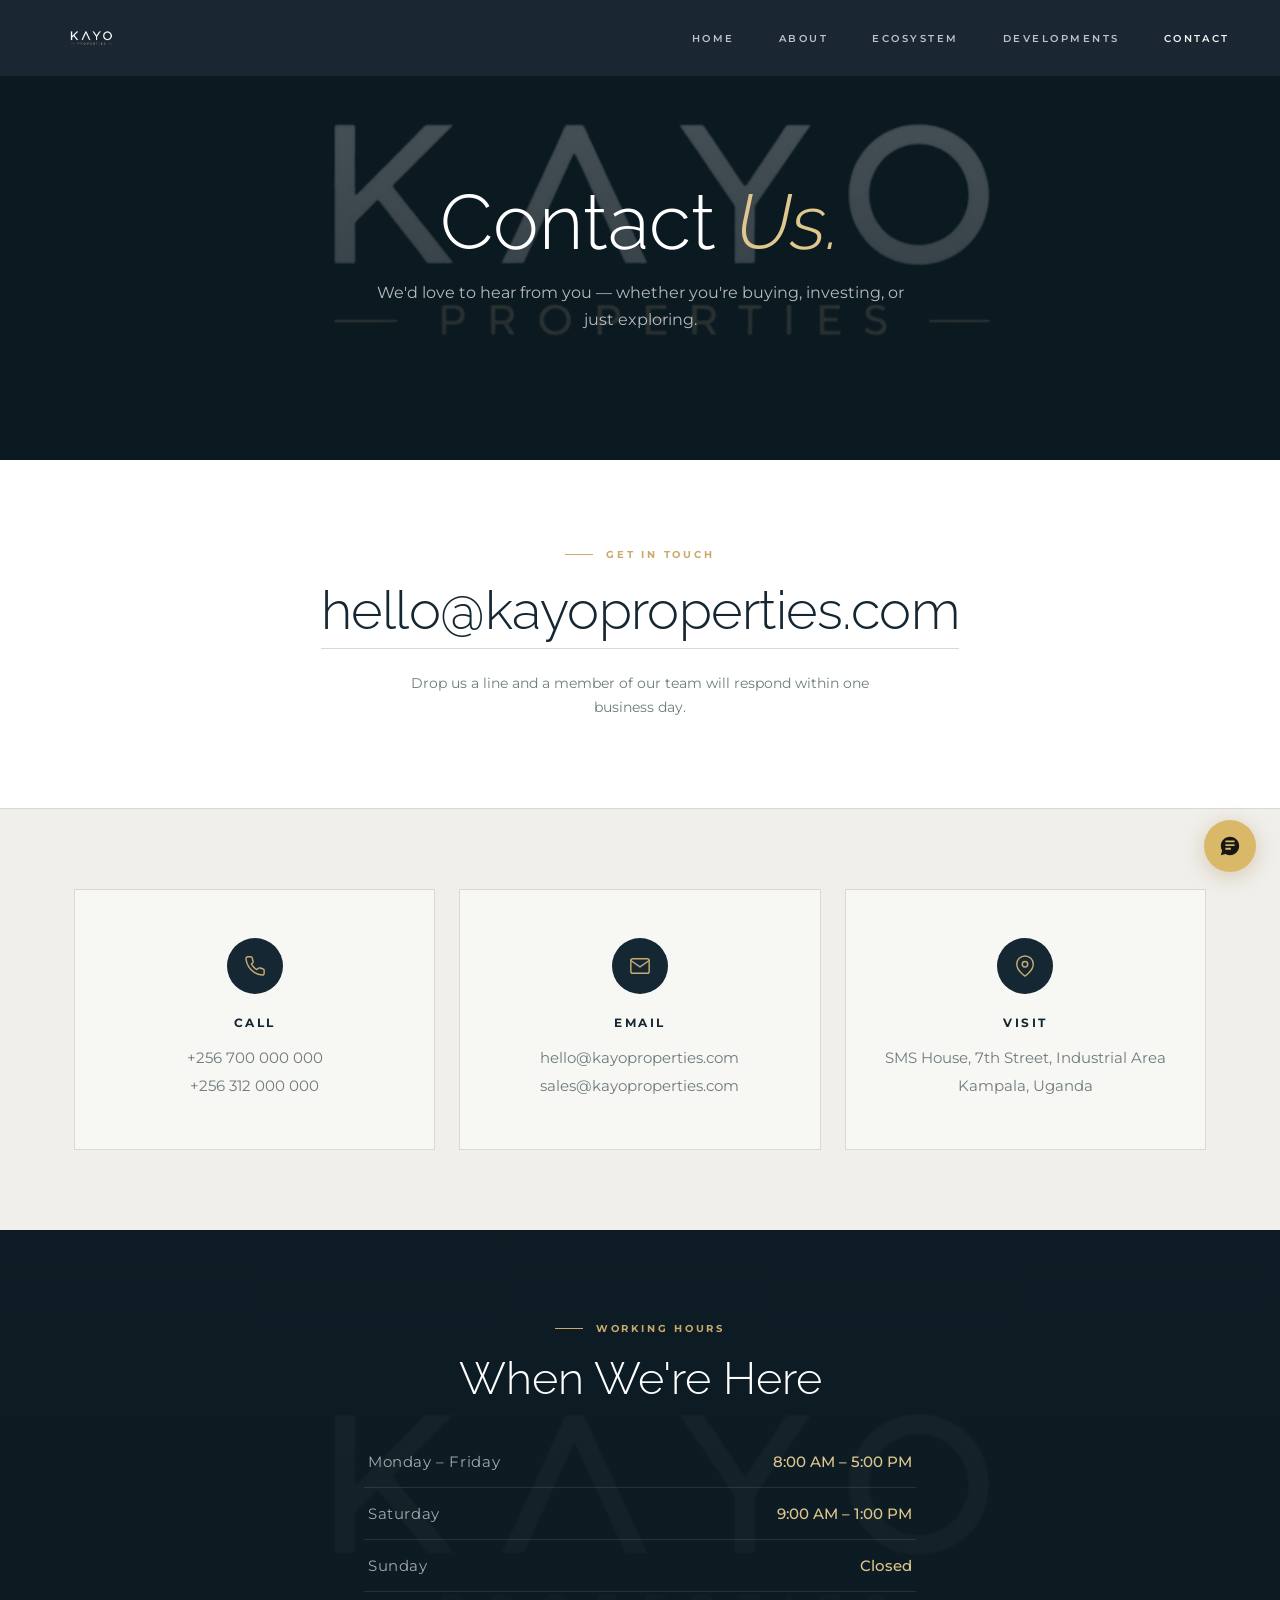
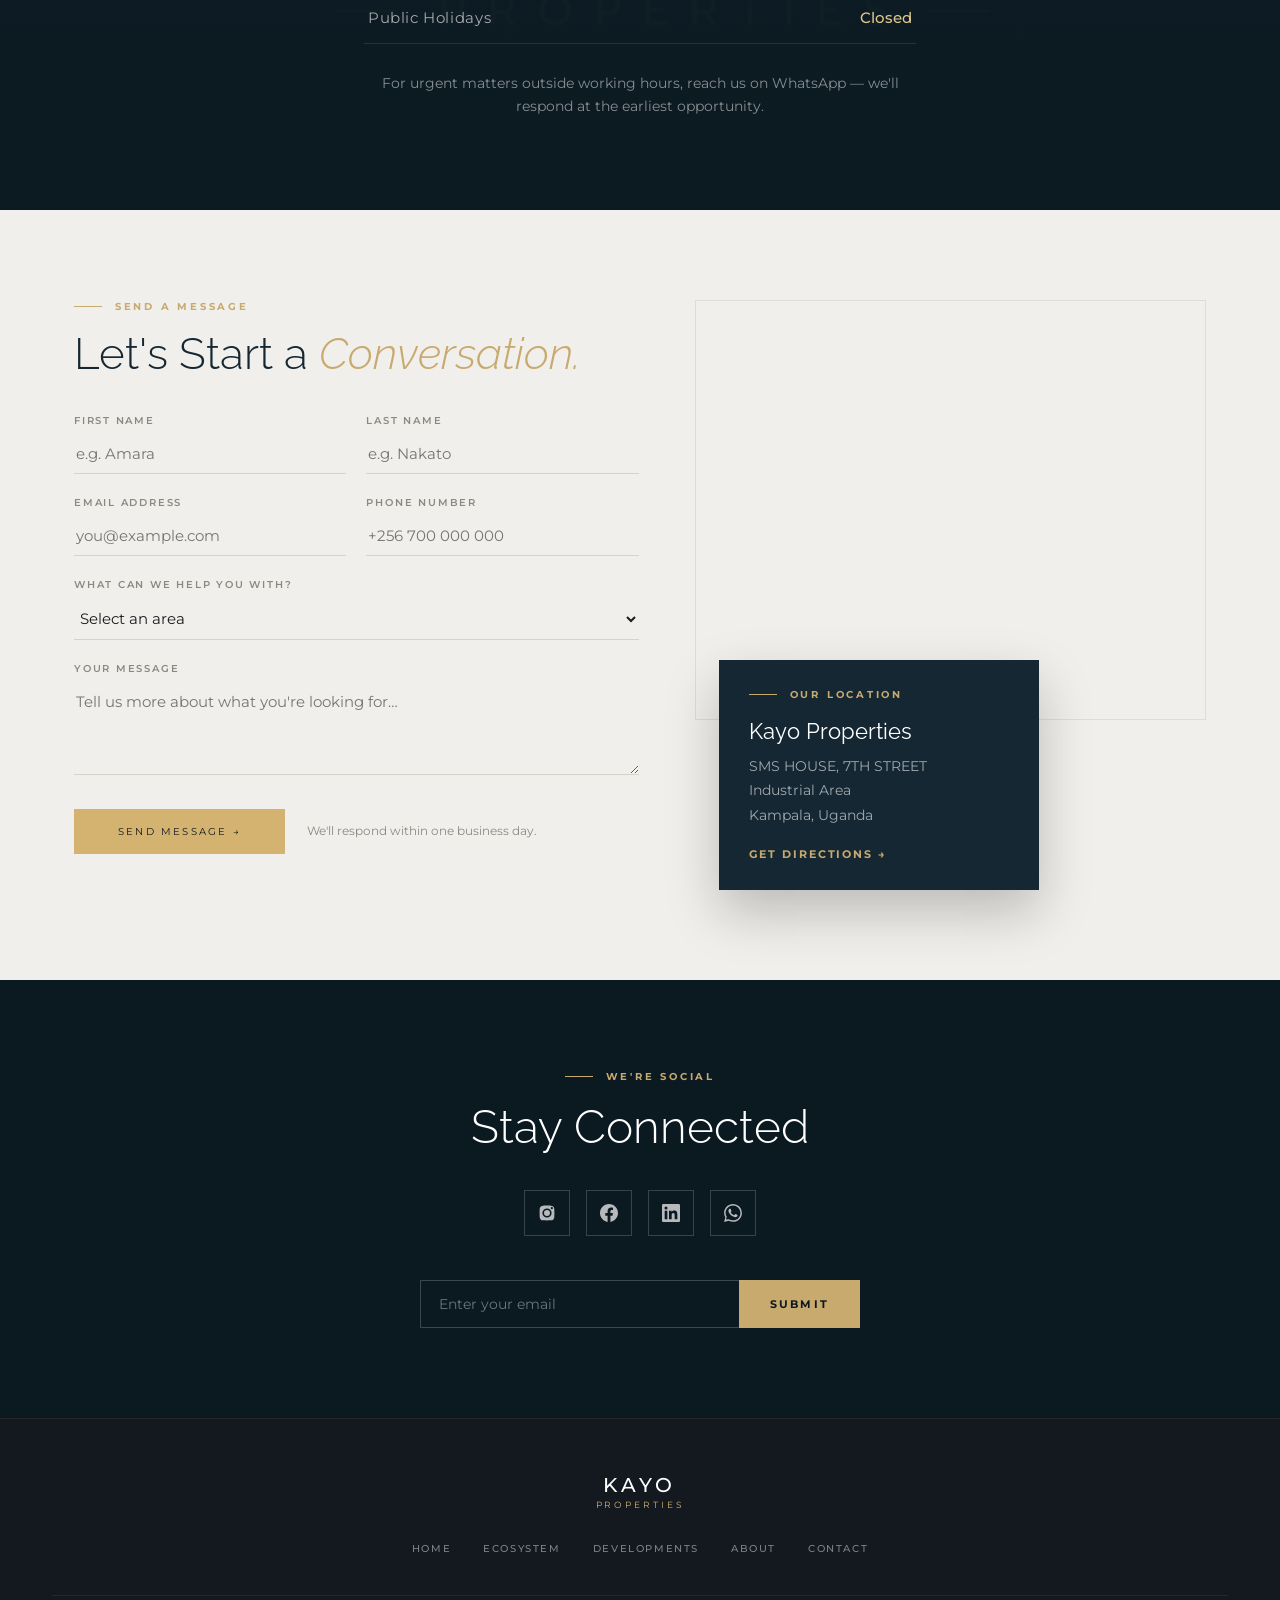
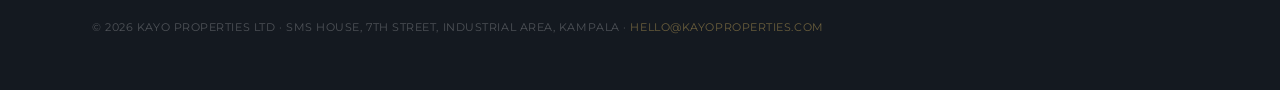
<file: hass-inspired/contacts.html>
<!DOCTYPE html>
<html lang="en">
<head>
  <meta charset="UTF-8" />
  <meta name="viewport" content="width=device-width, initial-scale=1.0" />
  <title>Contact — Kayo Properties</title>

  <link rel="preconnect" href="https://fonts.googleapis.com">
  <link rel="preconnect" href="https://fonts.gstatic.com" crossorigin>
  <link href="https://fonts.googleapis.com/css2?family=Quicksand:wght@300..700&display=swap" rel="stylesheet">
  <link rel="stylesheet" href="styles.css" />
</head>
<body>

  <!-- ── HEADER ── -->
  <header class="site-header">
    <div class="container nav">
      <a class="brand" href="index.html" aria-label="Kayo Properties home">
        <img class="brand-logo" src="assets/logo.png" alt="Kayo Properties logo"
             onerror="this.onerror=null;this.src='https://placehold.co/150x40?text=Kayo+Logo';">
      </a>

      <nav class="nav-links">
        <a href="index.html">Home</a>
        <a href="index.html#about">About</a>
        <a href="ecosystem.html">Ecosystem</a>
        <a href="developments.html">Developments</a>
        <a href="contacts.html" class="active">Contact</a>
      </nav>

      <button class="hamb" id="hambBtn" type="button" aria-label="Open menu" aria-expanded="false">☰</button>
    </div>

    <div class="mobile-menu" id="mobileMenu">
      <a href="index.html">Home</a>
      <a href="index.html#about">About</a>
      <a href="ecosystem.html">Ecosystem</a>
      <a href="developments.html">Developments</a>
      <a href="contacts.html">Contact</a>
    </div>
  </header>


  <!-- ── HERO ── -->
  <section class="cc-hero">
    <img class="cc-hero-img" src="assets/logo.png" alt="Kayo Properties"
         onerror="this.onerror=null;this.src='https://placehold.co/1600x700/0b1921/c8a96e?text=Contact';">
    <div class="cc-hero-scrim"></div>
    <div class="cc-hero-inner reveal">
     
      <h1 class="cc-hero-title">Contact <em>Us.</em></h1>
      <p class="cc-hero-sub">We'd love to hear from you — whether you're buying, investing, or just exploring.</p>
    </div>
  </section>


  <!-- ── GET IN TOUCH CTA ── -->
  <section class="cc-getintouch reveal">
    <p class="cc-eyebrow cc-eyebrow--center">Get in Touch</p>
    <a class="cc-bigmail" href="mailto:hello@kayoproperties.com">hello@kayoproperties.com</a>
    <p class="cc-getintouch-note">Drop us a line and a member of our team will respond within one business day.</p>
  </section>


  <!-- ── INFO CARDS ── -->
  <section class="cc-info">
    <article class="cc-card reveal">
      <div class="cc-card-icon">
        <svg viewBox="0 0 24 24" fill="none" stroke="currentColor" stroke-width="1.6" stroke-linecap="round" stroke-linejoin="round">
          <path d="M22 16.92v3a2 2 0 0 1-2.18 2 19.79 19.79 0 0 1-8.63-3.07 19.5 19.5 0 0 1-6-6 19.79 19.79 0 0 1-3.07-8.67A2 2 0 0 1 4.11 2h3a2 2 0 0 1 2 1.72c.13.96.36 1.9.7 2.81a2 2 0 0 1-.45 2.11L8.09 9.91a16 16 0 0 0 6 6l1.27-1.27a2 2 0 0 1 2.11-.45c.91.34 1.85.57 2.81.7A2 2 0 0 1 22 16.92z"/>
        </svg>
      </div>
      <h3 class="cc-card-title">Call</h3>
      <a class="cc-card-line" href="tel:+256700000000">+256 700 000 000</a>
      <a class="cc-card-line" href="tel:+256312000000">+256 312 000 000</a>
    </article>

    <article class="cc-card reveal">
      <div class="cc-card-icon">
        <svg viewBox="0 0 24 24" fill="none" stroke="currentColor" stroke-width="1.6" stroke-linecap="round" stroke-linejoin="round">
          <rect x="2" y="4" width="20" height="16" rx="2"/>
          <polyline points="22,6 12,13 2,6"/>
        </svg>
      </div>
      <h3 class="cc-card-title">Email</h3>
      <a class="cc-card-line" href="mailto:hello@kayoproperties.com">hello@kayoproperties.com</a>
      <a class="cc-card-line" href="mailto:sales@kayoproperties.com">sales@kayoproperties.com</a>
    </article>

    <article class="cc-card reveal">
      <div class="cc-card-icon">
        <svg viewBox="0 0 24 24" fill="none" stroke="currentColor" stroke-width="1.6" stroke-linecap="round" stroke-linejoin="round">
          <path d="M21 10c0 7-9 13-9 13s-9-6-9-13a9 9 0 0 1 18 0z"/>
          <circle cx="12" cy="10" r="3"/>
        </svg>
      </div>
      <h3 class="cc-card-title">Visit</h3>
      <span class="cc-card-line">SMS House, 7th Street, Industrial Area</span>
      <span class="cc-card-line">Kampala, Uganda</span>
    </article>
  </section>


  <!-- ── WORKING HOURS (over image) ── -->
  <section class="cc-hours">
    <img class="cc-hours-img" src="assets/logo5 (1).png" alt=""
         onerror="this.onerror=null;this.src='https://placehold.co/1600x600/142733/142733?text=+';">
    <div class="cc-hours-scrim"></div>
    <div class="cc-hours-inner reveal">
      <p class="cc-eyebrow cc-eyebrow--center cc-eyebrow--gold">Working Hours</p>
      <h2 class="cc-hours-title">When We're Here</h2>
      <ul class="cc-hours-list">
        <li><span>Monday – Friday</span><span>8:00 AM – 5:00 PM</span></li>
        <li><span>Saturday</span><span>9:00 AM – 1:00 PM</span></li>
        <li><span>Sunday</span><span>Closed</span></li>
        <li><span>Public Holidays</span><span>Closed</span></li>
      </ul>
      <p class="cc-hours-note">For urgent matters outside working hours, reach us on WhatsApp — we'll respond at the earliest opportunity.</p>
    </div>
  </section>


  <!-- ── FORM + MAP ── -->
  <section class="cc-main">
    <div class="cc-form-side reveal-left">
      <p class="cc-eyebrow">Send a Message</p>
      <h2 class="cc-form-title">Let's Start a <em>Conversation.</em></h2>

      <form id="contactForm" novalidate>
        <div class="cc-form-grid">
          <div class="cc-field">
            <label for="cf-fname">First Name</label>
            <input id="cf-fname" type="text" placeholder="e.g. Amara" required />
          </div>
          <div class="cc-field">
            <label for="cf-lname">Last Name</label>
            <input id="cf-lname" type="text" placeholder="e.g. Nakato" required />
          </div>
          <div class="cc-field">
            <label for="cf-email">Email Address</label>
            <input id="cf-email" type="email" placeholder="you@example.com" required />
          </div>
          <div class="cc-field">
            <label for="cf-phone">Phone Number</label>
            <input id="cf-phone" type="tel" placeholder="+256 700 000 000" />
          </div>
          <div class="cc-field cc-field--full">
            <label for="cf-interest">What can we help you with?</label>
            <select id="cf-interest">
              <option value="" disabled selected>Select an area</option>
              <option>Development &amp; Investment</option>
              <option>Property Purchase</option>
              <option>Property Management</option>
              <option>Hospitality &amp; Living</option>
              <option>Land Acquisition</option>
              <option>Schedule a Viewing</option>
              <option>General Enquiry</option>
            </select>
          </div>
          <div class="cc-field cc-field--full">
            <label for="cf-message">Your Message</label>
            <textarea id="cf-message" placeholder="Tell us more about what you're looking for…"></textarea>
          </div>
        </div>

        <div class="cc-form-submit">
          <button type="submit" class="btn-primary">Send Message →</button>
          <p class="cc-form-note">We'll respond within one business day.</p>
        </div>
      </form>

      <div class="cc-form-success" id="formSuccess">
        <div class="cc-tick">
          <svg width="22" height="22" viewBox="0 0 20 20" fill="none" stroke="currentColor" stroke-width="1.6" stroke-linecap="round" stroke-linejoin="round">
            <polyline points="4 10 8 14 16 6"/>
          </svg>
        </div>
        <h4>Message Received</h4>
        <p>Thank you for reaching out. A member of the Kayo Properties team will be in contact with you within one business day.</p>
      </div>
    </div>

    <div class="cc-map-side reveal-right">
      <iframe
        title="Kayo Properties — SMS House, 7th Street, Industrial Area, Kampala"
        src="https://www.google.com/maps?q=SMS%20House%2C%207th%20Street%2C%20Industrial%20Area%2C%20Kampala%2C%20Uganda&output=embed"
        allowfullscreen loading="lazy" referrerpolicy="no-referrer-when-downgrade"></iframe>
      <div class="cc-map-card reveal">
        <p class="cc-eyebrow cc-eyebrow--gold">Our Location</p>
        <p class="cc-map-name">Kayo Properties</p>
        <p class="cc-map-addr">SMS HOUSE, 7TH STREET<br>Industrial Area<br>Kampala, Uganda</p>
        <a class="cc-map-dir" href="https://www.google.com/maps/search/?api=1&query=SMS%20House%2C%207th%20Street%2C%20Industrial%20Area%2C%20Kampala%2C%20Uganda" target="_blank" rel="noopener noreferrer">Get Directions →</a>
      </div>
    </div>
  </section>


  <!-- ── SOCIAL + SUBSCRIBE ── -->
  <section class="cc-connect">
    <div class="cc-connect-inner reveal">
      <p class="cc-eyebrow cc-eyebrow--center cc-eyebrow--gold">We're Social</p>
      <h2 class="cc-connect-title">Stay Connected</h2>

      <div class="cc-social">
        <a href="#" class="cc-social-link" aria-label="Instagram">
          <svg viewBox="0 0 24 24" fill="currentColor"><path d="M12 2.16c3.2 0 3.58.01 4.85.07 3.25.15 4.77 1.69 4.92 4.92.06 1.27.07 1.65.07 4.85s-.01 3.58-.07 4.85c-.15 3.23-1.66 4.77-4.92 4.92-1.27.06-1.65.07-4.85.07s-3.58-.01-4.85-.07c-3.26-.15-4.77-1.7-4.92-4.92-.06-1.27-.07-1.65-.07-4.85s.01-3.58.07-4.85c.15-3.23 1.66-4.77 4.92-4.92C8.42 2.17 8.8 2.16 12 2.16zm0 3.68A6.16 6.16 0 1 0 18.16 12 6.16 6.16 0 0 0 12 5.84zm0 10.16A4 4 0 1 1 16 12a4 4 0 0 1-4 4zm6.41-11.85a1.44 1.44 0 1 0 1.44 1.44 1.44 1.44 0 0 0-1.44-1.44z"/></svg>
        </a>
        <a href="#" class="cc-social-link" aria-label="Facebook">
          <svg viewBox="0 0 24 24" fill="currentColor"><path d="M24 12.07C24 5.44 18.63.07 12 .07S0 5.44 0 12.07c0 5.99 4.39 10.95 10.13 11.85v-8.38H7.08v-3.47h3.05V9.43c0-3.01 1.79-4.67 4.53-4.67 1.31 0 2.69.24 2.69.24v2.95h-1.51c-1.49 0-1.96.93-1.96 1.87v2.25h3.33l-.53 3.47h-2.8v8.38C19.61 23.02 24 18.06 24 12.07z"/></svg>
        </a>
        <a href="#" class="cc-social-link" aria-label="LinkedIn">
          <svg viewBox="0 0 24 24" fill="currentColor"><path d="M20.45 20.45h-3.56v-5.57c0-1.33-.02-3.04-1.85-3.04-1.85 0-2.14 1.45-2.14 2.94v5.67H9.35V9h3.41v1.56h.05c.48-.9 1.64-1.85 3.37-1.85 3.6 0 4.27 2.37 4.27 5.46v6.28zM5.34 7.43a2.06 2.06 0 1 1 0-4.13 2.06 2.06 0 0 1 0 4.13zm1.78 13.02H3.56V9h3.56v11.45zM22.22 0H1.77C.79 0 0 .77 0 1.73v20.54C0 23.23.79 24 1.77 24h20.45c.98 0 1.78-.77 1.78-1.73V1.73C24 .77 23.2 0 22.22 0z"/></svg>
        </a>
        <a href="#" class="cc-social-link" aria-label="WhatsApp">
          <svg viewBox="0 0 24 24" fill="currentColor"><path d="M.06 24l1.68-6.13A11.82 11.82 0 0 1 .16 11.9C.16 5.33 5.5 0 12.06 0a11.82 11.82 0 0 1 8.41 3.49 11.82 11.82 0 0 1 3.48 8.41c0 6.56-5.34 11.9-11.89 11.9a11.9 11.9 0 0 1-5.69-1.45L.06 24zm6.6-3.8c1.68.99 3.28 1.58 5.4 1.58 5.44 0 9.87-4.43 9.88-9.88a9.8 9.8 0 0 0-2.89-6.99 9.8 9.8 0 0 0-6.98-2.9c-5.45 0-9.89 4.43-9.89 9.88 0 2.09.55 3.66 1.51 5.26l-.99 3.65 3.95-.6zm11.32-5.46c-.07-.12-.27-.2-.57-.35-.3-.15-1.76-.86-2.03-.96-.27-.1-.47-.15-.67.15-.2.3-.77.96-.94 1.16-.17.2-.35.22-.64.07-.3-.15-1.25-.46-2.39-1.47-.88-.79-1.48-1.76-1.65-2.06-.17-.3-.02-.46.13-.61.13-.13.3-.35.45-.52.15-.17.2-.3.3-.5.1-.2.05-.37-.03-.52-.07-.15-.67-1.61-.91-2.21-.24-.58-.49-.5-.67-.51l-.57-.01c-.2 0-.52.07-.79.37-.27.3-1.04 1.02-1.04 2.48 0 1.46 1.06 2.88 1.21 3.08.15.2 2.1 3.2 5.08 4.49.71.3 1.26.49 1.69.62.71.23 1.36.2 1.87.12.57-.08 1.76-.72 2-1.41.25-.69.25-1.28.17-1.41z"/></svg>
        </a>
      </div>

      <form class="cc-subscribe" id="subscribeForm" novalidate>
        <input type="email" id="subEmail" placeholder="Enter your email" aria-label="Email address" required />
        <button type="submit">Submit</button>
        <span class="cc-subscribe-confirm" id="subscribeConfirm">We'll be in touch ✓</span>
      </form>
    </div>
  </section>

  <button id="kayo-fab" onclick="toggleChat()" aria-label="Open chat">
  <svg viewBox="0 0 24 24"><path d="M12 2C6.48 2 2 6.48 2 12c0 1.85.5 3.58 1.37 5.07L2 22l5.09-1.35A9.96 9.96 0 0 0 12 22c5.52 0 10-4.48 10-10S17.52 2 12 2zm1 14H7v-2h6v2zm4-4H7v-2h10v2zm0-4H7V6h10v2z"/></svg>
</button>
 
<!-- ── Chat window ── -->
<div id="kayo-chat" role="dialog" aria-label="Kayo Properties AI Advisor">
  <div class="chat-header">
    <div class="chat-avatar">
      <svg viewBox="0 0 24 24"><path d="M10 20v-6h4v6h5v-8h3L12 3 2 12h3v8z"/></svg>
    </div>
    <div class="chat-header-info">
      <strong>Kayo Property Advisor</strong>
      <span>AI · Kampala, Uganda</span>
    </div>
    <button class="chat-close" onclick="toggleChat()" aria-label="Close">✕</button>
  </div>
 
  <div class="chat-messages" id="chat-messages"></div>
 
  <div class="quick-replies" id="quick-replies">
    <button class="quick-reply" onclick="sendQuick('Available listings')">Available listings</button>
    <button class="quick-reply" onclick="sendQuick('Buying vs renting')">Buy or rent?</button>
    <button class="quick-reply" onclick="sendQuick('Schedule a viewing')">Schedule a viewing</button>
    <button class="quick-reply" onclick="sendQuick('Investment advice')">Investment advice</button>
  </div>
 
  <div class="chat-input-row">
    <input id="chat-input" type="text" placeholder="Ask about properties…"
      onkeydown="if(event.key==='Enter') sendMessage()" />
    <button class="chat-send" onclick="sendMessage()" aria-label="Send">
      <svg viewBox="0 0 24 24"><path d="M2.01 21L23 12 2.01 3 2 10l15 2-15 2z"/></svg>
    </button>
  </div>
  <div class="chat-footer">Powered by Kayo Properties AI</div>
</div>


  <!-- ── FOOTER ── -->
  <footer class="footer">
    <div class="footer-logo-wrap">
      <div class="footer-logo">KAYO</div>
      <div class="footer-logo-sub">PROPERTIES</div>
    </div>
    <nav class="footer-nav">
      <a href="index.html">Home</a>
      <a href="ecosystem.html">Ecosystem</a>
      <a href="developments.html">Developments</a>
      <a href="index.html#about">About</a>
      <a href="contacts.html">Contact</a>
    </nav>
    <div class="footer-bottom">
      <p>© 2026 Kayo Properties Ltd · SMS House, 7th Street, Industrial Area, Kampala ·
        <a href="mailto:hello@kayoproperties.com">hello@kayoproperties.com</a></p>
    </div>
  </footer>


  <script src="app.js"></script>
  <!-- Subscribe confirmation -->
  <script>
    (function () {
      const f = document.getElementById('subscribeForm');
      if (!f) return;
      f.addEventListener('submit', function (e) {
        e.preventDefault();
        const email = document.getElementById('subEmail');
        if (!email.value.trim()) { email.style.borderColor = 'rgba(220,80,80,0.7)'; return; }
        email.style.borderColor = '';
        f.classList.add('is-sent');
        document.getElementById('subscribeConfirm').classList.add('show');
        email.value = '';
      });
    })();
  </script>

</body>
</html>
</file>
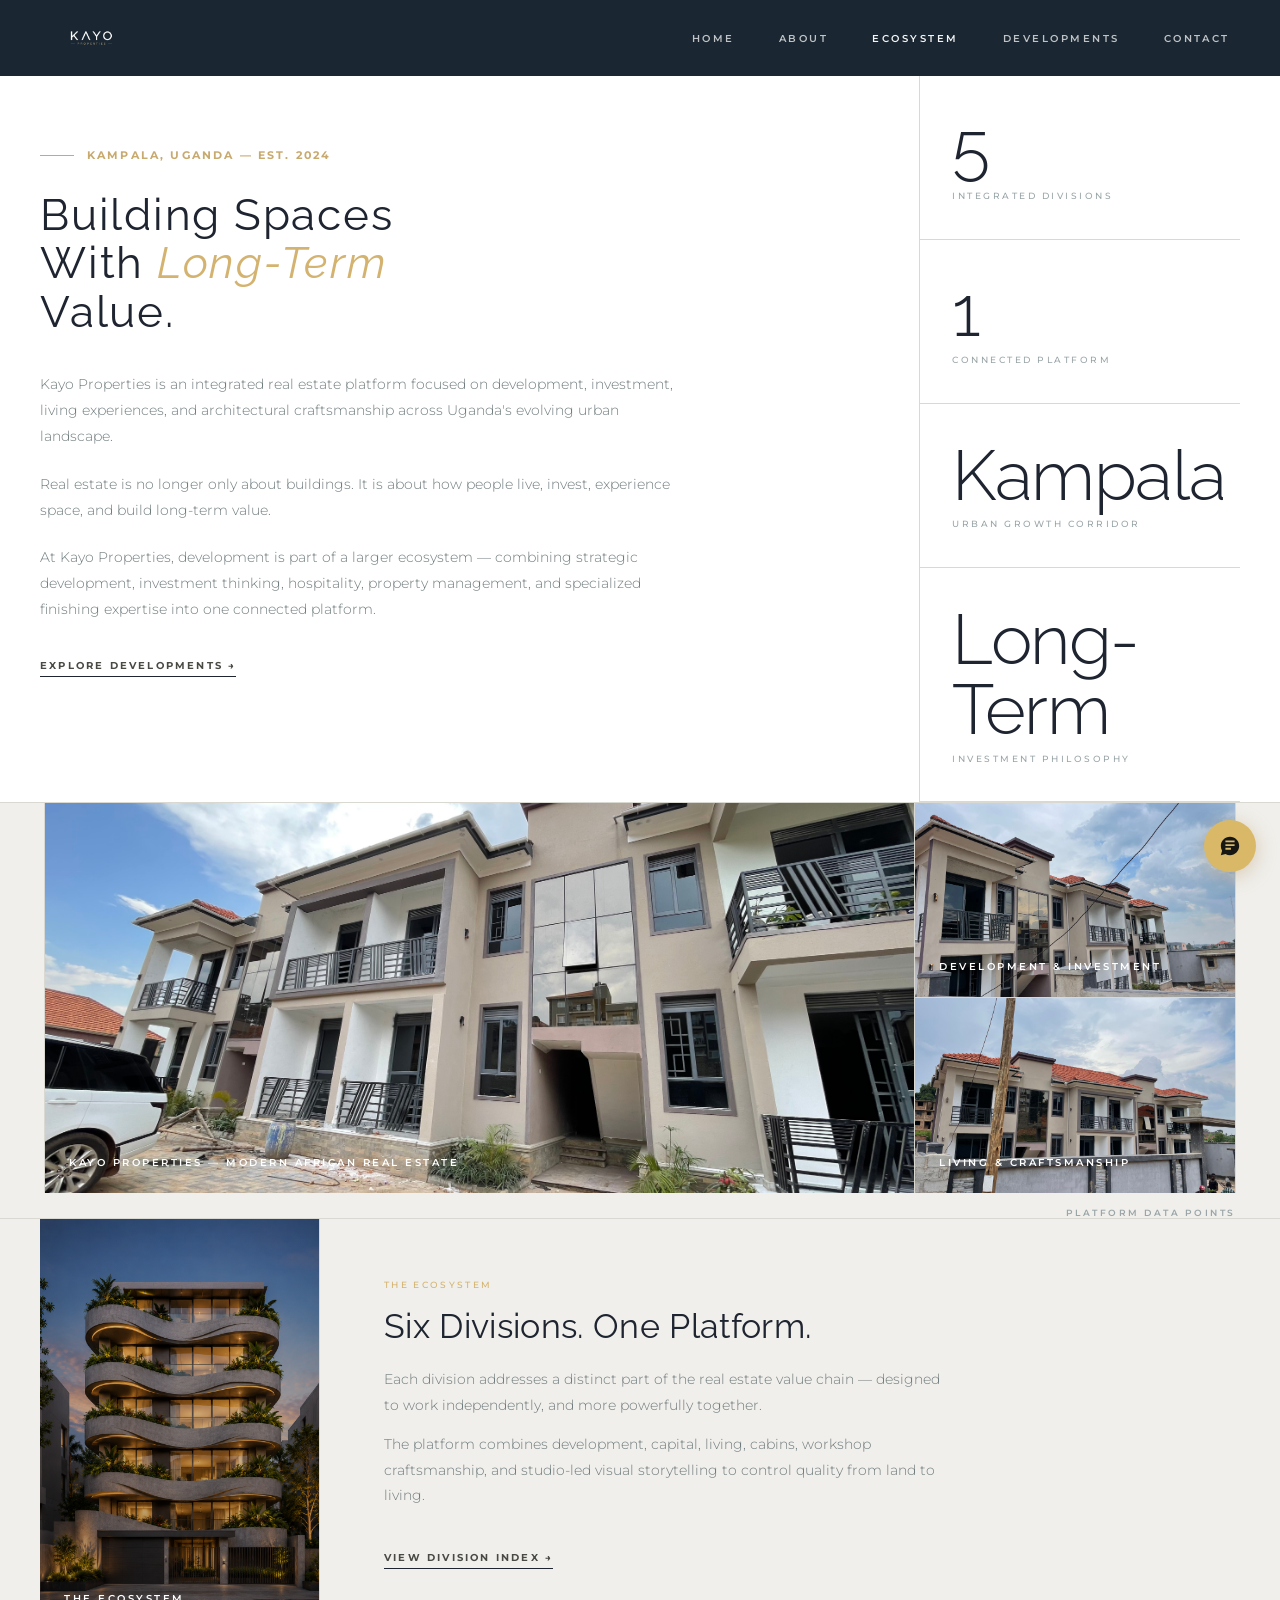
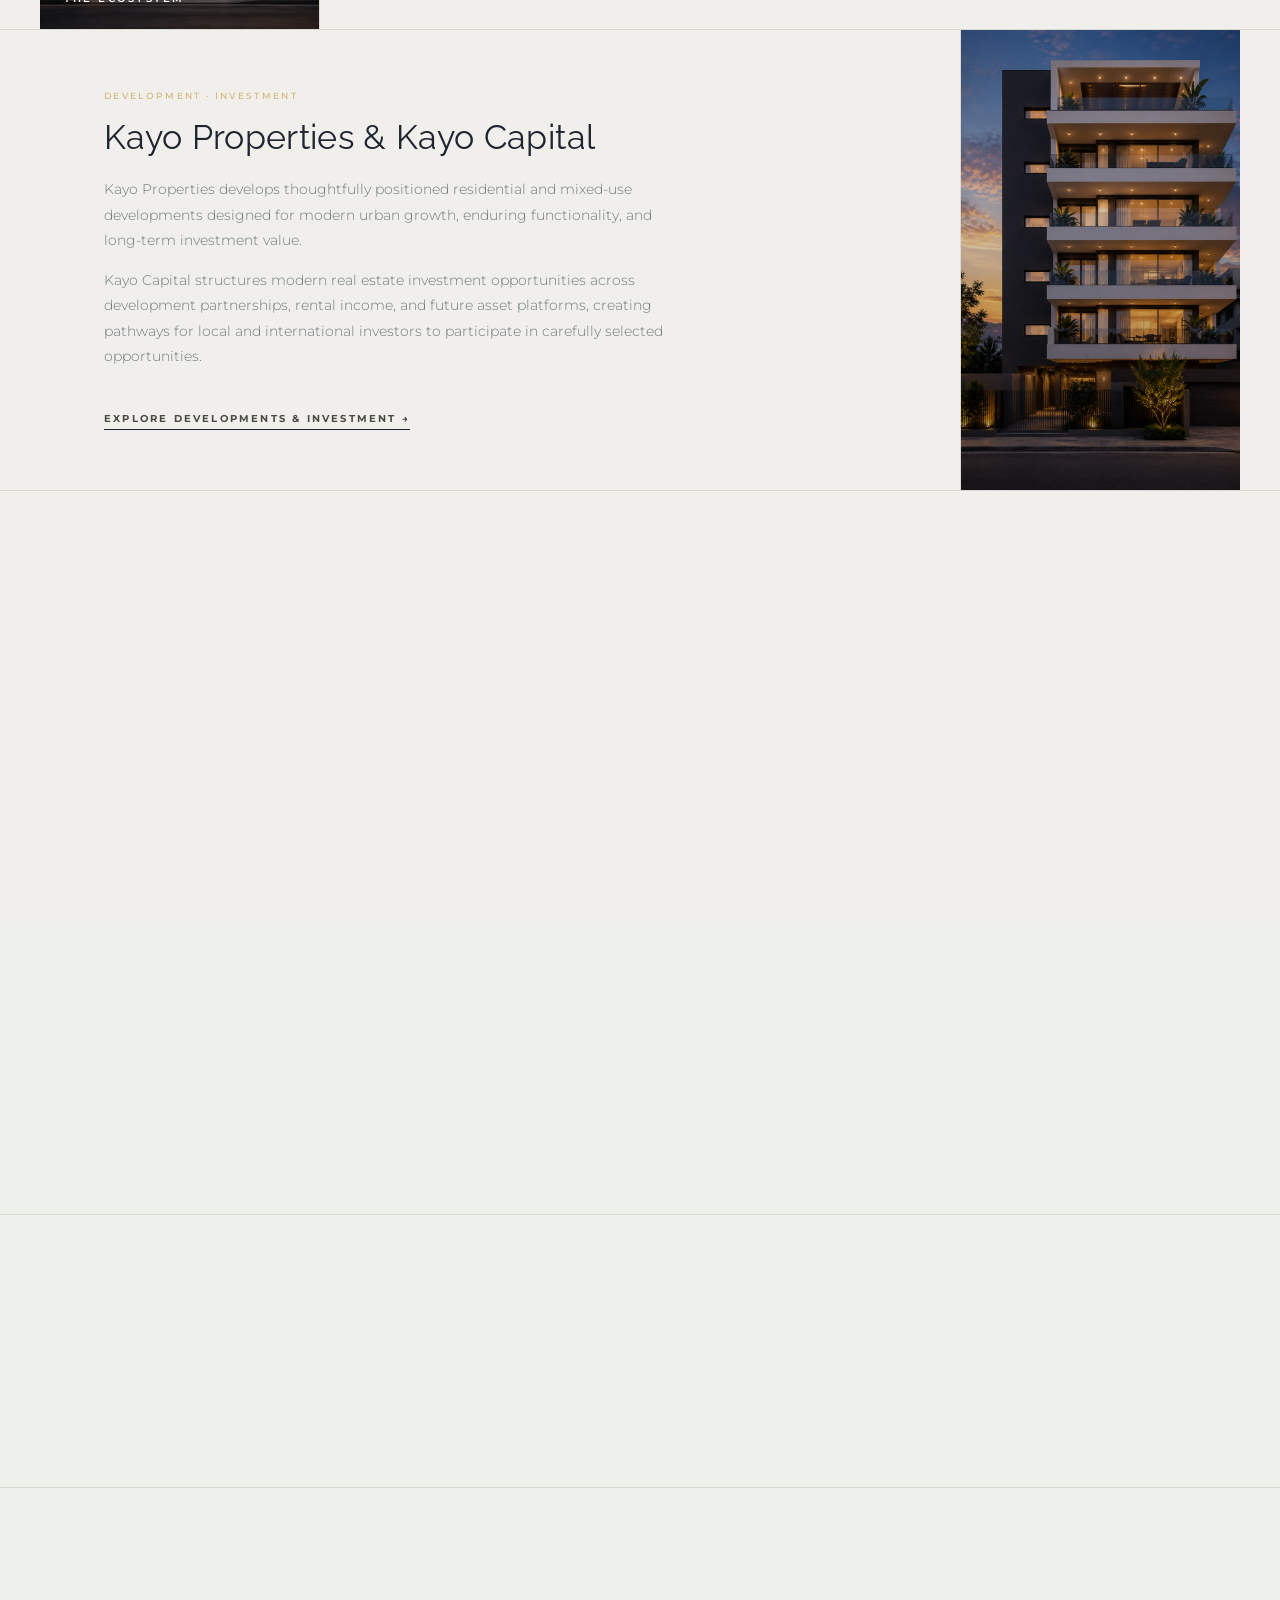
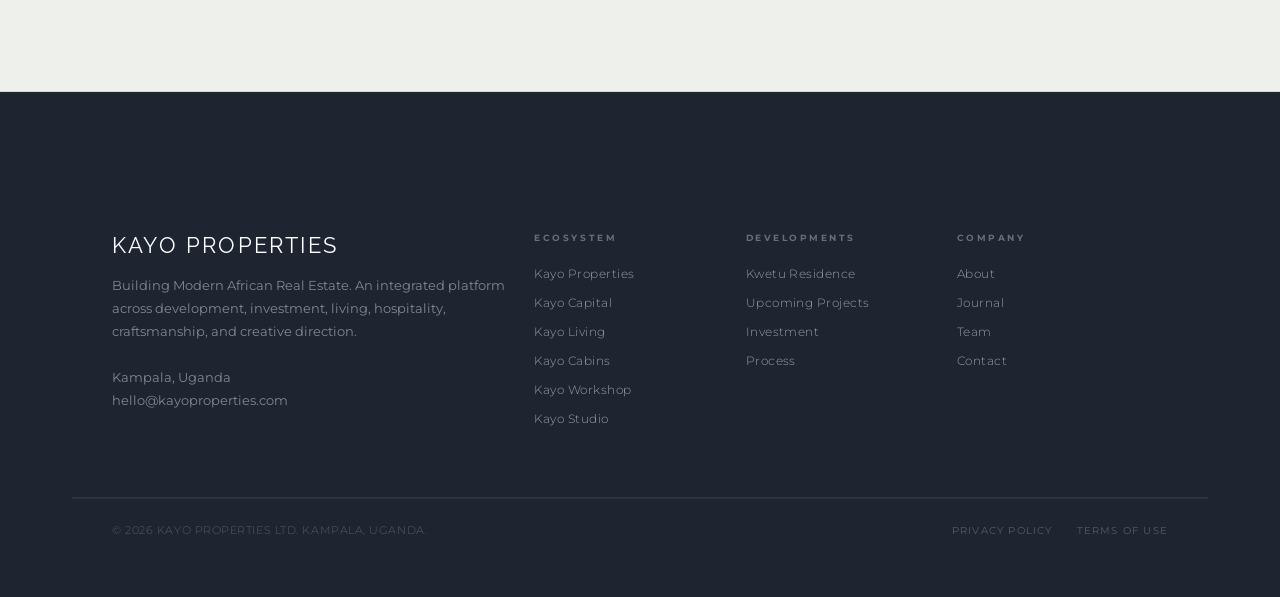
<file: hass-inspired/ecosystem.html>
<!DOCTYPE html>
<html lang="en">
<head>
<meta charset="UTF-8" />
<meta name="viewport" content="width=device-width, initial-scale=1.0" />
<title>Kayo Properties</title>
<link rel="preconnect" href="https://fonts.googleapis.com">
<link rel="preconnect" href="https://fonts.gstatic.com" crossorigin>
<link href="https://fonts.googleapis.com/css2?family=Quicksand:wght@300..700&display=swap" rel="stylesheet">
<link rel="stylesheet" href="styles.css">
</head>
<body>

<header class="site-header">
  <div class="container nav">
    <a class="brand" href="index.html" aria-label="Kayo Properties home">
      <img class="brand-logo" src="assets/logo.png" alt="Kayo Properties logo"
           onerror="this.onerror=null;this.src='https://placehold.co/150x40?text=Kayo+Logo';">
    </a>

    <nav class="nav-links">
      <a href="index.html">Home</a>
    <a href="#about">About</a>
    <a href="ecosystem.html">Ecosystem</a>
    <a href="developments.html">Developments</a>
    <a href="contacts.html">Contact</a>
    </nav>

    <button class="hamb" id="hambBtn" type="button" aria-label="Open menu" aria-expanded="false">
      ☰
    </button>
  </div>

  <div class="mobile-menu" id="mobileMenu">
    <a href="index.html">Home</a>
    <a href="#about">About</a>
    <a href="ecosystem.html">Ecosystem</a>
    <a href="developments.html">Developments</a>
    <a href="contacts.html">Contact</a>
  </div>
</header>
<main>
  <section class="intro-section" id="home">
    <div class="intro-inner">
      <div class="intro-left reveal">
        <p class="kicker">Kampala, Uganda — Est. 2024</p>
        <h1 class="intro-heading">Building Spaces<br>With <em>Long-Term</em><br>Value.</h1>
        <p class="intro-body">Kayo Properties is an integrated real estate platform focused on development, investment, living experiences, and architectural craftsmanship across Uganda's evolving urban landscape.</p>
        <p class="intro-body">Real estate is no longer only about buildings. It is about how people live, invest, experience space, and build long-term value.</p>
        <p class="intro-body">At Kayo Properties, development is part of a larger ecosystem — combining strategic development, investment thinking, hospitality, property management, and specialized finishing expertise into one connected platform.</p>
        <a href="#developments" class="report-link">Explore Developments →</a>
      </div>
      <div class="intro-right">
        <div class="stat-block reveal"><div class="stat-num" data-count="5">5</div>
        <p class="stat-label">Integrated Divisions</p></div>
        <div class="stat-block reveal"><div class="stat-num" data-count="1">1</div>
        <p class="stat-label">Connected Platform</p></div>
        <div class="stat-block reveal"><div class="stat-num text">Kampala</div>
        <p class="stat-label">Urban Growth Corridor</p></div>
        <div class="stat-block reveal"><div class="stat-num text">Long-Term</div>
        <p class="stat-label">Investment Philosophy</p></div>
      </div>
    </div>
  </section>

  <section class="image-grid-section reveal">
    <div class="image-grid">
      <div class="image-main">
        <div class="visual v1">
          <img src="assets/kyanja4.jpeg" alt="Kayo Properties modern real estate" class="visual-img">
          <span class="visual-label">Kayo Properties — Modern African Real Estate</span>
      
        </div>
      </div>
       <div class="image-stack">

      <div class="image-small">
        <div class="visual v2">
          <img src="assets/kyanja2.jpeg" alt="Development and investment" class="visual-img">

          <span class="visual-label">Development & Investment</span>
        </div>
      </div>

      <div class="image-small">
        <div class="visual v3">
          <img src="assets/kyanja3.jpeg" alt="Living and craftsmanship" class="visual-img">

          <span class="visual-label">Living & Craftsmanship</span>
        </div>
      </div>

    </div>
  </div>

  <p class="caption">Platform Data Points</p>
  </section>
  
  
  <section class="report-block reveal" id="ecosystem">
    <div class="report-img">
      <div class="report-visual">
        <img src="assets/kayo5.png" alt="Luxury apartment ecosystem" class="report-photo">
        <span class="visual-label">The Ecosystem</span>
      </div>
    </div>
    
    <div class="report-text">
      <span class="report-tag">The Ecosystem</span>
      <h2 class="report-title">Six Divisions. One Platform.</h2>
      <p class="report-body">
        Each division addresses a distinct part of the real estate value chain — designed to work independently, and more powerfully together.
      </p>
      
      <p class="report-body">
        The platform combines development, capital, living, cabins, workshop craftsmanship, and studio-led visual storytelling to control quality from land to living.
      </p>

    <a href="#division-index" class="report-link">View Division Index →</a>
  </div>
</section>

  <section class="report-block reverse reveal" id ="ecosystem">
    <div class="report-img">
      <div class="report-visual">
         <img src="assets/kayo6.png" alt="Luxury apartment ecosystem" class="report-photo">
      </div>
    </div>
    <div class="report-text">
      <span class="report-tag">Development · Investment</span>
      <h2 class="report-title">Kayo Properties & Kayo Capital</h2>
      <p class="report-body">Kayo Properties develops thoughtfully positioned residential and mixed-use developments designed for modern urban growth, enduring functionality, and long-term investment value.</p>
      <p class="report-body">Kayo Capital structures modern real estate investment opportunities across development partnerships, rental income, and future asset platforms, creating pathways for local and international investors to participate in carefully selected opportunities.</p>
      <a href="muyenga-details.html" class="report-link">Explore Developments & Investment →</a>
    </div>
  </section>


  <section class="report-block reveal" id = "ecosystem">
    <div class="report-img">
      <div class="report-visual">
         <img src="assets/muyenga8.jpeg" alt="Luxury apartment ecosystem" class="report-photo">
      </div>
    </div>
    <div class="report-text">
      <span class="report-tag">Living · Hospitality · Craft · Creative</span>
      <h2 class="report-title">From Managed Living to Creative Direction</h2>
      <p class="report-body">Kayo Living focuses on professionally managed residential experiences across furnished apartments, rental management, hospitality-style stays, and long-term tenant operations.</p>
      <p class="report-body">Kayo Cabins explores boutique hospitality destinations, Kayo Workshop brings control to architectural finishes, and Kayo Studio elevates how developments are branded, visualized, and presented.</p>
      <a href="#division-index" class="report-link">Discover the Platform →</a>
    </div>
  </section>

  
  <section class="split-section" id="philosophy">
    <div class="split-head"><div class="split-left reveal">
      <p class="kicker">Investment Philosophy</p>
      <h2 class="section-title">Built Around<br><em>Long-Term Thinking.</em></h2></div>
      <div class="split-right reveal">
        <p class="section-copy">We believe strong real estate is created through disciplined location selection, thoughtful design, operational sustainability, and an understanding of how people want to live in evolving cities. Our developments are approached not simply as buildings, but as long-term assets designed to remain relevant, functional, and valuable over time.</p>
      </div>
    </div>
    <div class="grid-4">
      <div class="mini-card reveal">
        <div class="mini-num">01</div>
        <p class="mini-title">Strategic Urban Locations</p>
        <p class="mini-desc">Selected around accessibility, growth trajectory, and long-term demand fundamentals.</p>
      </div>
      <div class="mini-card reveal">
        <div class="mini-num">02</div>
        <p class="mini-title">Design-Led Thinking</p>
        <p class="mini-desc">Architecture and planning focused on livability, functionality, and enduring relevance.</p>
      </div>
      <div class="mini-card reveal">
        <div class="mini-num">03</div>
        <p class="mini-title">Investment Awareness</p>
        <p class="mini-desc">Projects shaped around rental yield potential and long-term asset appreciation.</p>
      </div>
      <div class="mini-card reveal">
        <div class="mini-num">04</div>
        <p class="mini-title">Integrated Execution</p>
        <p class="mini-desc">Development, finishing, branding, and operational systems working as one platform.</p>
      </div>
    </div>
  </section>

 


<!--real estate design and urban growth-->
  <section class="split-section" id="journal">
    <div class="split-head">
      <div class="split-left reveal">
        <p class="kicker">Perspectives</p>
        <h2 class="section-title">Real Estate, Design<br>& <em>Urban Growth.</em></h2>
      </div>
      <div class="split-right reveal">
        <p class="section-copy">Insights, ideas, and observations shaping the future of modern African real estate.</p>
      </div>
    </div>
    <div class="journal-grid">
      <!--article 1-->
      <article class="journal-card reveal">
        <div class="journal-visual">
          <img src="assets/munyonyo2.jpeg" alt="Furnished urban apartment interior in Kampala" class="journal-img" />
          <span class="visual-label">Urban Living</span>
        </div>
        <p class="journal-cat">Living · Trends</p>
        <h3 class="journal-title">The Rise of Furnished Urban Living in East Africa</h3>
        <p class="journal-excerpt">Why the demand for professionally managed, move-in-ready residences is reshaping how developers approach product design in Kampala.</p>
      </article>

      <!--article 2-->
      <article class="journal-card reveal">
        <div class="journal-visual">
           <img src="assets/kwetu2.jpg" alt="Furnished urban apartment interior in Kampala" class="journal-img" />
          <span class="visual-label">Investment</span>
      </div>
      <p class="journal-cat">Investment · Location</p>
      <h3 class="journal-title">Kampala's Emerging Residential Corridors</h3>
      <p class="journal-excerpt">A closer look at the neighbourhoods where infrastructure investment, rental demand, and land values are converging.</p>
    </article>

    <!--article 3-->
      <article class="journal-card reveal">
        <div class="journal-visual">
           <img src="assets/kyanja2.jpeg" alt="Furnished urban apartment interior in Kampala" class="journal-img" />
          <span class="visual-label">Design</span>
        </div>
        <p class="journal-cat">Design · Performance</p>
        <h3 class="journal-title">Designing Apartments for Rental Performance</h3>
        <p class="journal-excerpt">The decisions made at design stage that most determine an apartment's rental yield.</p>
      </article>
    </div>
  </section>


  <section class="split-section" id="team">
    <div class="split-head">
      <div class="split-left reveal">
        <p class="kicker">The People</p>
        <h2 class="section-title">Leadership &<br><em>Core Team.</em></h2>
      </div>
      <div class="split-right reveal">
        <p class="section-copy">The Kayo platform is led by a team responsible for development, architecture, engineering, and execution.</p>
      </div>
    </div>
    <div class="team-grid">
      <article class="team-card reveal">
        <div class="portrait v1">
          <span class="initials">KD</span></div>
          <div class="team-info">
            <p class="team-role">Founder & Director</p>
            <h3 class="team-name">Kayobyo Derrick</h3>
            <p class="team-div">Kayo Properties — Platform</p>
            <p class="team-bio">Founded Kayo Properties to build a platform that controls quality from land acquisition to architectural finishes and ongoing property management.</p>
          </div>
          </article>
      <article class="team-card reveal">
        <div class="portrait v3">
          <span class="initials">M</span>
        </div>
          <div class="team-info">
            <p class="team-role">Lead Architect</p>
            <h3 class="team-name">Moiz</h3>
            <p class="team-div">Kayo Studio — Design</p>
            <p class="team-bio">Leads architectural design and spatial vision across Kayo's development portfolio, translating investment brief into built form.</p>
          </div>
        </article>
      <article class="team-card reveal">
        <div class="portrait v2">
          <span class="initials">MJ</span>
        </div>
        <div class="team-info">
          <p class="team-role">Head of Engineering</p>
          <h3 class="team-name">Muganga Jonathan</h3>
          <p class="team-div">Kayo Properties — Development</p>
          <p class="team-bio">Oversees structural and engineering execution across all developments, ensuring every project matches its design ambition.</p>
        </div>
      </article>
    </div>
  </section>

</main>
<button id="kayo-fab" onclick="toggleChat()" aria-label="Open chat">
  <svg viewBox="0 0 24 24"><path d="M12 2C6.48 2 2 6.48 2 12c0 1.85.5 3.58 1.37 5.07L2 22l5.09-1.35A9.96 9.96 0 0 0 12 22c5.52 0 10-4.48 10-10S17.52 2 12 2zm1 14H7v-2h6v2zm4-4H7v-2h10v2zm0-4H7V6h10v2z"/></svg>
</button>
 
<!-- ── Chat window ── -->
<div id="kayo-chat" role="dialog" aria-label="Kayo Properties AI Advisor">
  <div class="chat-header">
    <div class="chat-avatar">
      <svg viewBox="0 0 24 24"><path d="M10 20v-6h4v6h5v-8h3L12 3 2 12h3v8z"/></svg>
    </div>
    <div class="chat-header-info">
      <strong>Kayo Property Advisor</strong>
      <span>AI · Kampala, Uganda</span>
    </div>
    <button class="chat-close" onclick="toggleChat()" aria-label="Close">✕</button>
  </div>
 
  <div class="chat-messages" id="chat-messages"></div>
 
  <div class="quick-replies" id="quick-replies">
    <button class="quick-reply" onclick="sendQuick('Available listings')">Available listings</button>
    <button class="quick-reply" onclick="sendQuick('Buying vs renting')">Buy or rent?</button>
    <button class="quick-reply" onclick="sendQuick('Schedule a viewing')">Schedule a viewing</button>
    <button class="quick-reply" onclick="sendQuick('Investment advice')">Investment advice</button>
  </div>
 
  <div class="chat-input-row">
    <input id="chat-input" type="text" placeholder="Ask about properties…"
      onkeydown="if(event.key==='Enter') sendMessage()" />
    <button class="chat-send" onclick="sendMessage()" aria-label="Send">
      <svg viewBox="0 0 24 24"><path d="M2.01 21L23 12 2.01 3 2 10l15 2-15 2z"/></svg>
    </button>
  </div>
  <div class="chat-footer">Powered by Kayo Properties AI</div>
</div>

<footer class="site-footer">
  <div class="footer-wrap">
    <div class="footer-cols">
      <div><p class="footer-brand">Kayo Properties</p><p class="footer-text">Building Modern African Real Estate. An integrated platform across development, investment, living, hospitality, craftsmanship, and creative direction.</p><p class="footer-text" style="margin-top:22px">Kampala, Uganda<br>hello@kayoproperties.com</p></div>
      <div><p class="footer-title">Ecosystem</p><ul class="footer-links"><li><a href="#">Kayo Properties</a></li><li><a href="#">Kayo Capital</a></li><li><a href="#">Kayo Living</a></li><li><a href="#">Kayo Cabins</a></li><li><a href="#">Kayo Workshop</a></li><li><a href="#">Kayo Studio</a></li></ul></div>
      <div><p class="footer-title">Developments</p><ul class="footer-links"><li><a href="#developments">Kwetu Residence</a></li><li><a href="#developments">Upcoming Projects</a></li><li><a href="#philosophy">Investment</a></li><li><a href="#process">Process</a></li></ul></div>
      <div><p class="footer-title">Company</p><ul class="footer-links"><li><a href="#about">About</a></li><li><a href="#journal">Journal</a></li><li><a href="#team">Team</a></li><li><a href="#">Contact</a></li></ul></div>
    </div>
    <div class="footer-bottom"><p class="footer-copy">© 2026 Kayo Properties Ltd. Kampala, Uganda.</p><div class="footer-legal"><a href="#">Privacy Policy</a><a href="#">Terms of Use</a></div></div>
  </div>
</footer>

 <script src="app.js"></script>
</body>
</html>
</file>
<file: hass-inspired/styles.css>
@import url('https://fonts.googleapis.com/css2?family=Montserrat:wght@400;500;600;700;800&family=Raleway:wght@200;300;400;500&display=swap');

/* Cascade layer order — lowest priority first. The universal reset lives in the
   lowest layer so it no longer clobbers the (layered) ecosystem section rules,
   while unlayered rules still win over both, exactly as before. */
@layer reset, kayo-snippet-additions;
/* Cleaned CSS: duplicate rules merged and sections grouped once. */

/* =========================================================
   01 Global / Base
   ========================================================= */
:root {
  --hass-navy: #142733;
  --hass-navy-dark: #0b1921;
  --hass-charcoal: #182832;
  --hass-gold: #c8a96e;
  --hass-gold-soft: #dfc78d;
  --hass-cream: #f5f1e8;
  --hass-white: #ffffff;
  --hass-muted: rgba(255, 255, 255, 0.62);
 --serif:'Raleway','Helvetica Neue',Arial,sans-serif;
  --sans:'Montserrat','Helvetica Neue',Arial,sans-serif;
  --navy: #1e2430;
  --navy-light: #2c3345;
  --gold-muted: #8a7a5c;
  --stone: #f0efeb;
  --stone-mid: #e4e2dc;
  --text-dark: #1a1c20;
  --text-body: #4a4a45;
  --text-subtle: #8a8a82;
  --white: #ffffff;
  
  --radius: 2px;
  --shadow: 0 8px 48px rgba(30,36,48,0.13), 0 2px 12px rgba(30,36,48,0.07);
  --navy-deep: #141920;
  --gold-soft: #d4b87a;
  --stone-dark: #d6d3cb;
  --ease-out: cubic-bezier(0.16, 1, 0.3, 1); 
  --text:#13222a;
  --muted:#6f7b7d;
  --light:#9aa5a8;
  --gold:#d3b36f;
  --gold2:#e2c784;
  --page:1280px;

  /* ---- Shared font tokens (uniform across every page) ---- */
  --ff-body: 'Montserrat','Helvetica Neue',Arial,sans-serif;
  --ff-display: 'Raleway','Helvetica Neue',Arial,sans-serif;

  /* ---- Tokens required by the merged Ecosystem sections ---- */
  --border:#d9d8d1;
  --warm:#eef0ec;
  --off:#f7f7f3;
  --offwhite:#f7f7f3;   /* alias used by older ecosystem rules */
  --black:#06141b;
  --navy2:#0b202b;
  --lighter:#9aa5a8;    /* alias of --light */
  --page-max:1280px;    /* alias of --page */

  /* ---- Accent fallbacks referenced elsewhere in the sheet ---- */
  --lime:#c8a96e;
  --cream:#f5f1e8;
}

  


* {
  box-sizing: border-box;
}

html {
  scroll-behavior: smooth;
}

body {
  margin: 0;
  font-family: var(--ff-body);
  color: var(--text-body);
  background: var(--stone);
  overflow-x: hidden;
}

a {
  color: inherit;
  text-decoration: none;
}

img {
  max-width: 100%;
  display: block;
}

.container {
  width: min(1180px, calc(100% - 42px));
  margin: 0 auto;
}

.btn {
  display: inline-flex;
  align-items: center;
  justify-content: center;
  gap: .6rem;
  border: 1px solid currentColor;
  padding: 1rem 1.25rem;
  border-radius: 999px;
  text-transform: uppercase;
  font-size: .75rem;
  letter-spacing: .14em;
  font-weight: 700;
}

.btn.dark {
  background: #111;
  color: #fff;
  border-color: #111;
}

.btn.lime {
  background: var(--lime);
  color: #101010;
  border-color: var(--lime);
}

.btn.ghost {
  color: #fff;
  border-color: rgba(255,255,255,.35);
}

.btn--dark {
  display: inline-block;
  background: #1a2332;
  color: #fff;
  padding: 0.85rem 2rem;
  font-size: 0.7rem;
  letter-spacing: 0.15em;
  text-transform: uppercase;
  text-decoration: none;
  text-align: center;
  border: none;
  cursor: pointer;
  align-self: center;
  width: 100%;
  margin-top: 0.5rem;
  transition: background 0.2s ease;
}

.btn--dark:hover {
  background: #2d3f55;
}

.btn-dot {
  width: 30px;
  height: 30px;
  border-radius: 50%;
  background: #c9a84c;
  display: flex;
  align-items: center;
  justify-content: center;
  color: #071525;
  font-size: 12px;
  transition: transform 0.35s ease;
  flex-shrink: 0;
}

@layer reset {
  *, *::before, *::after {
    box-sizing: border-box;
    margin: 0;
    padding: 0;
  }
}

.btn-primary {
  font-family: var(--ff-body);
  font-size: 10px;
  letter-spacing: 0.22em;
  text-transform: uppercase;
  color: var(--navy-deep);
  background: var(--gold);
  border: none;
  padding: 16px 44px;
  cursor: pointer;
  transition: background 0.25s, transform 0.25s;
}

.btn-primary:hover {
  background: var(--gold-soft);
  transform: translateY(-1px);
}

@media (prefers-reduced-motion: reduce) {
  *, *::before, *::after {
    animation-duration: 0.01ms !important;
    transition-duration: 0.01ms !important;
  }
}

/* =========================================================
   02 Header / Main Navigation
   ========================================================= */
.site-header {
  position: fixed;
  top: 0;
  left: 0;
  width: 100%;
  z-index: 1000;
  background: #1a2732;           /* was: rgba(11,25,33,0.86) */
  backdrop-filter: none;         /* was: blur(18px) */
  -webkit-backdrop-filter: none;
  border-bottom: none;           /* was: 1px solid rgba(255,255,255,0.08) */
}
/* prevents fixed header from covering the first section */
body {
  padding-top: 76px;
}

.container {
  width: min(1180px, calc(100% - 42px));
  margin: 0 auto;
}

.nav {
  min-height: 76px;
  display: flex;
  align-items: center;
  justify-content: space-between;
}

/* LOGO */
/* NEW — logo becomes an image placeholder box */
.brand {
  color: rgba(255, 255, 255, 0.85);   /* was: var(--hass-white) */
  font-family: var(--sans);
  font-size: 0.82rem;                 /* was: 1.05rem */
  font-weight: 700;                   /* was: 900 */
  letter-spacing: 0.22em;            /* was: 0.15em */
  text-decoration: none;
  text-transform: uppercase;
}

.brand span {
  color: rgba(255, 255, 255, 0.85);   /* was: var(--hass-gold) — removes gold tint */
}

/* Logo image placeholder (drop a real logo into the src to replace) */
.brand {
  display: inline-flex;
  align-items: center;
}

.brand-logo {
  display: block;
  height: 60px;          /* enlarged for visibility; stays within the 76px nav */
  width: auto;
  object-fit: contain;
}
/* DESKTOP NAV */
.nav-links {
  display: flex;
  align-items: center;
  gap: 44px; /* even spacing between nav items */
}

.nav-links a {
  color: rgba(255, 255, 255, 0.72);
  font-size: 0.65rem;
  font-weight: 600;
  letter-spacing: 0.24em; /* increased spacing inside each word */
  text-transform: uppercase;
  text-decoration: none;
  transition: color 0.25s ease;
  white-space: nowrap;
}

.nav-links a:hover,
.nav-links a.active {
  color: rgba(255, 255, 255, 0.95);
}
/* HAMBURGER */
.hamb {
  display: none;
  border: 0;
  background: transparent;
  color: var(--hass-white);
  font-size: 1.8rem;
  cursor: pointer;
  line-height: 1;
  z-index: 1001;
}

/* MOBILE MENU */
.mobile-menu {
  display: none;
}

/* MOBILE / TABLET */
@media (max-width: 900px) {
  .nav-links {
    display: none;
  }

  .hamb {
    display: block;
  }

  .mobile-menu {
    display: none;
    background: var(--hass-charcoal);
    padding: 20px 25px 28px;
    border-top: 1px solid rgba(255, 255, 255, 0.08);
  }

  .mobile-menu.open {
    display: flex;
    flex-direction: column;
    gap: 18px;
  }

  .mobile-menu a {
    color: var(--hass-white);
    text-decoration: none;
    font-size: 12px;
    letter-spacing: 0.18em;
    text-transform: uppercase;
  }
}

/* =========================================================
   03 Hero
   ========================================================= */
.hero {
  min-height: 400px;
  position: relative;
  display: flex;
  align-items: flex-end;
  overflow: hidden;
  color: var(--hass-white);
  background: var(--navy-deep);
  height: 56vh;
  padding-top: 68px;
}

.hero::before {
  content: "";
  position: absolute;
  inset: 0;
  background: linear-gradient(
      90deg,
      rgba(11, 25, 33, 0.96) 0%,
      rgba(11, 25, 33, 0.9) 36%,
      rgba(11, 25, 33, 0.66) 67%,
      rgba(11, 25, 33, 0.54) 100%
    ),
    linear-gradient(
      180deg,
      rgba(11, 25, 33, 0.7) 0%,
      rgba(11, 25, 33, 0.26) 42%,
      rgba(11, 25, 33, 0.92) 100%
    ),
    url("https://images.unsplash.com/photo-1600585154340-be6161a56a0c?auto=format&fit=crop&w=2200&q=85");
  background-size: cover;
  background-position: center;
  transform: scale(1.04);
  z-index: 0;
}

.hero-grain {
  position: absolute;
  inset: 0;
  background: radial-gradient(circle at 18% 75%, rgba(200, 169, 110, 0.16), transparent 32%),
    radial-gradient(circle at 80% 22%, rgba(255, 255, 255, 0.08), transparent 30%),
    linear-gradient(120deg, rgba(20, 39, 51, 0.28), transparent 45%);
  pointer-events: none;
  z-index: 1;
}

.hero-grain::after {
  content: "";
  position: absolute;
  right: 18%;
  top: 35%;
  width: 330px;
  height: 330px;
  background: rgba(11, 25, 33, 0.28);
  border: 1px solid rgba(200, 169, 110, 0.08);
  backdrop-filter: blur(8px);
}

.hero-inner {
  position: relative;
  z-index: 2;
  width: min(1180px, calc(100% - 42px));
  margin: 0 auto;
  padding: 11rem 0 5.8rem;
  display: grid;
  grid-template-columns: 0.95fr 1.05fr;
  gap: clamp(3rem, 7vw, 7rem);
  align-items: end;
}

.hero-text {
  max-width: 720px;
  padding-bottom: 1rem;
}

.kicker {
  font-size: 0.68rem;
  letter-spacing: 0.2em;
  text-transform: uppercase;
  color: var(--lime, #C8A96E);
  font-weight: 700;
  display: flex;
  align-items: center;
  gap: 0.8rem;
  margin-bottom: 1.8rem;
}

.kicker::before {
  content: "";
  width: 34px;
  height: 1px;
  background: currentColor;
}

.hero-subtitle {
  margin: 0 0 0.7rem;
  color: rgba(255, 255, 255, 0.52);
  font-size: 0.95rem;
  letter-spacing: 0.04em;
}

.hero h1 {
  font-family: var(--serif, 'Georgia', serif);
  font-size: clamp(3.2rem, 6.5vw, 6rem);
  font-weight: 300;
  line-height: 1.0;
  letter-spacing: -0.03em;
  margin: 0 0 1.5rem;
}

.hero h1 span {
  display: block;
  margin-top: 0.12em;
  color: var(--hass-gold-soft);
  font-style: italic;
}

.hero-lines p {
  margin: 0;
  color: var(--hass-muted);
  font-size: clamp(1rem, 1.25vw, 1.14rem);
  line-height: 1.45;
}

.hero-italic {
  margin-top: 0.35rem !important;
  font-family: var(--serif);
  font-style: italic;
  color: rgba(255, 255, 255, 0.88) !important;
}

.hero-actions {
  margin-top: 2.7rem;
}

.hero-actions .btn.lime {
  display: inline-flex;
  align-items: center;
  justify-content: center;
  min-height: 50px;
  padding: 0 2.4rem;
  background: var(--hass-gold);
  color: var(--hass-navy-dark);
  border: 1px solid var(--hass-gold);
  border-radius: 0;
  font-size: 0.72rem;
  font-weight: 800;
  letter-spacing: 0.16em;
  text-transform: uppercase;
  text-decoration: none;
  transition: 0.28s ease;
}

.hero-actions .btn.lime:hover {
  background: var(--hass-gold-soft);
  transform: translateY(-3px);
  box-shadow: 0 18px 45px rgba(0, 0, 0, 0.24);
}

.hero-content {
  position: relative;
  z-index: 2;
  padding: 0 52px 56px;
  width: 100%;
}

.hero-eyebrow {
  font-size: 10px;
  letter-spacing: 0.24em;
  text-transform: uppercase;
  color: var(--gold);
  margin-bottom: 16px;
  display: flex;
  align-items: center;
  gap: 14px;
  opacity: 0;
  transform: translateY(16px);
  animation: fadeUp 0.9s var(--ease-out) 0.2s forwards;
}

.hero-eyebrow::before {
  content: '';
  display: block;
  width: 40px;
  height: 1px;
  background: var(--gold);
  opacity: 0.5;
}

.hero-title {
  font-family: var(--ff-display);
  font-size: clamp(3rem, 6vw, 5.5rem);
  font-weight: 300;
  color: var(--white);
  line-height: 1.05;
  letter-spacing: 0.01em;
  opacity: 0;
  transform: translateY(24px);
  animation: fadeUp 1s var(--ease-out) 0.4s forwards;
}

.hero-title em {
  font-style: italic;
  color: var(--gold-soft);
}

.hero-rule {
  width: 52px;
  height: 1px;
  background: var(--gold);
  margin-top: 28px;
  opacity: 0;
  transform: scaleX(0);
  transform-origin: left;
  animation: scaleIn 0.8s var(--ease-out) 0.7s forwards;
}

@media (max-width: 980px) {
  .hero {
    align-items: flex-start;
  }

  .hero-inner {
    grid-template-columns: 1fr;
    padding: 9rem 0 4rem;
    gap: 3rem;
  }

  .hero::before {
    background: linear-gradient(
        180deg,
        rgba(11, 25, 33, 0.92) 0%,
        rgba(11, 25, 33, 0.78) 44%,
        rgba(11, 25, 33, 0.96) 100%
      ),
      url("https://images.unsplash.com/photo-1600585154340-be6161a56a0c?auto=format&fit=crop&w=1600&q=85");
    background-size: cover;
    background-position: center;
  }

  .hero-tiles {
    height: 390px;
    max-width: 460px;
    margin: 0 auto;
  }

  .tile-video {
    width: 165px;
    height: 225px;
    left: 0;
    top: 30px;
  }

  .tile-1 {
    width: 145px;
    height: 145px;
    left: 185px;
    top: 0;
  }

  .tile-2 {
    width: 140px;
    height: 135px;
    left: 200px;
    top: 165px;
  }

  .tile-3 {
    width: 145px;
    height: 120px;
    left: 15px;
    top: 260px;
  }

  .tile-4 {
    width: 120px;
    height: 160px;
    left: 335px;
    top: 80px;
  }

  .tile-5 {
    width: 125px;
    height: 105px;
    left: 310px;
    top: 275px;
  }
}

@media (max-width: 600px) {
  .container, .hero-inner {
    width: min(100% - 30px, 1180px);
  }

  .hero h1 {
    font-size: clamp(3.25rem, 17vw, 5.3rem);
  }

  .hero-actions .btn.lime {
    width: 100%;
  }

  .hero-tiles {
    height: 330px;
    max-width: 340px;
  }

  .tile-video {
    width: 138px;
    height: 190px;
    left: 0;
    top: 30px;
  }

  .tile-1 {
    width: 120px;
    height: 120px;
    left: 150px;
    top: 0;
  }

  .tile-2 {
    width: 110px;
    height: 110px;
    left: 155px;
    top: 140px;
  }

  .tile-3 {
    width: 120px;
    height: 100px;
    left: 8px;
    top: 225px;
  }

  .tile-4 {
    display: none;
  }

  .tile-5 {
    width: 105px;
    height: 90px;
    left: 235px;
    top: 220px;
  }
}

@media (max-width: 640px) {
  .hero-content {
    padding: 0 24px 44px;
  }
}

@media (max-width:768px) {
  .hero-badge {
    left: 20px;
    top: 88px;
  }

  .hero-content {
    padding: 0 20px 56px;
  }

  .hero-stats {
    flex-direction: column;
    width: 100%;
  }

  .hero-stat {
    border-right: none;
    border-bottom: 1px solid rgba(255,255,255,0.1);
    padding: 16px 20px;
  }

  .hero-stat:last-child {
    border-bottom: none;
  }

  .hero-scroll-hint {
    display: none;
  }
}

/* =========================================================
   04 About Section
   ========================================================= */
.about-feature {
  position: relative;
  overflow: hidden;
  background: #f7f8f6;
  color: #0b1921;
  border-bottom: 1px solid rgba(11,25,33,.12);
}

.about-feature::before {
  content: "";
  position: absolute;
  inset: 0;
  background-image: linear-gradient(rgba(11,25,33,.045) 1px, transparent 1px),
    linear-gradient(90deg, rgba(11,25,33,.045) 1px, transparent 1px);
  background-size: 80px 80px;
  pointer-events: none;
  z-index: 0;
}

.about-feature::after {
  content: "";
  position: absolute;
  width: 420px;
  height: 420px;
  border-radius: 50%;
  right: 14%;
  top: 10%;
  background: radial-gradient(
    circle,
    rgba(200,169,110,.18),
    rgba(200,169,110,.06) 38%,
    transparent 70%
  );
  filter: blur(22px);
  pointer-events: none;
  z-index: 0;
}

.about-inner {
  position: relative;
  z-index: 1;
  max-width: 1180px;
  margin: 0 auto;
  padding: 100px 20px;
  display: grid;
  grid-template-columns: 1.15fr .85fr;
  gap: 90px;
  align-items: center;
}

.about-kicker {
  margin: 0 0 26px;
  font-size: 10px;
  letter-spacing: .34em;
  text-transform: uppercase;
  color: #c8a96e;
  font-weight: 800;
}

.about-title {
  margin: 0;
  font-family: var(--serif);
  font-size: clamp(3.2rem,5.8vw,5.8rem);
  font-weight: 300;
  line-height: .95;
  letter-spacing: -.05em;
  color: #0b1921;
}

.about-title em {
  color: #9b9b9b;
  font-style: italic;
  font-weight: 300;
}

.about-line {
  width: 48px;
  height: 1px;
  background: #c8a96e;
  margin: 42px 0 36px;
}

.about-copy {
  max-width: 760px;
}

.about-copy p {
  margin: 0 0 26px;
  font-size: 15px;
  line-height: 1.9;
  color: #68737a;
}

.about-quote {
  position: relative;
  padding-left: 46px;
  border-left: 1px solid rgba(11,25,33,.18);
}

.about-quote p {
  margin: 0 0 30px;
  font-family: var(--serif);
  font-size: clamp(1.5rem,2.3vw,2.2rem);
  line-height: 1.45;
  font-style: italic;
  color: #0b1921;
}

.about-quote span {
  display: block;
  font-size: 10px;
  letter-spacing: .28em;
  text-transform: uppercase;
  color: #9b7a3f;
  font-weight: 800;
}

@media (max-width:900px) {
  .about-inner {
    grid-template-columns: 1fr;
    gap: 54px;
    padding: 96px 30px;
  }

  .about-title {
    font-size: clamp(3rem,12vw,4.8rem);
  }

  .about-quote {
    padding-left: 28px;
  }
}

@media (max-width:560px) {
  .about-inner {
    padding: 78px 24px;
  }

  .about-kicker {
    font-size: 9px;
    letter-spacing: .28em;
  }

  .about-title {
    font-size: clamp(2.8rem,15vw,4rem);
  }

  .about-copy p {
    font-size: 14px;
    line-height: 1.8;
  }

  .about-quote p {
    font-size: 1.35rem;
  }

  .about-quote span {
    font-size: 8.5px;
    letter-spacing: .22em;
  }
}

/* =========================================================
   05 Portfolio / Feature Cards
   ========================================================= */
.hc-features {
  width: 100%;
  background: #ffffff;
  font-family: var(--sans);
  padding: 36px 0 88px; /* was 72px — slider now fills the other half of the gap */
}

.hc-features-inner {
  max-width: 1200px;
  margin: 0 auto;
  padding: 0 40px;
}

.hc-features-header {
  display: flex;
  align-items: center;
  gap: 16px;
  margin-bottom: 48px;
}

.hc-features-header span {
  font-family: var(--sans);
  font-size: 11px;
  font-weight: 500;
  letter-spacing: 0.26em;
  text-transform: uppercase;
  color: var(--gold-muted);
  flex-shrink: 0;
}

.label-line {
  height: 1px;
  width: 140px;
  background: linear-gradient(90deg, var(--gold) 0%, transparent 100%);
}

.hc-features-grid {
  display: grid;
  grid-template-columns: repeat(3, 1fr);
  gap: 24px;
}

.hf-tile {
  display: flex;
  flex-direction: column;
  align-items: center;
  text-align: center;
  background: #ffffff;
  border-radius: 16px;
  border: 2px solid rgba(7,21,37,0.07);
  box-shadow: var(--shadow-tile);
  overflow: hidden;
  transition: box-shadow 0.35s ease, transform 0.35s ease;
}

.hf-tile:hover {
  box-shadow: var(--shadow-hover);
  transform: translateY(-6px);
}

.hf-tile-img {
  width: 100%;
  aspect-ratio: 4 / 3.2;
  overflow: hidden;
  position: relative;
  border-radius: var(--radius-tile) var(--radius-tile) 0 0;
}

.hf-tile-img > img {
  width: 100%;
  height: 100%;
  object-fit: cover;
  display: block;
  transition: transform 0.7s ease;
  filter: brightness(0.97) saturate(0.9);
}

.hf-tile:hover .hf-tile-img > img {
  transform: scale(1.05);
}

.hf-tile-img.mosaic {
  display: grid;
  grid-template-columns: 1.1fr 0.9fr;
  grid-template-rows: 1fr 1fr;
  gap: 2px;
  background: #e8e2d8;
}

.hf-tile-img.mosaic > img {
  width: 100%;
  height: 100%;
  object-fit: cover;
  transition: transform 0.7s ease;
}

.hf-tile:hover .hf-tile-img.mosaic > img {
  transform: scale(1.05);
}

.m-tl {
  grid-row: 1;
  grid-column: 1;
}

.m-tr {
  grid-row: 1;
  grid-column: 2;
}

.m-bl {
  grid-row: 2;
  grid-column: 1;
}

.m-br {
  grid-row: 2;
  grid-column: 2;
}

.hf-tile-img.overlay-card {
  position: relative;
}

.hf-tile-img.overlay-card > img {
  position: absolute;
  inset: 0;
  width: 100%;
  height: 100%;
  object-fit: cover;
}

.hf-tile-img.overlay-card::after {
  content: "";
  position: absolute;
  inset: 0;
  background: linear-gradient(135deg,
        rgba(240,235,224,0.72) 0%,
        rgba(201,168,76,0.18) 60%,
        rgba(240,235,224,0.55) 100%);
  z-index: 1;
}

.overlay-text {
  position: absolute;
  inset: 0;
  z-index: 2;
  display: flex;
  flex-direction: column;
  align-items: center;
  justify-content: center;
  padding: 2rem;
}

.ov-year {
  font-family: var(--serif);
  font-size: clamp(2.8rem, 4.5vw, 4.4rem);
  font-weight: 300;
  color: var(--gold);
  line-height: 1;
  letter-spacing: 0.04em;
}

.ov-live {
  font-family: var(--serif);
  font-size: clamp(1.8rem, 3vw, 2.8rem);
  font-weight: 600;
  color: var(--navy);
  text-transform: uppercase;
  letter-spacing: 0.12em;
  line-height: 1.1;
}

.ov-boldly {
  font-family: var(--serif);
  font-size: clamp(2rem, 3.5vw, 3.2rem);
  font-weight: 600;
  color: var(--navy);
  text-transform: uppercase;
  letter-spacing: 0.14em;
  line-height: 1;
}

.ov-brand {
  font-family: var(--sans);
  font-size: 9px;
  letter-spacing: 0.24em;
  text-transform: uppercase;
  color: rgba(10,28,46,0.45);
  margin-top: 24px;
  font-weight: 400;
}

.hf-tile-body {
  display: flex;
  flex-direction: column;
  align-items: center;
  padding: 36px 40px 48px;
  flex: 1;
}

.hf-tile-body::before {
  content: "";
  display: block;
  width: 28px;
  height: 1px;
  background: var(--gold);
  margin-bottom: 24px;
}

.hf-tile-title {
  font-family: var(--serif);
  font-size: clamp(1.25rem, 1.8vw, 1.6rem);
  font-weight: 400;
  color: var(--navy);
  line-height: 1.2;
  letter-spacing: 0.06em;
  text-transform: uppercase;
  margin-bottom: 14px;
}

.hf-tile-desc {
  font-family: var(--serif);
  font-size: 13px;
  color: var(--text-soft);
  line-height: 1.8;
  font-weight: 300;
  max-width: 280px;
  margin-bottom: 28px;
}

.hf-tile-btn {
  display: inline-block;
  padding: 13px 28px;
  background: transparent;
  border: 1px solid rgba(10,28,46,0.22);
  color: var(--navy);
  font-family: var(--sans);
  font-size: 10px;
  letter-spacing: 0.24em;
  text-transform: uppercase;
  text-decoration: none;
  font-weight: 500;
  transition: background 0.3s ease, border-color 0.3s ease, color 0.3s ease;
  margin-top: auto;
}

.hf-tile-btn:hover {
  background: var(--gold);
  border-color: var(--gold);
  color: #ffffff;
}

@media (max-width: 960px) {
  .hc-features-inner {
    padding: 0 24px;
  }

  .hc-features-grid {
    grid-template-columns: 1fr;
    gap: 20px;
  }

  .hf-tile-body {
    padding: 32px 28px 40px;
  }
}

@media (min-width: 961px) and (max-width: 1100px) {
  .hc-features-grid {
    gap: 18px;
  }
}

/* =========================================================
   06 Ecosystem Wheel
   ========================================================= */
.hc-wheel-section {
  position: relative;
  min-height: 660px;
  display: flex;
  align-items: center;
  justify-content: center;
  overflow: hidden;
  background: var(--hass-charcoal);
}

.hc-orbit-stage {
  position: relative;
  width: min(760px, 78vw);
  aspect-ratio: 1 / 1;
  display: flex;
  align-items: center;
  justify-content: center;
}

.hc-rings, .hc-rings::before, .hc-rings::after {
  position: absolute;
  border-radius: 50%;
  border: 1px solid rgba(201, 168, 76, 0.07);
  pointer-events: none;
}

.hc-rings {
  inset: 0;
}

.hc-rings::before {
  content: "";
  inset: 13%;
}

.hc-rings::after {
  content: "";
  inset: 29%;
}

#ring-svg {
  position: absolute;
  inset: 0;
  width: 100%;
  height: 100%;
  overflow: visible;
  z-index: 2;
}

#orbit-lines line {
  stroke: rgba(201, 168, 76, 0.14);
  stroke-width: 1;
}

.orbit-node {
  cursor: pointer;
  pointer-events: all;
}

.node-circle {
  fill: transparent;
  stroke: rgba(201, 168, 76, 0.28);
  stroke-width: 1;
  transition: fill 0.35s ease, stroke 0.35s ease;
}

.orbit-node.active .node-circle {
  fill: #c9a84c;
  stroke: #c9a84c;
}

.orbit-node:hover .node-circle {
  fill: rgba(201, 168, 76, 0.06);
  stroke: rgba(201, 168, 76, 0.65);
}

.node-num {
  font-family: 'Jost', sans-serif;
  font-size: 18px;
  font-weight: 300;
  fill: #7a8ca8;
  text-anchor: middle;
  dominant-baseline: central;
  transition: fill 0.35s ease;
  user-select: none;
}

.orbit-node.active .node-num {
  fill: #071525;
  font-weight: 500;
}

.orbit-node:hover .node-num {
  fill: #f0ebe0;
}

.node-label {
  font-family: 'Jost', sans-serif;
  font-size: 13px;
  font-weight: 400;
  letter-spacing: 0.11em;
  fill: #7a8ca8;
  text-anchor: middle;
  dominant-baseline: central;
  transition: fill 0.35s ease;
  user-select: none;
}

.orbit-node.active .node-label {
  fill: #c9a84c;
}

.hc-center {
  position: relative;
  z-index: 5;
  width: min(420px, 74vw);
  text-align: center;
  display: flex;
  flex-direction: column;
  align-items: center;
}

.hc-center-tag {
  font-size: 10px;
  letter-spacing: 0.32em;
  text-transform: uppercase;
  color: #c9a84c;
  font-weight: 500;
  margin-bottom: 16px;
  transition: opacity 0.3s ease, transform 0.3s ease;
}

.hc-center-title {
  font-family: var(--serif);
  font-size: clamp(2.2rem, 4vw, 3.2rem);
  font-weight: 300;
  color: #f0ebe0;
  line-height: 1.08;
  margin: 0 0 18px;
  transition: opacity 0.3s ease, transform 0.3s ease;
}

.hc-center-desc {
  font-size: 13.5px;
  color: #7a8ca8;
  line-height: 1.85;
  font-weight: 300;
  max-width: 480px;
  margin: 0 0 30px;
  transition: opacity 0.3s ease, transform 0.3s ease;
}

.hc-center.fading .hc-center-tag, .hc-center.fading .hc-center-title, .hc-center.fading .hc-center-desc {
  opacity: 0;
  transform: translateY(-8px);
}

.hc-center-btn {
  display: inline-flex;
  align-items: center;
  gap: 14px;
  background: transparent;
  border: 1px solid rgba(201, 168, 76, 0.32);
  color: #f0ebe0;
  font-family: 'Jost', sans-serif;
  font-size: 10px;
  letter-spacing: 0.24em;
  text-transform: uppercase;
  padding: 12px 20px 12px 30px;
  cursor: pointer;
  border-radius: 999px;
  text-decoration: none;
  transition: border-color 0.3s ease, background 0.3s ease;
}

.hc-center-btn:hover {
  background: rgba(201, 168, 76, 0.06);
  border-color: #c9a84c;
}

.hc-center-btn:hover .btn-dot {
  transform: rotate(45deg);
}

@media (max-width: 900px) {
  .hc-intro {
    grid-template-columns: 1fr;
    padding: 42px 24px 36px;
  }

  .hc-wheel-section {
    min-height: 560px;
  }

  .hc-orbit-stage {
    width: min(660px, 96vw);
  }
}

@media (max-width: 620px) {
  .hc-wheel-section {
    min-height: 520px;
  }

  .hc-orbit-stage {
    width: 112vw;
  }

  .hc-center {
    width: 72vw;
  }

  .hc-center-title {
    font-size: 2rem;
  }

  .hc-center-desc {
    font-size: 12px;
    line-height: 1.7;
  }

  .hc-center-btn {
    font-size: 8.5px;
    padding: 11px 16px 11px 22px;
  }

  .node-label {
    font-size: 11px;
  }

  .node-num {
    font-size: 15px;
  }
}

/* =========================================================
   07 General Sections / Cards
   ========================================================= */
.tab {
  padding: .8rem;
  border-radius: 18px;
  background: rgba(255,255,255,.08);
  font-size: .74rem;
  text-align: center;
  text-transform: uppercase;
  letter-spacing: .12em;
}

.tab.active {
  background: var(--lime);
  color: #111;
  font-weight: 800;
}

.search-panel {
  display: grid;
  gap: .7rem;
  margin-top: 1rem;
}

.field {
  background: rgba(255,255,255,.08);
  border: 1px solid rgba(255,255,255,.14);
  border-radius: 18px;
  padding: 1rem;
}

.field label {
  display: block;
  font-size: .66rem;
  text-transform: uppercase;
  letter-spacing: .15em;
  color: #aaa;
  margin-bottom: .3rem;
}

.field strong {
  font-size: .95rem;
}

.marquee {
  position: absolute;
  z-index: 3;
  left: 0;
  right: 0;
  bottom: 0;
  background: var(--lime);
  color: #111;
  white-space: nowrap;
  overflow: hidden;
  font-weight: 900;
  text-transform: uppercase;
  letter-spacing: .14em;
  font-size: .76rem;
}

.marquee div {
  display: inline-block;
  padding: .9rem 0;
  animation: slide 22s linear infinite;
}

.section {
  padding: 6rem 0;
}

.section.dark {
  background: #111;
  color: #fff;
}

.section h2 {
  font-family: var(--serif);
  font-size: clamp(2.4rem,5vw,5rem);
  line-height: .95;
  margin: 0 0 1rem;
  letter-spacing: -.06em;
}

.lead {
  max-width: 720px;
  line-height: 1.8;
  color: #6d675f;
}

.split {
  display: grid;
  grid-template-columns: 1fr 1fr;
  gap: 3rem;
  align-items: center;
}

.cards {
  display: grid;
  grid-template-columns: repeat(3,1fr);
  gap: 1rem;
  margin-top: 2rem;
}

.property-card {
  background: #fff;
  border-radius: 28px;
  overflow: hidden;
  box-shadow: 0 18px 60px rgba(0,0,0,.08);
  border: 1px solid rgba(0,0,0,.06);
}

.thumb {
  height: 245px;
  background: linear-gradient(135deg,#272727,#767064);
  position: relative;
}

.thumb::after {
  content: "Image placeholder";
  position: absolute;
  inset: auto 1rem 1rem auto;
  color: #fff;
  font-size: .7rem;
  letter-spacing: .14em;
  text-transform: uppercase;
}

.badge {
  position: absolute;
  top: 1rem;
  left: 1rem;
  background: #fff;
  border-radius: 999px;
  padding: .45rem .7rem;
  font-size: .66rem;
  text-transform: uppercase;
  font-weight: 800;
  letter-spacing: .12em;
}

.property-body {
  padding: 1.2rem;
}

.property-body h3 {
  margin: .2rem 0 .7rem;
  font-size: 1.05rem;
}

.meta {
  display: flex;
  gap: .8rem;
  flex-wrap: wrap;
  color: #777;
  font-size: .85rem;
}

.price {
  margin-top: 1rem;
  font-weight: 900;
}

.feature-grid {
  display: grid;
  grid-template-columns: repeat(4,1fr);
  gap: 1rem;
  margin-top: 2rem;
}

.feature {
  border: 1px solid rgba(255,255,255,.14);
  border-radius: 26px;
  padding: 1.4rem;
  background: rgba(255,255,255,.04);
  display: grid;
  grid-template-columns: 1fr 1fr;
  min-height: 68vh;
}

.feature h3 {
  margin: .4rem 0;
}

.feature p {
  color: #bbb;
  line-height: 1.6;
}

.image-panel {
  border-radius: 28px;
  background: linear-gradient(135deg, #161616, #51514b);
  position: relative;
  overflow: hidden;
  min-height: 520px;
}

.image-panel > img {
  width: 100%;
  height: 100%;
  object-fit: cover;
  object-position: center top;
  display: block;
  position: absolute;
  inset: 0;
}

.page-hero {
  padding: 11rem 0 5rem;
  background: #111;
  color: #fff;
}

.page-hero h1 {
  font-family: var(--serif);
  font-size: clamp(3.2rem,8vw,8rem);
  line-height: .86;
  margin: 0;
  letter-spacing: -.06em;
}

.filters {
  display: grid;
  grid-template-columns: repeat(4,1fr);
  gap: .8rem;
  margin: 2rem 0;
}

.filters input, .filters select, .filters button, .contact input, .contact textarea {
  width: 100%;
  padding: 1rem;
  border-radius: 999px;
  border: 1px solid rgba(0,0,0,.12);
  background: #fff;
}

.contact textarea {
  border-radius: 24px;
  min-height: 140px;
}

.contact {
  display: grid;
  gap: .8rem;
}

.section-tag {
  display: flex;
  align-items: center;
  gap: 12px;
  font-size: 8.5px;
  font-weight: 700;
  letter-spacing: 0.32em;
  text-transform: uppercase;
  color: var(--gold);
  margin-bottom: 18px;
}

.section-tag::before {
  content: '';
  display: block;
  width: 22px;
  height: 1px;
  background: var(--gold);
  flex-shrink: 0;
}

.feature.flip {
  direction: rtl;
}

.feature.flip>* {
  direction: ltr;
}

.feature.cream .feat-text {
  background: var(--cream);
}

.section-label {
  font-size: 9px;
  letter-spacing: 0.22em;
  text-transform: uppercase;
  color: var(--gold);
  display: flex;
  align-items: center;
  gap: 12px;
  margin-bottom: 32px;
}

.section-label::after {
  content: '';
  display: block;
  width: 48px;
  height: 1px;
  background: linear-gradient(90deg, var(--gold) 0%, transparent 100%);
}

@media (max-width: 860px) {
  .image-panel {
    min-height: unset;
    height: auto;
    aspect-ratio: 4 / 5;
    position: relative;
  }

  .image-panel > img {
    position: absolute;
    inset: 0;
    width: 100%;
    height: 100%;
    object-fit: cover;
    object-position: center 10%;
  }
}

@media (max-width: 500px) {
  .image-panel {
    aspect-ratio: 3 / 4;
    border-radius: 22px;
  }
}

@media (max-width:768px) {
  .feature {
    grid-template-columns: 1fr;
  }

  .feature.flip {
    direction: ltr;
  }
}

/* =========================================================
   08 Owner Section
   ========================================================= */
.owner-split {
  align-items: start;
  gap: 2.5rem;
}

.owner-section .image-panel {
  min-height: 520px;
  border-radius: 28px;
}

.panel-card {
  position: absolute;
  bottom: 1.5rem;
  left: 1.5rem;
  right: 1.5rem;
  background: rgba(30, 30, 30, 0.72);
  backdrop-filter: blur(10px);
  border-radius: 18px;
  padding: 1.2rem 1.4rem;
  display: flex;
  flex-direction: column;
  gap: 0.3rem;
}

.panel-card span {
  font-size: 0.7rem;
  letter-spacing: 0.16em;
  text-transform: uppercase;
  color: rgba(255,255,255,0.5);
}

.panel-card strong {
  font-size: 1.1rem;
  color: #fff;
  font-weight: 700;
  line-height: 1.2;
}

.owner-list {
  margin: 1.4rem 0 2rem;
  display: flex;
  flex-direction: column;
  gap: 0.5rem;
}

.owner-list p {
  margin: 0;
  font-size: 0.95rem;
  color: #333;
  padding: 0.6rem 0;
  border-bottom: 1px solid rgba(0,0,0,0.08);
}

@media (max-width: 860px) {
  .owner-split {
    grid-template-columns: 1fr !important;
    gap: 2rem;
  }

  .owner-section .image-panel {
    min-height: 360px;
    border-radius: 22px;
    width: 100%;
  }

  .owner-section h2 {
    font-size: clamp(2.4rem, 10vw, 3.4rem);
    letter-spacing: -0.03em;
  }

  .owner-section .lead {
    font-size: 0.95rem;
    line-height: 1.75;
  }
}

@media (max-width: 500px) {
  .owner-section .image-panel {
    min-height: 300px;
  }
}

/* =========================================================
   09 Footer
   ========================================================= */
.footer {
  background: var(--navy-deep);
  font-family: var(--sans);
  display: flex;
  flex-direction: column;
  align-items: center;
  padding: 56px 52px 32px;
  border-top: 1px solid rgba(196,165,90,0.10);
  text-align: center;
}

.footer-logo-wrap {
  display: flex;
  flex-direction: column;
  align-items: center;
  margin-bottom: 32px;
}

.footer-logo {
  font-family: var(--ff-body);
  font-size: 20px;
  font-weight: 500;
  letter-spacing: 0.22em;
  color: var(--white);
  line-height: 1;
}

.footer-logo-sub {
  font-size: 9px;
  letter-spacing: 0.32em;
  text-transform: uppercase;
  color: var(--gold);
  font-weight: 400;
  margin-top: 4px;
  font-family: var(--ff-body);
}

.footer-nav {
  display: flex;
  align-items: center;
  gap: 8px 32px;
  margin-bottom: 40px;
  flex-wrap: wrap;
  justify-content: center;
}

.footer-nav a {
  font-size: 10px;
  font-weight: 500;
  letter-spacing: 0.16em;
  text-transform: uppercase;
  color: rgba(255,255,255,0.45);
  text-decoration: none;
  transition: color 0.2s;
}

.footer-nav a:hover {
  color: var(--gold);
}

.footer-bottom {
  border-top: 1px solid rgba(255,255,255,0.06);
  width: 100%;
  padding-top: 24px;
  text-align: center;
  max-width: var(--page-max);
  margin: 0 auto;
  display: flex;
  justify-content: space-between;
  align-items: center;
  padding: 22px 40px;
}

.footer-bottom p {
  font-size: 11px;
  color: rgba(255,255,255,0.25);
  letter-spacing: 0.05em;
  text-transform: uppercase;
  line-height: 1.7;
}

.footer-bottom a {
  color: rgba(196,165,90,0.5);
  text-decoration: none;
  transition: color 0.2s;
}

.footer-bottom a:hover {
  color: var(--gold);
}

.site-footer {
  background: var(--navy);
  padding: 80px 72px 36px;
  color: rgba(255,255,255,0.65);
}

.ft-grid {
  display: grid;
  grid-template-columns: 2fr 1fr 1fr 1fr;
  gap: 56px;
  margin-bottom: 60px;
}

.ft-brand-name {
  font-family: var(--sans);
  font-weight: 700;
  font-size: 13px;
  letter-spacing: 0.2em;
  text-transform: uppercase;
  color: #fff;
  text-decoration: none;
  display: block;
  margin-bottom: 18px;
}

.ft-brand-name span {
  color: var(--gold);
}

.ft-brand p {
  font-size: 12px;
  line-height: 1.85;
  color: rgba(255,255,255,0.35);
  max-width: 270px;
  margin-bottom: 22px;
}

.ft-contact {
  font-size: 11.5px;
  color: rgba(255,255,255,0.4);
  line-height: 2.1;
}

.ft-contact a {
  color: var(--gold);
  text-decoration: none;
}

.ft-col h4 {
  font-size: 8px;
  font-weight: 700;
  letter-spacing: 0.28em;
  text-transform: uppercase;
  color: rgba(255,255,255,0.25);
  margin-bottom: 18px;
}

.ft-col a {
  display: block;
  font-size: 11.5px;
  font-weight: 500;
  color: rgba(255,255,255,0.45);
  text-decoration: none;
  margin-bottom: 9px;
  letter-spacing: 0.04em;
  transition: color 0.2s;
}

.ft-col a:hover {
  color: var(--gold);
}

.ft-bottom {
  border-top: 1px solid rgba(255,255,255,0.06);
  padding-top: 28px;
  display: flex;
  align-items: center;
  justify-content: space-between;
  flex-wrap: wrap;
  gap: 14px;
}

.ft-copy {
  font-size: 10px;
  color: rgba(255,255,255,0.2);
  letter-spacing: 0.1em;
}

.ft-socials {
  display: flex;
  gap: 10px;
}

.ft-socials a {
  width: 32px;
  height: 32px;
  border: 1px solid rgba(255,255,255,0.1);
  display: flex;
  align-items: center;
  justify-content: center;
  color: rgba(255,255,255,0.35);
  text-decoration: none;
  font-size: 12px;
  transition: all 0.25s;
}

.ft-socials a:hover {
  border-color: var(--gold);
  color: var(--gold);
}

.footer-cols {
  display: grid;
  grid-template-columns: 2fr 1fr 1fr 1fr;
  gap: 0;
  padding: 60px 40px;
  border-bottom: 1px solid rgba(255,255,255,0.08);
  max-width: var(--page-max);
  margin: 0 auto;
}

.footer-links {
  list-style: none;
}

.footer-links li {
  margin-bottom: 10px;
}

.footer-links a {
  font-size: 12px;
  letter-spacing: 0.04em;
  color: rgba(255,255,255,0.55);
  font-weight: 300;
  transition: color 0.2s;
}

.footer-links a:hover {
  color: rgba(255,255,255,0.9);
}

.footer-copy {
  font-size: 11px;
  color: rgba(255,255,255,0.25);
  font-weight: 300;
  letter-spacing: 0.04em;
}

.footer-legal {
  display: flex;
  gap: 24px;
}

.footer-legal a {
  font-size: 10px;
  letter-spacing: 0.12em;
  text-transform: uppercase;
  color: rgba(255,255,255,0.25);
  transition: color 0.2s;
}

.footer-legal a:hover {
  color: rgba(255,255,255,0.6);
}

@media (max-width: 768px) {
  .footer-cols {
    grid-template-columns: 1fr;
    padding: 40px 20px;
    gap: 32px;
  }

  .footer-bottom {
    flex-direction: column;
    gap: 12px;
    align-items: flex-start;
    padding: 20px;
  }
}

@media (max-width: 640px) {
  .footer {
    padding: 44px 28px 28px;
  }

  .footer-nav {
    gap: 8px 20px;
    margin-bottom: 22px;
  }

  .footer-bottom p {
    font-size: 9.5px;
    letter-spacing: 0.06em;
  }
}

@media (max-width:1024px) {
  .ft-grid {
    grid-template-columns: 1fr 1fr;
    gap: 36px;
  }
}

@media (max-width:768px) {
  .site-footer {
    padding: 56px 20px 28px;
  }

  .ft-grid {
    grid-template-columns: 1fr;
    gap: 32px;
  }

  .ft-bottom {
    flex-direction: column;
    align-items: flex-start;
  }
}

@media (max-width: 1024px) {
  .footer-cols {
    grid-template-columns: 1fr 1fr;
    gap: 40px;
    padding: 48px 32px;
  }

  .footer-bottom {
    padding: 20px 32px;
  }
}

/* =========================================================
   10 Developments Page
   ========================================================= */
.lc-page {
  width: 100%;
  padding: 60px 0 80px;
}

.lc-filter-bar {
  max-width: 1240px;
  margin: 0 auto;
  padding: 48px 40px 0;
  display: flex;
  align-items: center;
  gap: 10px;
  flex-wrap: wrap;
}

.lc-filter-group {
  display: flex;
  align-items: center;
  gap: 10px;
}

.lc-filter-divider {
  width: 1px;
  height: 28px;
  background: rgba(13,28,38,0.15);
  margin: 0 6px;
  flex-shrink: 0;
}

.lc-filter-btn {
  padding: 9px 22px;
  font-family: var(--sans);
  font-size: 10px;
  font-weight: 600;
  letter-spacing: 0.18em;
  text-transform: uppercase;
  border: 1px solid rgba(13,28,38,0.18);
  background: transparent;
  color: var(--navy);
  cursor: pointer;
  transition: all 0.25s ease;
  white-space: nowrap;
  flex-shrink: 0;
}

.lc-filter-btn:hover {
  background: var(--navy);
  border-color: var(--navy);
  color: #fff;
}

.lc-filter-btn.active {
  background: var(--gold);
  border-color: var(--gold);
  color: var(--navy);
}

.lc-filter-btn.active:hover {
  background: #1a3244;
  border-color: #1a3244;
  color: white;
}

.lc-filter-dropdown {
  position: relative;
  flex-shrink: 0;
}

.lc-dropdown-menu {
  display: none;
  position: absolute;
  top: calc(100% + 6px);
  left: 0;
  min-width: 220px;
  background: #fff;
  border: 1px solid rgba(13,28,38,0.12);
  box-shadow: 0 8px 24px rgba(13,28,38,0.12);
  z-index: 300;
  padding: 8px 0;
}

.lc-dropdown-menu.open {
  display: block;
}

.lc-dropdown-item {
  display: flex;
  align-items: center;
  gap: 10px;
  padding: 11px 18px;
  font-family: var(--sans);
  font-size: 10px;
  font-weight: 600;
  letter-spacing: 0.15em;
  text-transform: uppercase;
  color: var(--navy);
  cursor: pointer;
  transition: background 0.2s;
  white-space: nowrap;
}

.lc-dropdown-item:hover {
  background: rgba(13,28,38,0.05);
}

.lc-dropdown-item input[type="radio"] {
  accent-color: var(--gold);
  cursor: pointer;
  flex-shrink: 0;
}

.lc-active-filters {
  display: flex;
  flex-wrap: wrap;
  gap: 6px;
  align-items: center;
}

.lc-filter-tag {
  display: inline-flex;
  align-items: center;
  gap: 6px;
  padding: 5px 12px;
  background: rgba(13,28,38,0.06);
  border: 1px solid rgba(13,28,38,0.12);
  font-family: var(--sans);
  font-size: 9px;
  font-weight: 600;
  letter-spacing: 0.15em;
  text-transform: uppercase;
  color: var(--navy);
}

.lc-filter-tag button {
  background: none;
  border: none;
  cursor: pointer;
  color: var(--navy);
  font-size: 13px;
  line-height: 1;
  padding: 0;
  opacity: 0.5;
  transition: opacity 0.2s;
}

.lc-filter-tag button:hover {
  opacity: 1;
}

.lc-no-results {
  display: none;
  text-align: center;
  padding: 80px 40px;
  font-size: 13px;
  font-weight: 600;
  letter-spacing: 0.1em;
  text-transform: uppercase;
  color: var(--muted);
}

.lc-group {
  max-width: 1240px;
  margin: 0 auto;
  padding: 56px 40px 0;
}

.lc-group-heading {
  font-family: var(--serif);
  font-size: clamp(1.5rem, 2.5vw, 2rem);
  font-weight: 300;
  color: var(--navy);
  letter-spacing: 0.05em;
  margin-bottom: 32px;
  padding-bottom: 16px;
  border-bottom: 1px solid rgba(13,28,38,0.1);
  display: flex;
  align-items: center;
  gap: 18px;
}

.lc-group-heading::before {
  content: "";
  display: inline-block;
  width: 28px;
  height: 1px;
  background: var(--gold);
  flex-shrink: 0;
}

.lc-grid {
  display: grid;
  grid-template-columns: repeat(3, 1fr);
  gap: 2px;
  background: rgba(13,28,38,0.07);
}

.lc-card {
  background: var(--card-bg);
  display: flex;
  flex-direction: column;
  position: relative;
  transition: box-shadow 0.35s ease;
}

.lc-card:hover {
  z-index: 2;
  box-shadow: 0 14px 52px rgba(13,28,38,0.13);
}

.lc-card__img {
  width: 100%;
  aspect-ratio: 407 / 365;
  overflow: hidden;
  position: relative;
  background: #d6cfc4;
}

.lc-card__img img {
  width: 100%;
  height: 100%;
  object-fit: cover;
  display: block;
  transition: transform 0.7s ease;
}

.lc-card:hover .lc-card__img img {
  transform: scale(1.05);
}

.lc-card__status {
  position: absolute;
  top: 14px;
  left: 14px;
  background: var(--navy);
  color: #fff;
  font-size: 9px;
  font-weight: 600;
  letter-spacing: 0.18em;
  text-transform: uppercase;
  padding: 5px 12px;
  z-index: 2;
}

.lc-card__status.sold {
  background: rgba(13,28,38,0.52);
}

.lc-card__body {
  padding: 26px 28px 30px;
  display: flex;
  flex-direction: column;
  flex: 1;
  border-top: 1px solid rgba(13,28,38,0.06);
}

.lc-card__name {
  font-family: var(--serif);
  font-size: 1.3rem;
  font-weight: 600;
  letter-spacing: 0.06em;
  color: var(--navy);
  margin-bottom: 5px;
  text-transform: uppercase;
}

.lc-card__location {
  font-size: 9.5px;
  font-weight: 500;
  letter-spacing: 0.2em;
  text-transform: uppercase;
  color: var(--muted);
  margin-bottom: 20px;
}

.lc-card__stats {
  display: flex;
  gap: 32px;
  margin-bottom: 18px;
  padding-bottom: 18px;
  border-bottom: 1px solid rgba(13,28,38,0.07);
}

.lc-stat {
  display: flex;
  flex-direction: column;
  gap: 4px;
}

.lc-stat__label {
  font-size: 9px;
  font-weight: 600;
  letter-spacing: 0.2em;
  text-transform: uppercase;
  color: var(--muted);
  display: flex;
  align-items: center;
  gap: 5px;
}

.lc-stat__label svg {
  opacity: 0.45;
  flex-shrink: 0;
}

.lc-stat__value {
  font-family: var(--serif);
  font-size: 1rem;
  font-weight: 400;
  color: var(--navy);
}

.lc-stat__value.sold-out {
  color: var(--muted);
  font-style: italic;
  font-size: 0.88rem;
}

.lc-card__floorplan {
  display: flex;
  align-items: center;
  gap: 7px;
  margin-bottom: 16px;
  font-size: 9.5px;
  font-weight: 600;
  letter-spacing: 0.17em;
  text-transform: uppercase;
  color: var(--muted);
}

.lc-card__floorplan a {
  color: var(--gold);
  text-decoration: none;
  transition: color 0.2s;
}

.lc-card__floorplan a:hover {
  color: var(--navy);
}

.lc-card__actions {
  display: flex;
  gap: 8px;
  flex-wrap: wrap;
  margin-top: auto;
}

.lc-btn {
  display: inline-flex;
  align-items: center;
  justify-content: center;
  padding: 10px 18px;
  font-family: var(--sans);
  font-size: 9.5px;
  font-weight: 600;
  letter-spacing: 0.17em;
  text-transform: uppercase;
  text-decoration: none;
  cursor: pointer;
  transition: background 0.25s, color 0.25s, border-color 0.25s;
  white-space: nowrap;
}

.lc-btn--outline {
  background: transparent;
  border: 1px solid rgba(13,28,38,0.4);
  color: var(--navy);
}

.lc-btn--outline:hover {
  background: #1a3244;
  border-color: #1a3244;
  color: white;
}

.lc-btn--dark {
  background: #1a3244;
  border-color: #1a3244;
  color: white;
}

.lc-btn--dark:hover {
  background: transparent;
  border: 1px solid rgba(13,28,38,0.4);
  color: var(--navy);
}

@media (max-width: 768px) {
  .lc-filter-bar {
    padding: 24px 16px 16px;
    gap: 12px;
    flex-direction: column;
    align-items: stretch;
  }

  .lc-filter-group.status-group {
    display: flex;
    flex-wrap: nowrap;
    overflow-x: auto;
    -webkit-overflow-scrolling: touch;
    scrollbar-width: none;
    gap: 6px;
    padding-bottom: 2px;
  }

  .lc-filter-group.status-group::-webkit-scrollbar {
    display: none;
  }

  .lc-filter-group.status-group .lc-filter-btn {
    flex-shrink: 0;
    padding: 7px 14px;
    font-size: 9px;
    letter-spacing: 0.14em;
  }

  .lc-filter-group.dropdown-group {
    display: grid;
    grid-template-columns: 1fr 1fr;
    gap: 6px;
  }

  .lc-filter-group.dropdown-group .lc-filter-dropdown {
    width: 100%;
  }

  .lc-filter-group.dropdown-group .lc-filter-btn {
    width: 100%;
    justify-content: center;
    padding: 7px 10px;
    font-size: 9px;
    letter-spacing: 0.12em;
  }

  .lc-filter-group.dropdown-group .lc-dropdown-menu {
    left: 0;
    right: 0;
    min-width: unset;
    width: 100%;
  }

  .lc-active-filters {
    width: 100%;
    display: flex;
    flex-wrap: wrap;
    gap: 6px;
  }

  .lc-filter-tag {
    font-size: 8.5px;
    padding: 4px 10px;
  }

  .lc-filter-divider {
    display: none;
  }

  .lc-group {
    padding: 36px 16px 0;
  }
}

@media (max-width: 580px) {
  .lc-grid {
    grid-template-columns: 1fr;
    background: transparent;
    gap: 16px;
  }

  .lc-card {
    border: 1px solid rgba(13,28,38,0.07);
  }

  .lc-card__body {
    padding: 20px 18px 24px;
  }
}

/* =========================================================
   11 Kwetu Details Navigation
   ========================================================= */
.site-nav {
  position: fixed;
  top: 0;
  left: 0;
  right: 0;
  z-index: 500;
  display: grid;
  grid-template-columns: 1fr auto 1fr;
  align-items: center;
  padding: 0 40px;
  height: 68px;
  background: rgba(13,28,38,0.95);
  backdrop-filter: blur(14px);
  border-bottom: 1px solid rgba(201,168,76,0.18);
  transition: background 0.3s;
}

.nav-back {
  display: inline-flex;
  align-items: center;
  gap: 8px;
  font-size: 9px;
  font-weight: 700;
  letter-spacing: 0.2em;
  text-transform: uppercase;
  color: rgba(255,255,255,0.5);
  text-decoration: none;
  transition: color 0.2s;
  justify-self: start;
}

.nav-back svg {
  flex-shrink: 0;
  transition: transform 0.2s;
}

.nav-back:hover {
  color: var(--gold);
}

.nav-back:hover svg {
  transform: translateX(-4px);
}

.nav-logo {
  font-family: var(--sans);
  font-weight: 700;
  font-size: 13px;
  letter-spacing: 0.2em;
  text-transform: uppercase;
  color: #fff;
  text-decoration: none;
  justify-self: center;
}

.nav-logo span {
  color: var(--gold);
}

.nav-cta {
  justify-self: end;
  padding: 8px 20px;
  border: 1px solid var(--gold);
  color: var(--gold);
  font-size: 9px;
  font-weight: 700;
  letter-spacing: 0.2em;
  text-transform: uppercase;
  text-decoration: none;
  transition: all 0.25s;
  white-space: nowrap;
}

.nav-cta:hover {
  background: var(--gold);
  color: var(--navy);
}

@media (max-width: 600px) {
  .site-nav {
    padding: 0 20px;
  }

  .nav-logo {
    font-size: 11px;
    letter-spacing: 0.14em;
  }

  .nav-back span {
    display: none;
  }

  .nav-cta {
    padding: 7px 14px;
    font-size: 8.5px;
  }
}

@media (max-width:768px) {
  .site-nav {
    padding: 0 20px;
  }
}

/* =========================================================
   12 Enquiry Form
   ========================================================= */
.kayo-enquiry-wrap {
  display: flex;
  justify-content: center;
  padding: 72px 24px 100px;
}

.kayo-enquiry {
  width: 100%;
  max-width: 880px;
  background: var(--hass-white);
  border: 1px solid var(--hass-stone-mid);
  box-shadow: var(--shadow);
  position: relative;
  overflow: hidden;
}

.kayo-enquiry::before {
  content: '';
  position: absolute;
  top: 0;
  left: 0;
  right: 0;
  height: 3px;
  background: linear-gradient(90deg, var(--gold) 0%, var(--hass-gold) 60%, transparent 100%);
}

.kayo-enquiry__header {
  padding: 36px 48px 28px;
  border-bottom: 1px solid var(--stone-mid);
  display: flex;
  align-items: flex-end;
  justify-content: space-between;
  gap: 24px;
}

.kayo-enquiry__eyebrow {
  font-size: 9.5px;
  letter-spacing: 0.2em;
  text-transform: uppercase;
  color: var(--gold);
  margin-bottom: 8px;
}

.kayo-enquiry__title {
  font-family: var(--ff-display);
  font-size: 2.1rem;
  font-weight: 300;
  color: var(--text-dark);
  line-height: 1.2;
}

.kayo-enquiry__title em {
  font-style: italic;
  color: var(--gold);
}

.kayo-enquiry__subtitle {
  font-size: 12px;
  color: var(--text-subtle);
  line-height: 1.65;
  max-width: 220px;
  text-align: right;
  flex-shrink: 0;
}

.kayo-enquiry__tabs {
  display: flex;
  border-bottom: 1px solid var(--stone-mid);
  padding: 0 48px;
}

.kayo-tab {
  font-size: 10px;
  letter-spacing: 0.15em;
  text-transform: uppercase;
  color: var(--text-subtle);
  padding: 14px 0;
  margin-right: 32px;
  cursor: pointer;
  border: none;
  border-bottom: 2px solid transparent;
  margin-bottom: -1px;
  background: none;
  outline: none;
  transition: color .2s, border-color .2s;
}

.kayo-tab:hover {
  color: var(--text-dark);
}

.kayo-tab.active {
  color: var(--navy);
  border-bottom-color: var(--gold);
}

.kayo-enquiry__body {
  padding: 36px 48px 36px;
}

.kayo-panel {
  display: none;
}

.kayo-panel.active {
  display: block;
}

.kayo-grid {
  display: grid;
  grid-template-columns: 1fr 1fr;
  gap: 20px 28px;
}

.kayo-grid--3 {
  grid-template-columns: 1fr 1fr 1fr;
}

.kayo-span2 {
  grid-column: span 2;
}

.kayo-span3 {
  grid-column: 1 / -1;
}

.kayo-field {
  display: flex;
  flex-direction: column;
  gap: 6px;
}

.kayo-field label {
  font-size: 9px;
  letter-spacing: 0.18em;
  text-transform: uppercase;
  color: var(--text-subtle);
}

.kayo-field input, .kayo-field select, .kayo-field textarea {
  font-family: var(--ff-body);
  font-size: 13px;
  color: var(--text-dark);
  background: var(--stone);
  border: 1px solid var(--stone-mid);
  border-radius: var(--radius);
  padding: 11px 14px;
  outline: none;
  transition: border-color .2s, background .2s;
  -webkit-appearance: none;
  appearance: none;
}

.kayo-field input::placeholder, .kayo-field textarea::placeholder {
  color: var(--text-subtle);
}

.kayo-field input:focus, .kayo-field select:focus, .kayo-field textarea:focus {
  border-color: var(--gold);
  background: var(--white);
}

.kayo-field textarea {
  resize: vertical;
  min-height: 88px;
}

.kayo-field select {
  background-image: url("data:image/svg+xml,%3Csvg xmlns='http://www.w3.org/2000/svg' width='10' height='6'%3E%3Cpath d='M0 0l5 6 5-6z' fill='%238a8a82'/%3E%3C/svg%3E");
  background-repeat: no-repeat;
  background-position: right 14px center;
  padding-right: 36px;
  cursor: pointer;
}

.kayo-form-divider {
  height: 1px;
  background: var(--stone-mid);
  margin: 28px 0;
}

.kayo-enquiry__footer {
  padding: 0 48px 44px;
  display: flex;
  align-items: center;
  justify-content: space-between;
  gap: 24px;
  flex-wrap: wrap;
}

.kayo-enquiry__note {
  font-size: 11px;
  color: var(--text-subtle);
  line-height: 1.65;
  max-width: 380px;
}

.kayo-enquiry__note strong {
  color: var(--text-body);
  font-weight: 500;
}

.kayo-btn {
  font-family: var(--ff-body);
  font-size: 9.5px;
  letter-spacing: 0.2em;
  text-transform: uppercase;
  background: var(--navy);
  color: var(--white);
  border: none;
  padding: 15px 40px;
  cursor: pointer;
  transition: background .2s;
  white-space: nowrap;
  border-radius: var(--radius);
}

.kayo-btn:hover {
  background: var(--navy-light);
}

.kayo-success {
  display: none;
  flex-direction: column;
  align-items: center;
  justify-content: center;
  padding: 64px 48px;
  text-align: center;
}

.kayo-success__icon {
  width: 52px;
  height: 52px;
  border: 1.5px solid var(--gold);
  border-radius: 50%;
  display: flex;
  align-items: center;
  justify-content: center;
  margin-bottom: 24px;
}

.kayo-success__icon svg {
  stroke: var(--gold);
}

.kayo-success__heading {
  font-family: var(--ff-display);
  font-size: 1.75rem;
  font-weight: 300;
  color: var(--text-dark);
  margin-bottom: 12px;
}

.kayo-success__text {
  font-size: 13px;
  color: var(--text-subtle);
  line-height: 1.75;
  max-width: 360px;
}

@media (max-width: 700px) {
  .kayo-enquiry__header {
    flex-direction: column;
    align-items: flex-start;
    padding: 28px 24px 22px;
  }

  .kayo-enquiry__subtitle {
    text-align: left;
    max-width: 100%;
  }

  .kayo-enquiry__tabs {
    padding: 0 24px;
  }

  .kayo-enquiry__body {
    padding: 28px 24px 28px;
  }

  .kayo-enquiry__footer {
    padding: 0 24px 36px;
    flex-direction: column;
    align-items: flex-start;
  }

  .kayo-grid, .kayo-grid--3 {
    grid-template-columns: 1fr;
  }

  .kayo-span2, .kayo-span3 {
    grid-column: span 1;
  }

  .kayo-success {
    padding: 48px 24px;
  }
}

/* =========================================================
   13 Kwetu Residence Detail Sections
   ========================================================= */
.welcome {
  display: grid;
  grid-template-columns: 1fr 1fr;
  min-height: 85vh;
}

.welcome-text {
  background: var(--cream);
  padding: 96px 72px;
  display: flex;
  flex-direction: column;
  justify-content: center;
}

.welcome-text h2 {
  font-family: var(--serif);
  font-size: clamp(2rem,3.2vw,2.8rem);
  font-weight: 300;
  color: var(--navy);
  letter-spacing: 0.03em;
  line-height: 1.28;
  margin-bottom: 26px;
}

.welcome-text p {
  font-size: 13.5px;
  line-height: 1.95;
  color: #4e5e6a;
  font-weight: 400;
  max-width: 500px;
  margin-bottom: 18px;
}

.welcome-img {
  position: relative;
  overflow: hidden;
}

.welcome-img img {
  width: 100%;
  height: 100%;
  object-fit: cover;
  display: block;
  transition: transform 0.9s ease;
}

.welcome-img:hover img {
  transform: scale(1.04);
}

.quick-facts {
  display: flex;
  gap: 0;
  margin-top: 36px;
  border: 1px solid rgba(13,28,38,0.1);
}

.quick-fact {
  padding: 18px 28px;
  border-right: 1px solid rgba(13,28,38,0.1);
  flex: 1;
}

.quick-fact:last-child {
  border-right: none;
}

.quick-fact__label {
  font-size: 8px;
  font-weight: 700;
  letter-spacing: 0.22em;
  text-transform: uppercase;
  color: var(--muted);
  margin-bottom: 6px;
}

.quick-fact__value {
  font-family: var(--serif);
  font-size: 1.1rem;
  font-weight: 400;
  color: var(--navy);
}

.cta-link {
  display: inline-flex;
  align-items: center;
  gap: 10px;
  margin-top: 32px;
  font-size: 9.5px;
  font-weight: 700;
  letter-spacing: 0.2em;
  text-transform: uppercase;
  color: var(--navy);
  text-decoration: none;
  border-bottom: 1px solid var(--gold);
  padding-bottom: 4px;
  width: fit-content;
  transition: color 0.2s,gap 0.2s;
}

.cta-link:hover {
  color: var(--gold);
  gap: 16px;
}

.cta-link svg {
  transition: transform 0.2s;
}

.cta-link:hover svg {
  transform: translateX(4px);
}

.feat-img {
  overflow: hidden;
  position: relative;
}

.feat-img img {
  width: 100%;
  height: 100%;
  object-fit: cover;
  display: block;
  transition: transform 0.9s ease;
}

.feat-img:hover img {
  transform: scale(1.04);
}

.feat-text {
  padding: 76px 68px;
  display: flex;
  flex-direction: column;
  justify-content: center;
  background: #fff;
}

.feat-text h3 {
  font-family: var(--serif);
  font-size: clamp(1.7rem,2.6vw,2.4rem);
  font-weight: 300;
  color: var(--navy);
  letter-spacing: 0.03em;
  line-height: 1.28;
  margin-bottom: 22px;
}

.feat-text p {
  font-size: 13.5px;
  line-height: 1.92;
  color: #4e5e6a;
  margin-bottom: 16px;
}

.full-img {
  position: relative;
  height: 65vh;
  overflow: hidden;
}

.full-img img {
  width: 100%;
  height: 100%;
  object-fit: cover;
  display: block;
}

.full-img-cover {
  position: absolute;
  inset: 0;
  background: rgba(13,28,38,0.42);
  display: flex;
  flex-direction: column;
  align-items: center;
  justify-content: center;
  text-align: center;
  gap: 14px;
  padding: 40px;
}

.full-img-cover span {
  font-size: 9px;
  font-weight: 700;
  letter-spacing: 0.3em;
  text-transform: uppercase;
  color: rgba(255,255,255,0.5);
}

.full-img-cover h2 {
  font-family: var(--serif);
  font-size: clamp(2.2rem,5vw,4rem);
  font-weight: 300;
  color: #fff;
  letter-spacing: 0.06em;
  max-width: 680px;
  line-height: 1.2;
}

.img-row {
  display: grid;
  grid-template-columns: 1fr 1fr;
}

.img-row-col {
  position: relative;
  height: 480px;
  overflow: hidden;
}

.img-row-col img {
  width: 100%;
  height: 100%;
  object-fit: cover;
  display: block;
  transition: transform 0.9s ease;
}

.img-row-col:hover img {
  transform: scale(1.04);
}

.perks {
  background: var(--navy);
  padding: 96px 72px;
  text-align: center;
}

.perks .section-tag {
  justify-content: center;
}

.perks h2 {
  font-family: var(--serif);
  font-size: clamp(1.9rem,3.5vw,3rem);
  font-weight: 300;
  color: #fff;
  letter-spacing: 0.04em;
  margin-bottom: 60px;
}

.perks-grid {
  display: grid;
  grid-template-columns: repeat(4,1fr);
  gap: 1px;
  background: rgba(201,168,76,0.1);
  max-width: 1100px;
  margin: 0 auto 56px;
  border: 1px solid rgba(201,168,76,0.1);
}

.perk {
  background: #0d1c26;
  padding: 36px 24px;
  display: flex;
  flex-direction: column;
  align-items: center;
  gap: 16px;
  transition: background 0.3s;
}

.perk:hover {
  background: rgba(201,168,76,0.07);
}

.perk-ico {
  width: 44px;
  height: 44px;
  border: 1px solid rgba(201,168,76,0.28);
  display: flex;
  align-items: center;
  justify-content: center;
  color: var(--gold);
  flex-shrink: 0;
}

.perk-lbl {
  font-family: var(--serif);
  font-size: 0.95rem;
  font-weight: 400;
  color: rgba(255,255,255,0.85);
  letter-spacing: 0.04em;
  text-align: center;
  line-height: 1.4;
}

.perks-dl {
  display: inline-flex;
  align-items: center;
  gap: 10px;
  padding: 13px 30px;
  border: 1px solid var(--gold);
  font-size: 9px;
  font-weight: 700;
  letter-spacing: 0.2em;
  text-transform: uppercase;
  color: var(--gold);
  text-decoration: none;
  transition: all 0.25s;
}

.perks-dl:hover {
  background: var(--gold);
  color: var(--navy);
}

.summary {
  background: var(--stone);
  padding: 60px 72px;
  display: flex;
  align-items: center;
  justify-content: space-between;
  flex-wrap: wrap;
  gap: 36px;
}

.sum-dev {
  display: flex;
  flex-direction: column;
  gap: 4px;
}

.sum-eyebrow {
  font-size: 8px;
  font-weight: 700;
  letter-spacing: 0.28em;
  text-transform: uppercase;
  color: var(--muted);
}

.sum-name {
  font-family: var(--serif);
  font-size: 2.2rem;
  font-weight: 300;
  color: var(--navy);
  letter-spacing: 0.07em;
}

.sum-facts {
  display: flex;
  gap: 52px;
  flex-wrap: wrap;
}

.sum-fact {
  display: flex;
  flex-direction: column;
  gap: 6px;
}

.sum-fact-label {
  font-size: 8px;
  font-weight: 700;
  letter-spacing: 0.24em;
  text-transform: uppercase;
  color: var(--muted);
}

.sum-fact-val {
  font-family: var(--serif);
  font-size: 1.4rem;
  font-weight: 300;
  color: var(--navy);
}

.sum-btn {
  display: inline-flex;
  align-items: center;
  gap: 10px;
  padding: 13px 28px;
  background: var(--navy);
  font-size: 9px;
  font-weight: 700;
  letter-spacing: 0.2em;
  text-transform: uppercase;
  color: #fff;
  text-decoration: none;
  border: 1px solid var(--navy);
  transition: all 0.25s;
}

.sum-btn:hover {
  background: transparent;
  color: var(--navy);
}

.enquiry {
  display: grid;
  grid-template-columns: 1fr 1fr;
  min-height: 620px;
}

.enquiry-img {
  position: relative;
  overflow: hidden;
}

.enquiry-img img {
  width: 100%;
  height: 100%;
  object-fit: cover;
  display: block;
}

.enquiry-img::after {
  content: '';
  position: absolute;
  inset: 0;
  background: rgba(13,28,38,0.28);
}

.enquiry-form-wrap {
  background: var(--navy);
  padding: 72px 64px;
  display: flex;
  flex-direction: column;
  justify-content: center;
}

.enquiry-form-wrap .section-tag {
  color: var(--gold);
}

.enquiry-form-wrap h3 {
  font-family: var(--serif);
  font-size: 2.2rem;
  font-weight: 300;
  color: #fff;
  margin-bottom: 8px;
  letter-spacing: 0.04em;
}

.enquiry-form-wrap > p {
  font-size: 12px;
  line-height: 1.85;
  color: rgba(255,255,255,0.45);
  margin-bottom: 32px;
}

.f-row {
  display: grid;
  grid-template-columns: 1fr 1fr;
  gap: 14px;
  margin-bottom: 14px;
}

.f-field {
  display: flex;
  flex-direction: column;
  gap: 7px;
  margin-bottom: 14px;
}

.f-field label {
  font-size: 8px;
  font-weight: 700;
  letter-spacing: 0.24em;
  text-transform: uppercase;
  color: rgba(255,255,255,0.38);
}

.f-field input, .f-field select, .f-field textarea {
  background: rgba(255,255,255,0.05);
  border: 1px solid rgba(255,255,255,0.1);
  padding: 13px 15px;
  font-family: var(--sans);
  font-size: 12px;
  font-weight: 500;
  color: #fff;
  outline: none;
  width: 100%;
  transition: border-color 0.2s;
}

.f-field input::placeholder,.f-field textarea::placeholder {
  color: rgba(255,255,255,0.2);
}

.f-field input:focus,.f-field select:focus,.f-field textarea:focus {
  border-color: var(--gold);
}

.f-field select option {
  background: var(--navy);
  color: #fff;
}

.f-field textarea {
  resize: vertical;
  min-height: 90px;
}

.f-submit {
  display: flex;
  align-items: center;
  justify-content: center;
  gap: 10px;
  width: 100%;
  padding: 14px;
  margin-top: 6px;
  background: var(--gold);
  border: 1px solid var(--gold);
  font-family: var(--sans);
  font-size: 9.5px;
  font-weight: 700;
  letter-spacing: 0.2em;
  text-transform: uppercase;
  color: var(--navy);
  cursor: pointer;
  transition: all 0.25s;
}

.f-submit:hover {
  background: transparent;
  color: var(--gold);
}

@media (max-width:1024px) {
  .perks-grid {
    grid-template-columns: repeat(2,1fr);
  }
}

@media (max-width:768px) {
  .welcome {
    grid-template-columns: 1fr;
  }

  .welcome-text {
    padding: 56px 24px;
  }

  .welcome-img {
    height: 340px;
  }

  .quick-facts {
    flex-direction: column;
  }

  .quick-fact {
    border-right: none;
    border-bottom: 1px solid rgba(13,28,38,0.08);
  }

  .feat-img {
    height: 300px;
  }

  .feat-text {
    padding: 48px 24px;
  }

  .full-img {
    height: 52vh;
  }

  .img-row {
    grid-template-columns: 1fr;
  }

  .img-row-col {
    height: 300px;
  }

  .perks {
    padding: 60px 20px;
  }

  .perks-grid {
    grid-template-columns: repeat(2,1fr);
  }

  .summary {
    padding: 48px 20px;
    flex-direction: column;
    align-items: flex-start;
  }

  .sum-facts {
    gap: 28px;
  }

  .enquiry {
    grid-template-columns: 1fr;
  }

  .enquiry-img {
    height: 260px;
  }

  .enquiry-form-wrap {
    padding: 48px 24px;
  }

  .f-row {
    grid-template-columns: 1fr;
  }
}

/* =========================================================
   14 HASS-Style Ecosystem / Index Sections
   ========================================================= */
.intro-section {
  border-bottom: 1px solid var(--border);
}

.intro-inner {
  max-width: var(--page-max);
  margin: 0 auto;
  display: grid;
  grid-template-columns: 1fr 320px;
  gap: 0;
  padding: 0 40px;
  min-height: 480px;
}

.intro-left {
  padding: 72px 60px 72px 0;
  border-right: 1px solid var(--border);
}

.intro-heading {
  font-family: var(--ff-display);
  font-size: clamp(28px, 3.5vw, 44px);
  font-weight: 400;
  color: var(--navy);
  letter-spacing: 0.04em;
  margin-bottom: 36px;
  line-height: 1.1;
}

.intro-body {
  font-size: 14px;
  line-height: 1.85;
  color: var(--muted);
  font-weight: 300;
  margin-bottom: 22px;
  max-width: 640px;
}

.intro-body:last-child {
  margin-bottom: 0;
}

.intro-right {
  display: flex;
  flex-direction: column;
}

.stat-block {
  padding: 36px 32px;
  border-bottom: 1px solid var(--border);
  flex: 1;
  display: flex;
  flex-direction: column;
  justify-content: center;
}

.stat-block.last {
  border-bottom: none;
}

.stat-num {
  font-family: var(--ff-display);
  font-size: clamp(44px, 5.5vw, 72px);
  font-weight: 300;
  color: var(--navy);
  line-height: 1;
  letter-spacing: -0.02em;
  margin-bottom: 8px;
}

.stat-num.stat-text {
  font-size: clamp(22px, 2.8vw, 34px);
  font-weight: 400;
  letter-spacing: 0.02em;
}

.stat-num.small {
  font-size: clamp(18px, 2.2vw, 26px);
}

.stat-label {
  font-size: 9px;
  letter-spacing: 0.28em;
  text-transform: uppercase;
  color: var(--lighter);
  font-weight: 500;
  line-height: 1.4;
}

.img-grid-section {
  border-bottom: 1px solid var(--border);
  max-width: var(--page-max);
  margin: 0 auto;
  padding: 0 40px;
}

.img-grid-inner {
  display: grid;
  grid-template-columns: 1fr 296px;
  gap: 0;
  height: 380px;
  border-left: 1px solid var(--border);
  border-right: 1px solid var(--border);
}

.img-large {
  border-right: 1px solid var(--border);
  overflow: hidden;
}

.img-small-stack {
  display: grid;
  grid-template-rows: 1fr 1fr;
}

.img-small {
  border-bottom: 1px solid var(--border);
  overflow: hidden;
}

.img-small:last-child {
  border-bottom: none;
}

.img-placeholder {
  width: 100%;
  height: 100%;
  position: relative;
  overflow: hidden;
  display: flex;
  align-items: flex-end;
  padding: 14px 18px;
}

.img-grid-overlay {
  position: absolute;
  inset: 0;
  background-image: linear-gradient(rgba(255,255,255,0.035) 1px, transparent 1px),
    linear-gradient(90deg, rgba(255,255,255,0.035) 1px, transparent 1px);
  background-size: 32px 32px;
}

.vis-01 {
  background: linear-gradient(145deg, #1a2340 0%, #243060 100%);
}

.vis-02 {
  background: linear-gradient(145deg, #0f1e2e 0%, #1a3248 100%);
}

.vis-03 {
  background: linear-gradient(145deg, #1c1a10 0%, #342e18 100%);
}

.vis-04 {
  background: linear-gradient(145deg, #0a1810 0%, #152818 100%);
}

.vis-05 {
  background: linear-gradient(145deg, #1e100a 0%, #321a10 100%);
}

.vis-06 {
  background: linear-gradient(145deg, #180a22 0%, #280f38 100%);
}

.img-grid-caption {
  font-size: 9px;
  letter-spacing: 0.28em;
  text-transform: uppercase;
  color: var(--lighter);
  text-align: right;
  padding: 12px 0 0;
  font-weight: 500;
}

.report-block {
  border-bottom: 1px solid var(--border);
  max-width: var(--page-max);
  margin: 0 auto;
  padding: 0 40px;
  display: grid;
  grid-template-columns: 280px 1fr;
  gap: 0;
  min-height: 360px;
}

.report-block.reverse {
  grid-template-columns: 1fr 280px;
}

.report-block.reverse .report-img-col {
  order: 2;
  border-right: none;
  border-left: 1px solid var(--border);
}

.report-block.reverse .report-text-col {
  order: 1;
}

.report-img-col {
  border-right: 1px solid var(--border);
  overflow: hidden;
}

.report-img {
  width: 100%;
  height: 100%;
  min-height: 360px;
}

.report-text-col {
  padding: 52px 56px;
  display: flex;
  flex-direction: column;
  justify-content: center;
}

.report-tag {
  font-size: 9px;
  letter-spacing: 0.26em;
  text-transform: uppercase;
  color: var(--gold);
  font-weight: 500;
  margin-bottom: 16px;
  display: block;
}

.report-title {
  font-family: var(--ff-display);
  font-size: clamp(22px, 2.8vw, 34px);
  font-weight: 400;
  color: var(--navy);
  line-height: 1.2;
  letter-spacing: 0.01em;
  margin-bottom: 20px;
}

.report-body {
  font-size: 14px;
  line-height: 1.82;
  color: var(--muted);
  font-weight: 300;
  margin-bottom: 14px;
  max-width: 560px;
}

.report-body:last-of-type {
  margin-bottom: 28px;
}

.report-read-link {
  font-size: 10px;
  letter-spacing: 0.22em;
  text-transform: uppercase;
  color: var(--navy);
  font-weight: 600;
  display: inline-flex;
  align-items: center;
  gap: 8px;
  border-bottom: 1px solid var(--navy);
  padding-bottom: 3px;
  width: fit-content;
  transition: color 0.2s, border-color 0.2s, gap 0.2s;
}

.report-read-link:hover {
  color: var(--gold);
  border-bottom-color: var(--gold);
  gap: 14px;
}

.index-section {
  max-width: var(--page-max);
  margin: 0 auto;
  padding: 0 40px;
  border-bottom: 2px solid var(--border);
}

.index-thumb-row {
  display: flex;
  gap: 6px;
  padding: 40px 0 0;
  border-top: 1px solid var(--border);
}

.index-thumb {
  width: 38px;
  height: 38px;
  background: var(--offwhite);
  border: 1px solid var(--border);
  cursor: pointer;
  transition: background 0.2s, border-color 0.2s;
  position: relative;
  overflow: hidden;
}

.index-thumb::after {
  content: '';
  position: absolute;
  inset: 0;
  background: var(--navy);
  transform: scaleY(0);
  transform-origin: bottom;
  transition: transform 0.2s ease;
}

.index-thumb.active::after {
  transform: scaleY(1);
}

.index-thumb:hover::after {
  transform: scaleY(0.5);
}

.index-label-row {
  font-size: 10px;
  letter-spacing: 0.24em;
  text-transform: uppercase;
  color: var(--lighter);
  padding: 20px 0 0;
  font-weight: 500;
}

.index-entry {
  display: grid;
  grid-template-columns: 140px 80px 1fr;
  gap: 0;
  border-top: 1px solid var(--border);
  min-height: 80px;
  align-items: center;
  transition: background 0.2s;
  cursor: default;
}

.index-entry:hover {
  background: var(--offwhite);
}

.index-entry.hidden {
  display: none;
}

.index-year {
  font-family: 'Cormorant Garamond', serif;
  font-size: 32px;
  font-weight: 300;
  color: var(--navy);
  letter-spacing: -0.01em;
  padding: 20px 0;
  border-right: 1px solid var(--border);
  padding-right: 24px;
}

.index-quarter {
  font-family: 'Cormorant Garamond', serif;
  font-size: 32px;
  font-weight: 300;
  color: var(--navy);
  padding: 20px 24px;
  border-right: 1px solid var(--border);
  letter-spacing: -0.01em;
}

.index-links {
  display: flex;
  gap: 24px;
  padding: 20px 32px;
}

.index-link {
  font-size: 11px;
  letter-spacing: 0.12em;
  text-transform: uppercase;
  color: var(--navy);
  font-weight: 500;
  border-bottom: 1px solid var(--border);
  padding-bottom: 2px;
  transition: color 0.2s, border-color 0.2s;
}

.index-link:hover {
  color: var(--gold);
  border-bottom-color: var(--gold);
}

@media (max-width: 768px) {
  .intro-inner {
    padding: 0 20px;
  }

  .intro-left {
    padding: 48px 0;
  }

  .intro-right {
    flex-direction: column;
  }

  .stat-block {
    flex: 1 1 auto;
    border-right: none !important;
  }

  .stat-block.last {
    border-bottom: 1px solid var(--border);
  }

  .img-grid-section {
    padding: 0 20px;
  }

  .img-grid-inner {
    grid-template-columns: 1fr;
    height: auto;
  }

  .img-large {
    border-right: none;
    height: 220px;
  }

  .img-small-stack {
    grid-template-columns: 1fr 1fr;
    height: 140px;
    grid-template-rows: 1fr;
  }

  .img-small {
    border-bottom: none;
  }

  .img-small:first-child {
    border-right: 1px solid var(--border);
  }

  .report-block, .report-block.reverse {
    padding: 0 20px;
  }

  .report-text-col {
    padding: 36px 0;
  }

  .index-section {
    padding: 0 20px;
  }

  .index-entry {
    grid-template-columns: 100px 60px 1fr;
  }

  .index-year, .index-quarter {
    font-size: 24px;
    padding: 16px 16px 16px 0;
  }

  .index-links {
    padding: 16px 16px;
    gap: 14px;
    flex-wrap: wrap;
  }
}

@media (max-width: 1024px) {
  .intro-inner {
    grid-template-columns: 1fr;
    padding: 0 32px;
  }

  .intro-left {
    border-right: none;
    border-bottom: 1px solid var(--border);
    padding: 56px 0;
  }

  .intro-right {
    flex-direction: row;
    flex-wrap: wrap;
  }

  .stat-block {
    flex: 1 1 50%;
    border-bottom: 1px solid var(--border);
    border-right: 1px solid var(--border);
    min-width: 160px;
  }

  .stat-block:nth-child(2n) {
    border-right: none;
  }

  .stat-block.last {
    border-bottom: none;
  }

  .img-grid-section {
    padding: 0 32px;
  }

  .img-grid-inner {
    height: 280px;
  }

  .report-block, .report-block.reverse {
    grid-template-columns: 1fr;
    padding: 0 32px;
  }

  .report-block.reverse .report-img-col, .report-block.reverse .report-text-col {
    order: unset;
  }

  .report-img-col {
    border-right: none;
    border-bottom: 1px solid var(--border);
  }

  .report-block.reverse .report-img-col {
    border-left: none;
    border-bottom: 1px solid var(--border);
  }

  .report-img {
    min-height: 220px;
  }

  .report-text-col {
    padding: 40px 0;
  }

  .index-section {
    padding: 0 32px;
  }
}

/* =========================================================
   15 Reveal / Scroll Animations
   ========================================================= */
.reveal {
  opacity: 0;
  transform: translateY(36px);
  transition: opacity 0.9s var(--ease-out), transform 0.9s var(--ease-out);
}

.reveal.in {
  opacity: 1;
  transform: none;
}

.reveal-l {
  opacity: 0;
  transform: translateX(-28px);
  transition: opacity 0.75s ease,transform 0.75s ease;
}

.reveal-l.in {
  opacity: 1;
  transform: none;
}

.reveal-r {
  opacity: 0;
  transform: translateX(28px);
  transition: opacity 0.75s ease,transform 0.75s ease;
}

.reveal-r.in {
  opacity: 1;
  transform: none;
}

.reveal.visible {
  opacity: 1;
  transform: translateY(0);
}

.reveal-left {
  opacity: 0;
  transform: translateX(-40px);
  transition: opacity 0.9s var(--ease-out), transform 0.9s var(--ease-out);
}

.reveal-left.visible {
  opacity: 1;
  transform: translateX(0);
}

.reveal-right {
  opacity: 0;
  transform: translateX(40px);
  transition: opacity 0.9s var(--ease-out), transform 0.9s var(--ease-out);
}

.reveal-right.visible {
  opacity: 1;
  transform: translateX(0);
}

.stagger > * {
  opacity: 0;
  transform: translateY(24px);
  transition: opacity 0.7s var(--ease-out), transform 0.7s var(--ease-out);
}

.stagger.visible > *:nth-child(1) {
  opacity: 1;
  transform: none;
  transition-delay: 0s;
}

.stagger.visible > *:nth-child(2) {
  opacity: 1;
  transform: none;
  transition-delay: 0.12s;
}

.stagger.visible > *:nth-child(3) {
  opacity: 1;
  transform: none;
  transition-delay: 0.24s;
}

.stagger.visible > *:nth-child(4) {
  opacity: 1;
  transform: none;
  transition-delay: 0.36s;
}

.stagger.visible > *:nth-child(5) {
  opacity: 1;
  transform: none;
  transition-delay: 0.48s;
}

/* =========================================================
   16 Other / Utilities
   ========================================================= */
.dark .lead {
  color: #cfc8bd;
}

.img-cap {
  position: absolute;
  bottom: 0;
  left: 0;
  right: 0;
  padding: 22px 26px;
  background: linear-gradient(to top,rgba(13,28,38,0.78),transparent);
  font-family: var(--serif);
  font-size: 1rem;
  font-weight: 300;
  color: #fff;
  letter-spacing: 0.05em;
}

.img-caption-label {
  position: relative;
  z-index: 2;
  font-size: 9px;
  letter-spacing: 0.22em;
  text-transform: uppercase;
  color: rgba(255,255,255,0.4);
}

.img-watermark {
  position: absolute;
  bottom: -10px;
  right: 14px;
  font-family: 'Cormorant Garamond', serif;
  font-size: 110px;
  font-weight: 300;
  color: rgba(255,255,255,0.05);
  line-height: 1;
  user-select: none;
  z-index: 1;
}

/* =========================================================
   Animations
   ========================================================= */
@keyframes float-1 {
0%, 100% { transform: translate(0, 0); }
  25% { transform: translate(7px, -12px); }
  50% { transform: translate(-5px, -20px); }
  75% { transform: translate(8px, -8px); }
}

@keyframes float-2 {
0%, 100% { transform: translate(0, 0); }
  33% { transform: translate(-8px, -16px); }
  66% { transform: translate(5px, -10px); }
}

@keyframes float-3 {
0%, 100% { transform: translate(0, 0); }
  25% { transform: translate(10px, -8px); }
  50% { transform: translate(-6px, -18px); }
  75% { transform: translate(4px, -6px); }
}

@keyframes float-4 {
0%, 100% { transform: translate(0, 0); }
  30% { transform: translate(-5px, -14px); }
  60% { transform: translate(8px, -22px); }
}

@keyframes float-5 {
0%, 100% { transform: translate(0, 0); }
  40% { transform: translate(-10px, -15px); }
  70% { transform: translate(6px, -24px); }
}

@keyframes slide {
from{
    transform:translateX(0)}to{transform:translateX(-50%)}
}

@keyframes fadeUp {
to { opacity: 1; transform: translateY(0); }
}

@keyframes scaleIn {
to { opacity: 1; transform: scaleX(1); }
}

/* =========================================================
   15 Extracted Homepage Snippet Additions
   Source: Pasted code(7).html
   Added in a cascade layer so the previous main CSS keeps priority.
   Global resets/header overrides from the snippet were excluded.
   ========================================================= */
@layer kayo-snippet-additions {
/* INTRO — HASS index structure */
.intro-section{
  border-bottom:1px solid var(--border);
  background:var(--white)}
  .intro-inner{
    max-width:var(--page);
    margin:0 auto;
    padding:0 44px;
    display:grid;
    grid-template-columns:1fr 340px;
    min-height:540px
  }
  .intro-left{
    padding:84px 74px 84px 0;
    border-right:1px solid var(--border)
  }
  .kicker{
    font-size:10px;
    letter-spacing:.3em;
    text-transform:uppercase;
    color:var(--gold);
    font-weight:600;
    margin-bottom:22px
  }
  .intro-heading{
    font-family:var(--serif);
    font-size:clamp(40px,5vw,72px);
    font-weight:300;
    line-height:1.04;
    color:var(--navy);
    letter-spacing:.02em;
    margin-bottom:34px
  }
  .intro-heading em{
    font-style:italic;
    color:#d3b36f
  }
  .intro-body{
    max-width:720px;
    font-size:14px;
    line-height:1.95;
    color:var(--muted);
    margin-bottom:22px
  }
  .intro-right{
    display:flex;
    flex-direction:column
  }
  .stat-block{
    flex:1;
    padding:38px 34px;
    border-bottom:1px solid var(--border);
    display:flex;
    flex-direction:column;
    justify-content:center
  }
  .stat-block:last-child{
    border-bottom:0
  }
  .stat-num{
    font-family:var(--serif);
    font-size:clamp(46px,5vw,76px);
    font-weight:300;
    color:var(--navy);
    line-height:1;
    letter-spacing:-.02em;
    margin-bottom:10px
  }
  .stat-num.text{
    font-size:clamp(24px,2.7vw,38px)
  }
  .stat-label{
    font-size:9px;
    letter-spacing:.28em;
    text-transform:uppercase;
    color:var(--light);
    font-weight:600;
    line-height:1.5
  }

/* Image grid */
.image-grid-section{
  max-width:var(--page);
  margin:0 auto;
  padding:0 44px;
  border-bottom:1px solid var(--border)
}
.image-grid{
  height:390px;
  display:grid;
  grid-template-columns:1fr 320px;
  border-left:1px solid var(--border);
  border-right:1px solid var(--border)
}
.image-main{
  border-right:1px solid var(--border);
  overflow:hidden
}
.image-stack{
  display:grid;
  grid-template-rows:1fr 1fr
}
.image-small{
  border-bottom:1px solid var(--border);
  overflow:hidden
}
.image-small:last-child{
  border-bottom:0
}
.visual{
  height:100%;
  position:relative;
  overflow:hidden;
  padding:18px;
  display:flex;
  align-items:flex-end;
  background:#111
}
.visual:before{
  content:"";
  position:absolute;
  inset:0;
  background-image:linear-gradient(rgba(255,255,255,.045) 1px,transparent 1px),linear-gradient(90deg,rgba(255,255,255,.045) 1px,transparent 1px);
  background-size:34px 34px
}
.visual-label{
  position:relative;
  z-index:2;
  font-size:9px;
  letter-spacing:.24em;
  text-transform:uppercase;
  color:white;
}
.visual-num{
  position:absolute;
  right:16px;
  bottom:-16px;
  font-family:var(--serif);
  font-size:116px;
  font-weight:300;
  color:rgba(255,255,255,.06);
  line-height:1
}
.v1{
  background:linear-gradient(145deg,#071923,#18313b)
}
.v2{
  background:linear-gradient(145deg,#071923,#12313d)
}
.v3{
  background:linear-gradient(145deg,#1b1a15,#51421f)
}
.v4{
  background:linear-gradient(145deg,#071923,#16362f)
}
.v5{
  background:linear-gradient(145deg,#171411,#4d361b)
}
.v6{
  background:linear-gradient(145deg,#101f2a,#253748)
}
.caption{
  padding:14px 0 0;
  text-align:right;
  font-size:9px;
  letter-spacing:.28em;
  color:var(--light);
  text-transform:uppercase;
  font-weight:600
}
.visual-img {
  position: absolute;
  inset: 0;
  width: 100%;
  height: 100%;
  object-fit: cover;
  object-position: center;
  z-index: 0;
  transition: transform 0.8s ease;
}

/* keep label and number above overlays */
.visual-label,
.visual-num {
  z-index: 3;
}

.visual:hover .visual-img {
  transform: scale(1.04);
}

/* Reports */
.report-block{
  max-width:var(--page);
  margin:0 auto;
  padding:0 44px;
  display:grid;
  grid-template-columns:300px 1fr;
  min-height:390px;
  border-bottom:1px solid var(--border);
  align-items:center;
}
.report-block.reverse{
  grid-template-columns:1fr 300px
}
.report-block.reverse .report-img{
  order:2;
  border-right:0;
  border-left:1px solid var(--border)
}
.report-block.reverse .report-text{
  order:1
}
.report-img{
  border-right:1px solid var(--border);
  overflow:hidden;
  height:390px;
  align-self:center;
}

.report-visual{
  width:100%;
  height:390px;
  min-height:390px;
  position:relative;
  overflow:hidden;
  transition:transform .8s cubic-bezier(.22,1,.36,1);
}

.report-photo{
  width:100%;
  height:100%;
  display:block;
  object-fit:cover;
  object-position:center;
}

.report-block:hover .report-visual{
  transform:scale(1.025);
}

.visual-label{
  position:absolute;
  left:24px;
  bottom:24px;
  z-index:2;
  color:#fff;
  font-size:10px;
  letter-spacing:.25em;
  text-transform:uppercase;
  font-weight:600;
}

.report-visual::after{
  content:"";
  position:absolute;
  inset:0;
  background:linear-gradient(
    to bottom,
    rgba(0,0,0,.05),
    rgba(0,0,0,.35)
  );
  z-index:1;
}
.report-visual{
  height:100%;
  min-height:390px;
  transition:transform .8s cubic-bezier(.22,1,.36,1)
}
.report-block:hover .report-visual{
  transform:scale(1.025)
}
.report-text{
  padding:60px 64px;
  display:flex;
  flex-direction:column;
  justify-content:center
}
.report-tag{
  display:block;
  font-size:9px;
  letter-spacing:.27em;
  text-transform:uppercase;
  color:var(--gold);
  font-weight:700;
  margin-bottom:18px
}
.report-title{
  font-family:var(--serif);
  font-size:clamp(28px,3vw,42px);
  font-weight:400;
  color:var(--navy);
  line-height:1.14;
  margin-bottom:22px
}
.report-body{
  max-width:700px;
  font-size:14px;
  line-height:1.9;
  color:var(--muted);
  margin-bottom:16px
}
.report-link{
  margin-top:14px;
  display:inline-flex;
  width:fit-content;
  align-items:center;
  gap:9px;
  font-size:10px;
  letter-spacing:.22em;
  text-transform:uppercase;
  color:var(--navy);
  font-weight:700;
  border-bottom:1px solid var(--navy);
  padding-bottom:4px;
  transition:.25s
}
.report-link:hover{
  color:var(--gold);
  border-color:var(--gold);
  gap:16px
}

/* Index */
.index-section{
  max-width:var(--page);
  margin:0 auto;
  padding:46px 44px 0;
  border-bottom:2px solid var(--border)
}
.index-thumbs{
  display:flex;
  gap:6px;
  border-top:1px solid var(--border);
  padding-top:40px
}
.index-thumb{
  width:40px;
  height:40px;
  border:1px solid var(--border);
  background:var(--off);
  cursor:pointer;
  position:relative;
  overflow:hidden
}
.index-thumb:after{
  content:"";
  position:absolute;
  inset:0;
  background:var(--navy);
  transform:scaleY(0);
  transform-origin:bottom;
  transition:transform .25s;
}
.index-thumb:hover:after{
  transform:scaleY(.5)
}
.index-thumb.active:after{
  transform:scaleY(1)
}
.index-label{
  padding-top:20px;
  font-size:10px;
  letter-spacing:.26em;
  text-transform:uppercase;
  color:var(--light);
  font-weight:700
}
.index-entry{
  display:grid;
  grid-template-columns:150px 90px 1fr;
  align-items:center;
  min-height:86px;
  border-top:1px solid var(--border);
  transition:background .25s
}
.index-entry:hover{
  background:var(--off)
}
.index-entry.hidden{
  display:none
}
.index-year,.index-quarter{
  font-family:var(--serif);
  font-size:34px;
  font-weight:300;
  color:var(--navy);
  line-height:1;
  padding:24px 24px 24px 0;
  border-right:1px solid var(--border)
}
.index-quarter{
  padding-left:24px
}
.index-links{
  display:flex;
  gap:28px;
  flex-wrap:wrap;
  padding:24px 34px
}
.index-link{
  font-size:11px;
  letter-spacing:.14em;
  text-transform:uppercase;
  color:var(--navy);
  font-weight:700;
  border-bottom:1px solid var(--border);
  padding-bottom:3px;transition:.25s
}
.index-link:hover{
  color:var(--gold);
  border-color:var(--gold)
}

/* Pillars/process/cards */
.split-section{
  background:var(--warm);
  border-bottom:1px solid var(--border)
}
.split-head{
  max-width:var(--page);
  margin:0 auto;
  display:grid;
  grid-template-columns:340px 1fr;
  padding:0 44px;
  border-bottom:1px solid var(--border)
}
.split-left{
  padding:52px 40px 52px 0;
  border-right:1px solid var(--border)
}
.section-title{
  font-family:var(--serif);
  font-size:clamp(30px,3.2vw,44px);
  line-height:1.15;
  font-weight:400;
  color:var(--navy)
}
.section-title em{
  font-style:italic;
  color:#8d9898
}
.split-right{
  padding:52px 60px
}
.section-copy{
  font-size:14px;
  line-height:1.9;
  color:var(--muted);
  max-width:720px
}
.grid-4{
  max-width:var(--page);
  margin:0 auto;
  padding:0 44px;
  display:grid;
  grid-template-columns:repeat(4,1fr)
}
.mini-card{
  padding:46px 34px;
  border-right:1px solid var(--border);
  background:var(--white);
  transition:background .25s
}
.mini-card:first-child{
  border-left:1px solid var(--border)
}
.mini-card:hover{
  background:var(--off)
}
.mini-num{
  font-family:var(--serif);
  font-size:54px;
  font-weight:300;
  color:rgba(7,25,35,.28);
  margin-bottom:18px
}
.mini-title{
  font-size:11px;
  line-height:1.6;
  letter-spacing:.16em;
  text-transform:uppercase;
  color:var(--navy);
  font-weight:700;
  margin-bottom:12px
}
.mini-desc{
  font-size:13px;
  line-height:1.75;
  color:var(--muted)
}


/**featured band reveal section**/

.featured-band{
  max-width:var(--page);
  margin:0 auto;
  padding:0 44px;
  display:grid;
  grid-template-columns:1fr 1fr;
  border-bottom:2px solid var(--border);
}

.featured-item{
  display:grid;
  grid-template-columns:260px 1fr;
  border-right:1px solid var(--border);
  align-items:stretch;
  min-height:260px;
}


.featured-item:last-child{
  border-right:0;
}

.featured-img{
  width:100%;
  height:100%;
  /**min-height:360px;**/ aspect-ratio: 1 / 1;
  position:relative;
  overflow:hidden;
  border-right:1px solid var(--border);
}

.featured-photo{
  width:100%;
  height:100%;
  display:block;
  object-fit:cover;
  object-position:center;
  transition:transform .8s cubic-bezier(.22,1,.36,1);
}

.featured-item:hover .featured-photo{
  transform:scale(1.04);
}

.featured-img::after{
  content:"";
  position:absolute;
  inset:0;
  background:linear-gradient(
    to bottom,
    rgba(0,0,0,.05),
    rgba(0,0,0,.45)
  );
  z-index:1;
}

.featured-img .visual-label{
  position:absolute;
  left:18px;
  bottom:18px;
  z-index:2;
  color:#fff;
  font-size:9px;
  letter-spacing:.22em;
  text-transform:uppercase;
  font-weight:600;
  line-height:1.5;
}

.featured-body{
  padding:42px 44px;display:flex;
  flex-direction:column;
  justify-content:center;

}

.featured-tag{
  display:block;
  font-size:9px;
  letter-spacing:.24em;
  color:var(--gold);
  text-transform:uppercase;
  font-weight:700;
  margin-bottom:16px;
}

.featured-title{
  font-family:var(--serif);
  font-size:28px;
  line-height:1.2;
  font-weight:400;
  color:var(--navy);
  margin-bottom:16px;
}

.featured-desc{
  font-size:13px;
  line-height:1.85;
  color:var(--muted);
  margin-bottom:22px;
}

/**journal/ real estate design and urban growth**/
.journal-grid{
  max-width:var(--page);
  margin:0 auto;
  padding:52px 44px;
  display:grid;
  grid-template-columns:repeat(3,1fr);
  gap:38px
}
.journal-card{
  cursor:pointer
}
.journal-visual{
  height:220px;
  margin-bottom:24px;
  overflow:hidden
}
.journal-cat{
  font-size:9px;
  letter-spacing:.3em;
  text-transform:uppercase;
  color:var(--gold);
  margin-bottom:10px;
  font-weight:700
}
.journal-title{
  font-family:var(--serif);
  font-size:22px;
  font-weight:400;
  color:var(--navy);
  line-height:1.25;
  margin-bottom:12px
}
.journal-excerpt{
  font-size:12px;
  line-height:1.7;
  color:var(--muted);
}
.journal-visual {
  position: relative;
  overflow: hidden;
  aspect-ratio: 16 / 9;  /* or 4/3, 1/1 — whichever fits your grid */
}

.journal-img {
  width: 100%;
  height: 100%;
  object-fit: cover;
  object-position: center;
  display: block;
  transition: transform .8s cubic-bezier(.22, 1, .36, 1);
}

.journal-card:hover .journal-img {
  transform: scale(1.04);
}

.journal-visual .visual-label {
  position: absolute;
  bottom: 12px;
  left: 14px;
  z-index: 2;
  color: #fff;
  font-size: 9px;
  letter-spacing: .22em;
  text-transform: uppercase;
  font-weight: 600;
}



.quote{
  font-family:var(--serif);
  font-size:clamp(30px,4vw,56px);
  line-height:1.28;
  font-style:italic;
  color:var(--white);
  text-align:center;
  max-width:900px;
  margin:0 auto
}
.quote-attr{
  margin-top:34px;
  font-size:10px;
  letter-spacing:.3em;
  text-transform:uppercase;
  color:rgba(200,183,158,.7)
}
.team-grid{
  max-width:var(--page);
  margin:0 auto;
  padding:52px 44px;
  display:grid;
  grid-template-columns:repeat(3,1fr);
  gap:2px
}
.team-card{
  background:var(--black);
  transition:transform .35s,box-shadow .35s
}
.team-card:hover{
  transform:translateY(-6px);
  box-shadow:0 24px 64px rgba(0,0,0,.25);
  z-index:2
}
.portrait{
  height:420px;
  display:flex;
  align-items:center;
  justify-content:center;
  position:relative;
  overflow:hidden
}
.portrait:before{
  content:"";
  position:absolute;
  inset:0;
  background-image:linear-gradient(rgba(255,255,255,.04) 1px,transparent 1px),linear-gradient(90deg,rgba(255,255,255,.04) 1px,transparent 1px);
  background-size:40px 40px
}
.initials{
  font-family:var(--serif);
  font-size:82px;
  color:rgba(255,255,255,.18);
  position:relative
}
.team-info{
  padding:28px;
  background:#070707;
  border-top:1px solid rgba(165,158,150,.14)
}
.team-role{
  font-size:9px;
  letter-spacing:.28em;
  text-transform:uppercase;
  color:var(--gold2);
  margin-bottom:8px
}
.team-name{
  font-family:var(--serif);
  font-size:25px;
  color:var(--white);
  font-weight:400;
  margin-bottom:6px
}
.team-div{
  font-size:10px;
  color:rgba(255,255,255,.32);
  letter-spacing:.08em;
  margin-bottom:16px
}
.team-bio{
  font-size:12px;
  line-height:1.7;
  color:rgba(255,255,255,.45)
}


/* footer */
.site-footer{background:#06141b;color:rgba(255,255,255,.65)}.footer-wrap{max-width:var(--page);margin:0 auto}.footer-cols{padding:64px 44px;display:grid;grid-template-columns:2fr 1fr 1fr 1fr;gap:50px;border-bottom:1px solid rgba(255,255,255,.08)}.footer-brand{font-family:var(--serif);font-size:22px;letter-spacing:.1em;color:var(--white);text-transform:uppercase;margin-bottom:16px}.footer-text{font-size:13px;line-height:1.8;color:rgba(255,255,255,.45);max-width:420px}.footer-title{font-size:9px;letter-spacing:.28em;text-transform:uppercase;color:rgba(255,255,255,.34);font-weight:700;margin-bottom:20px}.footer-links{list-style:none}.footer-links li{margin-bottom:11px}.footer-links a{font-size:12px;color:rgba(255,255,255,.55);transition:color .2s}.footer-links a:hover{color:var(--white)}.footer-bottom{padding:24px 44px;display:flex;justify-content:space-between;gap:24px}.footer-copy,.footer-legal a{font-size:10px;letter-spacing:.1em;text-transform:uppercase;color:rgba(255,255,255,.28)}.footer-legal{display:flex;gap:24px}

/* animations */
.reveal{opacity:0;transform:translateY(18px);transition:opacity .7s cubic-bezier(.22,1,.36,1),transform .7s cubic-bezier(.22,1,.36,1)}.reveal.visible{opacity:1;transform:translateY(0)}

@media(max-width:1024px){.intro-inner,.split-head,.dark-inner{grid-template-columns:1fr}.intro-left,.split-left{border-right:0;border-bottom:1px solid var(--border);padding-right:0}.intro-right{flex-direction:row;flex-wrap:wrap}.stat-block{flex:1 1 50%;border-right:1px solid var(--border)}.stat-block:nth-child(2n){border-right:0}.report-block,.report-block.reverse{grid-template-columns:1fr}.report-block.reverse .report-img,.report-block.reverse .report-text{order:unset}.report-img,.report-block.reverse .report-img{border-right:0;border-left:0;border-bottom:1px solid var(--border)}.grid-4{grid-template-columns:1fr 1fr}.featured-band{grid-template-columns:1fr}.featured-item{border-right:0;border-bottom:1px solid var(--border)}.journal-grid,.team-grid{grid-template-columns:1fr 1fr}.footer-cols{grid-template-columns:1fr 1fr}}
@media(max-width:768px){.wrap,.intro-inner,.image-grid-section,.report-block,.report-block.reverse,.index-section,.split-head,.grid-4,.featured-band,.journal-grid,.team-grid,.footer-cols,.footer-bottom{padding-left:22px;padding-right:22px}.intro-left{padding-top:54px;padding-bottom:54px}.intro-right{flex-direction:column}.stat-block{border-right:0}.image-grid{grid-template-columns:1fr;height:auto}.image-main{height:240px;border-right:0}.image-stack{grid-template-columns:1fr 1fr;grid-template-rows:none;height:150px}.image-small:first-child{border-right:1px solid var(--border)}.report-text{padding:42px 0}.report-visual{min-height:240px}.index-entry{grid-template-columns:96px 60px 1fr}.index-year,.index-quarter{font-size:25px;padding:18px 12px 18px 0}.index-quarter{padding-left:12px}.index-links{padding:18px;gap:14px}.grid-4,.journal-grid,.team-grid{grid-template-columns:1fr}.featured-item{grid-template-columns:1fr}.featured-img{min-height:170px}.footer-cols{grid-template-columns:1fr}.footer-bottom{flex-direction:column;align-items:flex-start}.dark-inner{padding:80px 22px}.quote-wrap{padding:90px 22px}}
@media(max-width:900px){
  .featured-band{
    grid-template-columns:1fr;
    padding:0 24px;
  }

  .featured-item{
    grid-template-columns:160px 1fr;
    border-right:0;
    border-bottom:1px solid var(--border);
  }

  .featured-img{
    height:240px;
    min-height:240px;
  }

  .featured-body{
    padding:34px 28px;
  }
}

@media(max-width:600px){
  .featured-band{
    padding:0 24px;
  }

  .featured-item{
    grid-template-columns:1fr;
  }

  .featured-img{
    width:100%;
    height:300px;
    min-height:300px;
    border-right:0;
    border-bottom:1px solid var(--border);
  }

  .featured-body{
    padding:34px 0;
  }

  .featured-title{
    font-size:25px;
  }
}
}

/* =========================================================
   17 Hero Image Slider (index.html)
   ========================================================= */
.hero-slider {
  position: relative;
  width: 100%;
  height: clamp(496px, calc(78vh + 36px), 796px); /* +36px = half the gap to "Our Offerings" */
  overflow: hidden;
  background: var(--hass-navy-dark);
  margin-top: -76px;          /* sit under the fixed header */
}

.hero-track {
  position: absolute;
  inset: 0;
}

.hero-slide {
  position: absolute;
  inset: 0;
  opacity: 0;
  visibility: hidden;
  transition: opacity 1s var(--ease-out);
  z-index: 1;
}

.hero-slide.is-active {
  opacity: 1;
  visibility: visible;
  z-index: 2;
}

.hero-slide-img {
  position: absolute;
  inset: 0;
  width: 100%;
  height: 100%;
  object-fit: cover;
  object-position: center;
  transform: scale(1.06);
}

.hero-slide.is-active .hero-slide-img {
  animation: heroZoom 7s ease-out forwards;
}

@keyframes heroZoom {
  from { transform: scale(1.12); }
  to   { transform: scale(1); }
}

.hero-slide-scrim {
  position: absolute;
  inset: 0;
  background: linear-gradient(
      90deg,
      rgba(11, 25, 33, 0.86) 0%,
      rgba(11, 25, 33, 0.62) 45%,
      rgba(11, 25, 33, 0.30) 100%),
    linear-gradient(180deg, rgba(11, 25, 33, 0.20) 40%, rgba(11, 25, 33, 0.80) 100%);
}

.hero-slide-content {
  position: relative;
  z-index: 3;
  max-width: min(1180px, calc(100% - 84px));
  margin: 0 auto;
  height: 100%;
  display: flex;
  flex-direction: column;
  justify-content: center;
  align-items: flex-start;
  padding-top: 76px;
  color: var(--hass-white);
}

.hero-slide.is-active .hero-slide-eyebrow,
.hero-slide.is-active .hero-slide-title,
.hero-slide.is-active .hero-slide-text,
.hero-slide.is-active .hero-slide-btn {
  animation: heroUp 0.9s var(--ease-out) backwards;
}

.hero-slide.is-active .hero-slide-title { animation-delay: 0.12s; }
.hero-slide.is-active .hero-slide-text  { animation-delay: 0.24s; }
.hero-slide.is-active .hero-slide-btn   { animation-delay: 0.36s; }

@keyframes heroUp {
  from { opacity: 0; transform: translateY(26px); }
  to   { opacity: 1; transform: translateY(0); }
}

.hero-slide-eyebrow {
  font-size: 0.68rem;
  letter-spacing: 0.26em;
  text-transform: uppercase;
  color: var(--hass-gold);
  font-weight: 700;
  margin-bottom: 1.4rem;
  display: flex;
  align-items: center;
  gap: 0.85rem;
}

.hero-slide-eyebrow::before {
  content: "";
  width: 34px;
  height: 1px;
  background: var(--hass-gold);
}

.hero-slide-title {
  font-family: var(--ff-display);
  font-size: clamp(2.6rem, 6vw, 5.2rem);
  font-weight: 300;
  line-height: 1.04;
  letter-spacing: -0.01em;
  margin: 0 0 1.3rem;
}

.hero-slide-title em {
  font-style: italic;
  color: var(--hass-gold-soft);
}

.hero-slide-text {
  max-width: 460px;
  font-size: clamp(0.95rem, 1.2vw, 1.08rem);
  line-height: 1.6;
  color: rgba(255, 255, 255, 0.78);
  margin: 0 0 2rem;
}

.hero-slide-btn {
  display: inline-flex;
  align-items: center;
  min-height: 50px;
  padding: 0 2.2rem;
  background: var(--hass-gold);
  color: var(--hass-navy-dark);
  border: 1px solid var(--hass-gold);
  font-size: 0.72rem;
  font-weight: 800;
  letter-spacing: 0.16em;
  text-transform: uppercase;
  text-decoration: none;
  transition: 0.28s ease;
}

.hero-slide-btn:hover {
  background: var(--hass-gold-soft);
  transform: translateY(-3px);
  box-shadow: 0 18px 45px rgba(0, 0, 0, 0.3);
}

/* Arrows */
.hero-arrow {
  position: absolute;
  top: 50%;
  transform: translateY(-50%);
  z-index: 5;
  width: 52px;
  height: 52px;
  display: flex;
  align-items: center;
  justify-content: center;
  font-size: 1.7rem;
  line-height: 1;
  color: var(--hass-white);
  background: rgba(11, 25, 33, 0.32);
  border: 1px solid rgba(255, 255, 255, 0.22);
  cursor: pointer;
  transition: background 0.25s, border-color 0.25s;
}

.hero-arrow:hover {
  background: var(--hass-gold);
  border-color: var(--hass-gold);
  color: var(--hass-navy-dark);
}

.hero-prev { left: 22px; }
.hero-next { right: 22px; }

/* Dots */
.hero-dots {
  position: absolute;
  bottom: 26px;
  left: 50%;
  transform: translateX(-50%);
  z-index: 5;
  display: flex;
  gap: 12px;
}

.hero-dot {
  width: 36px;
  height: 3px;
  padding: 0;
  border: none;
  background: rgba(255, 255, 255, 0.34);
  cursor: pointer;
  transition: background 0.25s, transform 0.25s;
}

.hero-dot.is-active {
  background: var(--hass-gold);
  transform: scaleY(1.6);
}

@media (max-width: 768px) {
  .hero-slider { height: clamp(420px, 70vh, 620px); }
  .hero-arrow { width: 42px; height: 42px; font-size: 1.4rem; }
  .hero-prev { left: 12px; }
  .hero-next { right: 12px; }
  .hero-slide-content { max-width: calc(100% - 40px); }
}

/* =========================================================
   18 Contact Page (HASS-style)
   ========================================================= */
.cc-eyebrow {
  font-size: 0.62rem;
  letter-spacing: 0.28em;
  text-transform: uppercase;
  font-weight: 700;
  color: var(--hass-gold);
  display: flex;
  align-items: center;
  gap: 0.8rem;
  margin: 0 0 1.1rem;
}

.cc-eyebrow::before {
  content: "";
  width: 28px;
  height: 1px;
  background: currentColor;
}

.cc-eyebrow--center {
  justify-content: center;
}

.cc-eyebrow--gold {
  color: var(--hass-gold);
}

/* HERO */
.cc-hero {
  position: relative;
  min-height: 460px;
  display: flex;
  align-items: center;
  justify-content: center;
  overflow: hidden;
  margin-top: -76px;
  background: var(--hass-navy-dark);
}

.cc-hero-img {
  position: absolute;
  inset: 0;
  width: 100%;
  height: 100%;
  object-fit: cover;
  object-position: center;
}

.cc-hero-scrim {
  position: absolute;
  inset: 0;
  background: linear-gradient(180deg, rgba(11,25,33,0.72), rgba(11,25,33,0.88));
}

.cc-hero-inner {
  position: relative;
  z-index: 2;
  text-align: center;
  padding: 120px 24px 64px;
  color: var(--hass-white);
}

.cc-hero-title {
  font-family: var(--ff-display);
  font-size: clamp(2.8rem, 6vw, 5rem);
  font-weight: 300;
  line-height: 1.04;
  margin: 0 0 1rem;
}

.cc-hero-title em {
  font-style: italic;
  color: var(--hass-gold-soft);
}

.cc-hero-sub {
  max-width: 540px;
  margin: 0 auto;
  font-size: 1rem;
  line-height: 1.7;
  color: rgba(255,255,255,0.7);
}

/* GET IN TOUCH */
.cc-getintouch {
  text-align: center;
  padding: 88px 24px;
  background: var(--white);
  border-bottom: 1px solid var(--border);
}

.cc-bigmail {
  display: inline-block;
  font-family: var(--ff-display);
  font-size: clamp(1.8rem, 4.4vw, 3.4rem);
  font-weight: 300;
  color: var(--hass-navy);
  letter-spacing: -0.01em;
  text-decoration: none;
  padding-bottom: 6px;
  border-bottom: 1px solid var(--border);
  transition: color 0.25s, border-color 0.25s;
}

.cc-bigmail:hover {
  color: var(--hass-gold);
  border-color: var(--hass-gold);
}

.cc-getintouch-note {
  max-width: 460px;
  margin: 22px auto 0;
  font-size: 0.9rem;
  line-height: 1.7;
  color: var(--muted);
}

/* INFO CARDS */
.cc-info {
  max-width: 1180px;
  margin: 0 auto;
  padding: 80px 24px;
  display: grid;
  grid-template-columns: repeat(3, 1fr);
  gap: 24px;
}

.cc-card {
  text-align: center;
  padding: 48px 28px;
  background: var(--off);
  border: 1px solid var(--border);
  transition: transform 0.35s var(--ease-out), box-shadow 0.35s var(--ease-out);
  display: flex;
  flex-direction: column;
  align-items: center;
}

.cc-card:hover {
  transform: translateY(-6px);
  box-shadow: 0 22px 50px rgba(20,39,51,0.12);
}

.cc-card-icon {
  width: 56px;
  height: 56px;
  border-radius: 50%;
  display: flex;
  align-items: center;
  justify-content: center;
  background: var(--hass-navy);
  color: var(--hass-gold);
  margin-bottom: 22px;
}

.cc-card-icon svg { width: 22px; height: 22px; }

.cc-card-title {
  font-size: 0.72rem;
  letter-spacing: 0.22em;
  text-transform: uppercase;
  color: var(--hass-navy);
  font-weight: 700;
  margin: 0 0 14px;
}

.cc-card-line {
  display: block;
  font-size: 0.95rem;
  line-height: 1.9;
  color: var(--muted);
  text-decoration: none;
}

a.cc-card-line:hover { color: var(--hass-gold); }

/* WORKING HOURS over image */
.cc-hours {
  position: relative;
  overflow: hidden;
  background: var(--hass-charcoal);
}

.cc-hours-img {
  position: absolute;
  inset: 0;
  width: 100%;
  height: 100%;
  object-fit: cover;
  opacity: 0.22;
}

.cc-hours-scrim {
  position: absolute;
  inset: 0;
  background: linear-gradient(180deg, rgba(11,25,33,0.82), rgba(11,25,33,0.92));
}

.cc-hours-inner {
  position: relative;
  z-index: 2;
  max-width: 600px;
  margin: 0 auto;
  padding: 92px 24px;
  text-align: center;
  color: var(--hass-white);
}

.cc-hours-title {
  font-family: var(--ff-display);
  font-size: clamp(2rem, 3.5vw, 3rem);
  font-weight: 300;
  margin: 0 0 32px;
}

.cc-hours-list {
  list-style: none;
  padding: 0;
  margin: 0 0 28px;
}

.cc-hours-list li {
  display: flex;
  justify-content: space-between;
  gap: 16px;
  padding: 16px 4px;
  border-bottom: 1px solid rgba(255,255,255,0.1);
  font-size: 0.95rem;
}

.cc-hours-list li span:first-child {
  color: rgba(255,255,255,0.62);
  letter-spacing: 0.04em;
}

.cc-hours-list li span:last-child {
  color: var(--hass-gold-soft);
  font-weight: 500;
}

.cc-hours-note {
  font-size: 0.85rem;
  line-height: 1.7;
  color: rgba(255,255,255,0.5);
}

/* FORM + MAP */
.cc-main {
  max-width: 1180px;
  margin: 0 auto;
  padding: 90px 24px;
  display: grid;
  grid-template-columns: 1.05fr 0.95fr;
  gap: 56px;
  align-items: start;
}

.cc-form-title {
  font-family: var(--ff-display);
  font-size: clamp(2rem, 3.4vw, 3rem);
  font-weight: 300;
  color: var(--hass-navy);
  line-height: 1.1;
  margin: 0 0 36px;
}

.cc-form-title em { font-style: italic; color: var(--hass-gold); }

.cc-form-grid {
  display: grid;
  grid-template-columns: 1fr 1fr;
  gap: 22px 20px;
}

.cc-field { display: flex; flex-direction: column; }
.cc-field--full { grid-column: 1 / -1; }

.cc-field label {
  font-size: 0.62rem;
  letter-spacing: 0.18em;
  text-transform: uppercase;
  color: var(--text-subtle);
  font-weight: 600;
  margin-bottom: 9px;
}

.cc-field input,
.cc-field select,
.cc-field textarea {
  font-family: var(--ff-body);
  font-size: 0.92rem;
  color: var(--text-dark);
  background: transparent;
  border: none;
  border-bottom: 1px solid var(--stone-dark);
  padding: 10px 2px;
  outline: none;
  transition: border-color 0.25s;
}

.cc-field textarea { resize: vertical; min-height: 92px; }

.cc-field input:focus,
.cc-field select:focus,
.cc-field textarea:focus {
  border-color: var(--hass-gold);
}

.cc-form-submit {
  display: flex;
  align-items: center;
  gap: 22px;
  margin-top: 34px;
  flex-wrap: wrap;
}

.cc-form-note {
  font-size: 0.78rem;
  line-height: 1.6;
  color: var(--text-subtle);
}

.cc-form-success {
  display: none;
  flex-direction: column;
  align-items: flex-start;
  gap: 12px;
  padding: 40px;
  background: var(--off);
  border: 1px solid var(--border);
}

.cc-tick {
  width: 46px;
  height: 46px;
  border-radius: 50%;
  display: flex;
  align-items: center;
  justify-content: center;
  background: var(--hass-navy);
  color: var(--hass-gold);
}

.cc-form-success h4 {
  font-family: var(--ff-display);
  font-size: 1.5rem;
  font-weight: 400;
  color: var(--hass-navy);
  margin: 0;
}

.cc-form-success p {
  font-size: 0.9rem;
  line-height: 1.7;
  color: var(--muted);
  margin: 0;
}

/* MAP */
.cc-map-side { position: relative; }

.cc-map-side iframe {
  width: 100%;
  height: 420px;
  border: 1px solid var(--border);
  filter: grayscale(0.3) contrast(1.05);
  display: block;
}

.cc-map-card {
  background: var(--hass-navy);
  color: var(--hass-white);
  padding: 28px 30px;
  margin-top: -60px;
  margin-left: 24px;
  position: relative;
  z-index: 2;
  max-width: 320px;
  box-shadow: 0 22px 50px rgba(0,0,0,0.22);
}

.cc-map-name {
  font-family: var(--ff-display);
  font-size: 1.4rem;
  margin: 0 0 10px;
}

.cc-map-addr {
  font-size: 0.85rem;
  line-height: 1.8;
  color: rgba(255,255,255,0.6);
  margin: 0 0 16px;
}

.cc-map-dir {
  font-size: 0.68rem;
  letter-spacing: 0.18em;
  text-transform: uppercase;
  font-weight: 700;
  color: var(--hass-gold);
  text-decoration: none;
}

.cc-map-dir:hover { color: var(--hass-gold-soft); }

/* SOCIAL + SUBSCRIBE */
.cc-connect {
  background: var(--hass-navy-dark);
  text-align: center;
  padding: 90px 24px;
}

.cc-connect-inner { max-width: 620px; margin: 0 auto; }

.cc-connect-title {
  font-family: var(--ff-display);
  font-size: clamp(2rem, 3.6vw, 3rem);
  font-weight: 300;
  color: var(--hass-white);
  margin: 0 0 36px;
}

.cc-social {
  display: flex;
  justify-content: center;
  gap: 16px;
  margin-bottom: 44px;
}

.cc-social-link {
  width: 46px;
  height: 46px;
  display: flex;
  align-items: center;
  justify-content: center;
  border: 1px solid rgba(255,255,255,0.18);
  color: rgba(255,255,255,0.7);
  transition: all 0.28s var(--ease-out);
}

.cc-social-link svg { width: 18px; height: 18px; }

.cc-social-link:hover {
  background: var(--hass-gold);
  border-color: var(--hass-gold);
  color: var(--hass-navy-dark);
  transform: translateY(-4px);
}

.cc-subscribe {
  display: flex;
  gap: 0;
  max-width: 440px;
  margin: 0 auto;
  position: relative;
  flex-wrap: wrap;
  justify-content: center;
}

.cc-subscribe input {
  flex: 1;
  min-width: 220px;
  font-family: var(--ff-body);
  font-size: 0.9rem;
  padding: 14px 18px;
  background: transparent;
  border: 1px solid rgba(255,255,255,0.2);
  border-right: none;
  color: var(--hass-white);
  outline: none;
  transition: border-color 0.25s;
}

.cc-subscribe input::placeholder { color: rgba(255,255,255,0.4); }
.cc-subscribe input:focus { border-color: var(--hass-gold); }

.cc-subscribe button {
  font-family: var(--ff-body);
  font-size: 0.68rem;
  letter-spacing: 0.2em;
  text-transform: uppercase;
  font-weight: 700;
  padding: 14px 30px;
  background: var(--hass-gold);
  color: var(--hass-navy-dark);
  border: 1px solid var(--hass-gold);
  cursor: pointer;
  transition: background 0.25s;
}

.cc-subscribe button:hover { background: var(--hass-gold-soft); }

.cc-subscribe.is-sent input,
.cc-subscribe.is-sent button { opacity: 0; pointer-events: none; }

.cc-subscribe-confirm {
  position: absolute;
  inset: 0;
  display: flex;
  align-items: center;
  justify-content: center;
  font-size: 0.7rem;
  letter-spacing: 0.22em;
  text-transform: uppercase;
  font-weight: 700;
  color: var(--hass-gold-soft);
  opacity: 0;
  transition: opacity 0.4s ease 0.15s;
}

.cc-subscribe-confirm.show { opacity: 1; }

/* RESPONSIVE */
@media (max-width: 900px) {
  .cc-info { grid-template-columns: 1fr; gap: 18px; padding: 60px 24px; }
  .cc-main { grid-template-columns: 1fr; gap: 48px; padding: 64px 24px; }
  .cc-map-card { margin-left: auto; margin-right: auto; }
}

@media (max-width: 560px) {
  .cc-form-grid { grid-template-columns: 1fr; }
  .cc-hero { min-height: 380px; }
  .cc-getintouch, .cc-connect { padding: 64px 22px; }
}

/* =========================================================
   19 Kwetu Details — Lakehills-style additions
   ========================================================= */
.kd-why {
  background: var(--navy);
  padding: 96px 8%;
}

.kd-why-head {
  text-align: center;
  margin-bottom: 56px;
}

.kd-why-head h2 {
  font-family: var(--serif);
  font-size: clamp(2rem, 3.4vw, 3rem);
  font-weight: 300;
  color: #fff;
  line-height: 1.2;
  margin-top: 14px;
}

.kd-why-grid {
  display: grid;
  grid-template-columns: 0.9fr 1.1fr;
  gap: 56px;
  align-items: center;
  max-width: 1200px;
  margin: 0 auto;
}

.kd-why-img {
  overflow: hidden;
  height: 100%;
}

.kd-why-img img {
  width: 100%;
  height: 100%;
  min-height: 440px;
  object-fit: cover;
  display: block;
  transition: transform 0.9s ease;
}

.kd-why-img:hover img { transform: scale(1.04); }

.kd-why-list { display: flex; flex-direction: column; }

.kd-why-item {
  display: flex;
  gap: 24px;
  padding: 24px 0;
  border-bottom: 1px solid rgba(255, 255, 255, 0.1);
}

.kd-why-item:first-child { padding-top: 0; }

.kd-why-num {
  font-family: var(--serif);
  font-size: 1.7rem;
  font-weight: 300;
  color: var(--gold);
  min-width: 44px;
  line-height: 1;
}

.kd-why-item h4 {
  font-size: 0.78rem;
  letter-spacing: 0.14em;
  text-transform: uppercase;
  color: #fff;
  font-weight: 600;
  margin-bottom: 9px;
}

.kd-why-item p {
  font-size: 0.86rem;
  line-height: 1.7;
  color: rgba(255, 255, 255, 0.58);
}

/* Location & Map + pricing summary */
.kd-location {
  display: grid;
  grid-template-columns: 1.3fr 0.7fr;
  min-height: 540px;
}

.kd-loc-map iframe {
  width: 100%;
  height: 100%;
  min-height: 540px;
  border: 0;
  display: block;
  filter: grayscale(0.25) contrast(1.05);
}

.kd-loc-summary {
  background: var(--cream);
  padding: 76px 56px;
  display: flex;
  flex-direction: column;
  justify-content: center;
}

.kd-loc-summary h3 {
  font-family: var(--serif);
  font-size: clamp(1.8rem, 2.6vw, 2.4rem);
  font-weight: 300;
  color: var(--navy);
  line-height: 1.25;
  margin: 14px 0 18px;
}

.kd-loc-intro {
  font-size: 0.9rem;
  line-height: 1.85;
  color: #4e5e6a;
  margin-bottom: 28px;
}

.kd-summary-list {
  list-style: none;
  margin: 0 0 30px;
  padding: 0;
}

.kd-summary-list li {
  display: flex;
  justify-content: space-between;
  gap: 18px;
  padding: 14px 0;
  border-bottom: 1px solid rgba(13, 28, 38, 0.1);
}

.kd-summary-list li span {
  font-size: 0.68rem;
  letter-spacing: 0.14em;
  text-transform: uppercase;
  color: #8a8a82;
  flex-shrink: 0;
}

.kd-summary-list li strong {
  font-size: 0.88rem;
  color: var(--navy);
  font-weight: 600;
  text-align: right;
}

.kd-summary-btn {
  display: block;
  text-align: center;
  background: var(--navy);
  color: #fff;
  padding: 16px;
  font-size: 0.68rem;
  letter-spacing: 0.2em;
  text-transform: uppercase;
  font-weight: 600;
  text-decoration: none;
  margin-bottom: 18px;
  transition: background 0.25s, color 0.25s;
}

.kd-summary-btn:hover { background: var(--gold); color: var(--navy); }

@media (max-width: 900px) {
  .kd-why { padding: 72px 24px; }
  .kd-why-grid { grid-template-columns: 1fr; gap: 32px; }
  .kd-why-img img { min-height: 280px; }
  .kd-location { grid-template-columns: 1fr; }
  .kd-loc-map iframe { min-height: 360px; }
  .kd-loc-summary { padding: 56px 28px; }
}

/* =========================================================
   20 Kwetu Details — autoplay video hero + contained
   (Lakehills-style) layout. These classes are used only by
   kwetu-details.html, so the overrides are page-scoped.
   ========================================================= */

/* ---- HERO: full-bleed autoplay video ---- */
.hero {
  height: clamp(560px, 88vh, 800px);
  min-height: 560px;
  display: block;
  position: relative;
  overflow: hidden;
  background: var(--navy-deep);
  padding-top: 0;
}
.hero::before { display: none; }          /* drop the old unsplash overlay */

.hero-video {
  position: absolute;
  inset: 0;
  width: 100%;
  height: 100%;
  object-fit: cover;
  z-index: 0;
}

.hero-overlay {
  position: absolute;
  inset: 0;
  z-index: 1;
  background:
    linear-gradient(90deg, rgba(11,25,33,0.86) 0%, rgba(11,25,33,0.5) 52%, rgba(11,25,33,0.24) 100%),
    linear-gradient(180deg, rgba(11,25,33,0.30) 0%, rgba(11,25,33,0.16) 42%, rgba(11,25,33,0.9) 100%);
}

.hero-badge {
  position: absolute;
  top: 92px;
  left: 7%;
  z-index: 3;
  display: inline-flex;
  align-items: center;
  gap: 9px;
  padding: 9px 16px;
  background: rgba(255,255,255,0.08);
  border: 1px solid rgba(255,255,255,0.2);
  -webkit-backdrop-filter: blur(6px);
  backdrop-filter: blur(6px);
  font-size: 0.6rem;
  letter-spacing: 0.18em;
  text-transform: uppercase;
  color: #fff;
  font-weight: 600;
}
.hero-badge svg { color: var(--gold); width: 8px; height: 8px; }

.hero-content {
  position: absolute;
  left: 7%;
  bottom: 84px;
  z-index: 3;
  width: min(900px, 86%);
  padding: 0;
}

.hero-dev-name {
  font-family: var(--serif);
  font-size: clamp(2.6rem, 6vw, 5rem);
  font-weight: 300;
  line-height: 1.02;
  letter-spacing: 0.01em;
  color: #fff;
}

.hero-dev-sub {
  margin-top: 14px;
  font-size: 0.7rem;
  letter-spacing: 0.22em;
  text-transform: uppercase;
  color: var(--gold-soft);
  font-weight: 600;
}

.hero-stats {
  display: flex;
  flex-wrap: wrap;
  margin-top: 32px;
  border-top: 1px solid rgba(255,255,255,0.18);
  padding-top: 6px;
}
.hero-stat {
  padding: 16px 38px 0 0;
  margin-right: 38px;
  border-right: 1px solid rgba(255,255,255,0.14);
}
.hero-stat:last-child { border-right: 0; margin-right: 0; padding-right: 0; }
.hero-stat__icon-label {
  display: flex;
  align-items: center;
  gap: 8px;
  margin-bottom: 8px;
  font-size: 0.56rem;
  letter-spacing: 0.16em;
  text-transform: uppercase;
  color: rgba(255,255,255,0.62);
}
.hero-stat__icon-label svg { color: var(--gold); }
.hero-stat__value,
.hero-stat__value a {
  font-family: var(--serif);
  font-size: 1.12rem;
  font-weight: 400;
  color: #fff;
  text-decoration: none;
}
.hero-stat__value a:hover { color: var(--gold); }

.hero-scroll-hint {
  position: absolute;
  left: 50%;
  bottom: 20px;
  transform: translateX(-50%);
  z-index: 3;
  display: flex;
  flex-direction: column;
  align-items: center;
  gap: 8px;
  font-size: 0.54rem;
  letter-spacing: 0.24em;
  text-transform: uppercase;
  color: rgba(255,255,255,0.5);
}
.hero-scroll-hint .scroll-line {
  width: 1px;
  height: 36px;
  background: linear-gradient(rgba(255,255,255,0.55), transparent);
}

/* ---- Contained content sections (no full-width images) ---- */
.welcome {
  max-width: 1180px;
  margin: 0 auto;
  padding: 92px 32px;
  grid-template-columns: 1.05fr 0.95fr;
  gap: 60px;
  min-height: 0;
  align-items: center;
}
.welcome-text { background: transparent; padding: 0; }
.welcome-img { max-height: 480px; border-radius: 3px; }

.feature {
  max-width: 1180px;
  margin: 0 auto;
  padding: 64px 32px;
  grid-template-columns: 1fr 1fr;
  gap: 60px;
  min-height: 0;
  align-items: center;
  border: 0;
  border-radius: 0;
  background: transparent;
}
.feature.cream { background: transparent; }
.feature.cream .feat-text { background: transparent; }
.feat-img { height: 460px; border-radius: 3px; }
.feat-text { background: transparent; padding: 0; }

.full-img {
  max-width: 1180px;
  margin: 0 auto;
  height: 440px;
  border-radius: 3px;
}

.img-row {
  max-width: 1180px;
  margin: 0 auto;
  padding: 0 32px;
  gap: 24px;
}
.img-row-col { height: 400px; border-radius: 3px; }

.enquiry {
  max-width: 1180px;
  margin: 0 auto;
  padding: 0 32px;
  min-height: 0;
}
.enquiry-img { border-radius: 3px 0 0 3px; min-height: 560px; }

@media (max-width: 900px) {
  .hero { height: 78vh; }
  .hero-stats { gap: 0; }
  .hero-stat { padding-right: 22px; margin-right: 22px; }
  .welcome, .feature { grid-template-columns: 1fr; gap: 32px; padding: 56px 24px; }
  .welcome-img, .feat-img { height: 300px; max-height: 300px; }
  .full-img { height: 320px; }
  .img-row { grid-template-columns: 1fr; padding: 24px; }
  .enquiry { grid-template-columns: 1fr; padding: 0; }
  .enquiry-img { min-height: 280px; border-radius: 0; }
}

/* =========================================================
   21 Kwetu — Floor Plan Slider (same 1180px contained width)
   ========================================================= */
.fp-section {
  max-width: 1180px;
  margin: 0 auto;
  padding: 64px 32px;
}

.fp-head {
  text-align: center;
  margin-bottom: 36px;
}

.fp-head h2 {
  font-family: var(--serif);
  font-size: clamp(1.8rem, 3vw, 2.6rem);
  font-weight: 300;
  color: var(--navy);
  line-height: 1.2;
  margin-top: 12px;
}

.fp-slider {
  position: relative;
  width: 100%;
  height: 640px;
  background: #fbfaf7;
  border: 1px solid var(--border);
  overflow: hidden;
}

.fp-track { position: absolute; inset: 0; }

.fp-slide {
  position: absolute;
  inset: 0;
  margin: 0;
  opacity: 0;
  visibility: hidden;
  transition: opacity 0.55s ease;
  display: flex;
  align-items: center;
  justify-content: center;
  padding: 30px;
}

.fp-slide.is-active { opacity: 1; visibility: visible; }

.fp-slide img {
  max-width: 100%;
  max-height: 100%;
  width: auto;
  height: auto;
  object-fit: contain;
  display: block;
}

.fp-slide figcaption {
  position: absolute;
  top: 18px;
  left: 18px;
  background: var(--navy);
  color: #fff;
  font-size: 0.6rem;
  letter-spacing: 0.2em;
  text-transform: uppercase;
  font-weight: 600;
  padding: 8px 16px;
}

.fp-arrow {
  position: absolute;
  top: 50%;
  transform: translateY(-50%);
  z-index: 4;
  width: 48px;
  height: 48px;
  display: flex;
  align-items: center;
  justify-content: center;
  font-size: 1.6rem;
  line-height: 1;
  color: var(--navy);
  background: rgba(255, 255, 255, 0.86);
  border: 1px solid var(--border);
  cursor: pointer;
  transition: background 0.25s, color 0.25s, border-color 0.25s;
}

.fp-arrow:hover {
  background: var(--navy);
  color: #fff;
  border-color: var(--navy);
}

.fp-prev { left: 16px; }
.fp-next { right: 16px; }

.fp-dots {
  position: absolute;
  bottom: 18px;
  left: 50%;
  transform: translateX(-50%);
  z-index: 4;
  display: flex;
  gap: 10px;
}

.fp-dot {
  width: 34px;
  height: 3px;
  padding: 0;
  border: 0;
  background: rgba(13, 28, 38, 0.25);
  cursor: pointer;
  transition: background 0.25s, transform 0.25s;
}

.fp-dot.is-active { background: var(--gold); transform: scaleY(1.6); }

@media (max-width: 900px) {
  .fp-section { padding: 48px 24px; }
  .fp-slider { height: 420px; }
  .fp-slide { padding: 16px; }
  .fp-arrow { width: 40px; height: 40px; font-size: 1.3rem; }
}


/* ════════════════════════════════════
     CHATBOT WIDGET
  ════════════════════════════════════ */
 
  /* ── Floating CTA button (matches WhatsApp pill in screenshot) ── */
  #kayo-cta {
  position: fixed;
  bottom: 90px;
  right: 24px;
  display: flex;
  align-items: center;
  gap: 10px;
  background: #171714 !important;
  color: #fffdf7 !important;
  border: 1px solid #d9b968;
  border-radius: 999px;
  padding: 11px 20px 11px 14px;
  font-family: "Helvetica Neue", Arial, sans-serif;
  font-size: 14px;
  cursor: pointer;
  box-shadow: 0 8px 24px rgba(0, 0, 0, .28);
  transition: background .2s, border-color .2s, transform .15s;
  z-index: 900;
}
#kayo-cta:hover { background: #292820 !important; border-color: #f2d27e; transform: translateY(-2px); }
#kayo-cta .cta-icon { width: 28px; height: 28px; border-radius: 50%; background: #d9b968; display: flex; align-items: center; justify-content: center; flex-shrink: 0; }
#kayo-cta .cta-icon svg { width: 15px; height: 15px; fill: #171714; }

#kayo-fab { position: fixed; bottom: 28px; right: 24px; width: 52px; height: 52px; border-radius: 50%; background: #d9b968; display: flex; align-items: center; justify-content: center; cursor: pointer; box-shadow: 0 4px 20px rgba(184,154,106,.45); transition: background .2s, transform .15s; z-index: 900; border: none; }
#kayo-fab:hover { background: #f2d27e; transform: scale(1.07); }
#kayo-fab svg { width: 22px; height: 22px; fill: #171714; }

/* Every visible chat surface has an opaque background. */
#kayo-chat { position: fixed; bottom: 90px; right: 24px; width: 370px; max-width: calc(100vw - 48px); background: #fffdf7 !important; color: #252525 !important; border: 1px solid #d9b968; border-radius: 14px; box-shadow: 0 12px 36px rgba(0,0,0,.3); display: flex; flex-direction: column; overflow: hidden; z-index: 1000; transform-origin: bottom right; transition: opacity .25s, transform .25s; opacity: 0; transform: scale(.85) translateY(10px); pointer-events: none; max-height: 540px; }
#kayo-chat.open { opacity: 1; transform: scale(1) translateY(0); pointer-events: all; }

#kayo-chat .chat-header { background: #1c1b17 !important; color: #fffdf7 !important; border-bottom: 1px solid #d9b968; padding: 16px 18px; display: flex; align-items: center; gap: 12px; }
#kayo-chat .chat-avatar { width: 38px; height: 38px; border-radius: 50%; background: #d9b968; display: flex; align-items: center; justify-content: center; flex-shrink: 0; }
#kayo-chat .chat-avatar svg { width: 20px; height: 20px; fill: #171714; }
#kayo-chat .chat-header-info { flex: 1; }
#kayo-chat .chat-header-info strong { display: block; font-family: Georgia, serif; font-size: 15px; color: #fffdf7 !important; font-weight: 600; }
#kayo-chat .chat-header-info span { font-family: "Helvetica Neue", sans-serif; font-size: 11px; color: #f2d27e !important; letter-spacing: .05em; }
#kayo-chat .chat-close { background: transparent; border: none; cursor: pointer; color: #e9e3d6 !important; font-size: 24px; line-height: 1; padding: 4px; }
#kayo-chat .chat-close:hover { color: #f2d27e !important; }

#kayo-chat .chat-messages { flex: 1; overflow-y: auto; padding: 18px 16px; display: flex; flex-direction: column; gap: 12px; max-height: 340px; background: #fffdf7 !important; color: #252525 !important; scrollbar-width: thin; scrollbar-color: #d9b968 #fffdf7; }
#kayo-chat .chat-messages::-webkit-scrollbar { width: 5px; }
#kayo-chat .chat-messages::-webkit-scrollbar-thumb { background: #d9b968; border-radius: 3px; }
#kayo-chat .msg { max-width: 82%; font-family: "Helvetica Neue", Arial, sans-serif; font-size: 13.5px; line-height: 1.55; border-radius: 12px; padding: 10px 14px; }
#kayo-chat .msg.bot, #kayo-chat .msg.typing { background: #f0eadc !important; color: #252525 !important; border: 1px solid #ded3bd; border-bottom-left-radius: 4px; align-self: flex-start; }
#kayo-chat .msg.user { background: #d9b968 !important; color: #171714 !important; border-bottom-right-radius: 4px; align-self: flex-end; font-weight: 600; }
#kayo-chat .typing-dots span { display: inline-block; width: 6px; height: 6px; background: #a37b24; border-radius: 50%; margin: 0 2px; }

#kayo-chat .quick-replies { display: flex; flex-wrap: wrap; gap: 8px; padding: 0 16px 12px; background: #fffdf7 !important; }
#kayo-chat .quick-reply { background: #fffdf7 !important; border: 1px solid #b69040; color: #332a18 !important; border-radius: 999px; padding: 6px 14px; font-family: "Helvetica Neue", sans-serif; font-size: 12px; cursor: pointer; }
#kayo-chat .quick-reply:hover { background: #f0eadc !important; border-color: #8b681d; }

#kayo-chat .chat-input-row { display: flex; align-items: center; gap: 8px; padding: 12px 14px; border-top: 1px solid #d9cba9; background: #eee8da !important; }
#kayo-chat .chat-input-row input { flex: 1; background: #fffdf7 !important; border: 1px solid #b69040; border-radius: 999px; padding: 9px 16px; color: #252525 !important; font-family: "Helvetica Neue", sans-serif; font-size: 13px; outline: none; }
#kayo-chat .chat-input-row input::placeholder { color: #67635b !important; opacity: 1; }
#kayo-chat .chat-input-row input:focus { border-color: #7a5817; box-shadow: 0 0 0 2px rgba(217,185,104,.28); }
#kayo-chat .chat-send { width: 36px; height: 36px; border-radius: 50%; background: #d9b968; border: none; cursor: pointer; display: flex; align-items: center; justify-content: center; flex-shrink: 0; }
#kayo-chat .chat-send:hover { background: #f2d27e; transform: scale(1.08); }
#kayo-chat .chat-send svg { width: 16px; height: 16px; fill: #171714; }
#kayo-chat .chat-footer { padding: 6px 16px 10px; text-align: center; background: #fffdf7 !important; font-family: "Helvetica Neue", sans-serif; font-size: 10px; color: #5b574f !important; letter-spacing: .05em; }

/* =========================================================
   22 Developments — listing cards (HASS rentresidential style)
   ========================================================= */
.dev-hero {
  background: var(--hass-navy-dark);
  color: #fff;
  text-align: center;
  padding: 72px 24px 56px;
}
.dev-eyebrow {
  font-size: 0.62rem;
  letter-spacing: 0.28em;
  text-transform: uppercase;
  color: var(--gold);
  font-weight: 700;
  margin-bottom: 14px;
}
.dev-hero-title {
  font-family: var(--ff-display);
  font-size: clamp(2.4rem, 5vw, 4rem);
  font-weight: 300;
  line-height: 1.1;
}
.dev-hero-title em { font-style: italic; color: var(--hass-gold-soft); }
.dev-hero-sub {
  max-width: 560px;
  margin: 16px auto 0;
  color: rgba(255, 255, 255, 0.66);
  font-size: 0.98rem;
  line-height: 1.7;
}

.dev-filter {
  display: flex;
  justify-content: center;
  gap: 12px;
  flex-wrap: wrap;
  max-width: 1180px;
  margin: 0 auto;
  padding: 36px 24px 0;
}
.dev-filter-btn {
  font-family: var(--ff-body);
  font-size: 0.66rem;
  letter-spacing: 0.16em;
  text-transform: uppercase;
  font-weight: 600;
  padding: 11px 26px;
  border: 1px solid var(--stone-dark);
  background: transparent;
  color: var(--text-body);
  cursor: pointer;
  transition: background 0.25s, color 0.25s, border-color 0.25s;
}
.dev-filter-btn:hover { border-color: var(--navy); }
.dev-filter-btn.active { background: var(--navy); color: #fff; border-color: var(--navy); }

.dev-list {
  max-width: 1180px;
  margin: 0 auto;
  padding: 36px 24px 90px;
  display: flex;
  flex-direction: column;
  gap: 36px;
}

.dev-card {
  display: grid;
  grid-template-columns: 1fr 1fr;
  background: #fff;
  border: 1px solid var(--border);
  overflow: hidden;
  transition: box-shadow 0.35s var(--ease-out);
}
.dev-card:hover { box-shadow: 0 26px 60px rgba(20, 39, 51, 0.12); }
.dev-card:nth-child(even) .dev-card__media { order: 2; }   /* alternate image side */

.dev-card__media {
  position: relative;
  min-height: 360px;
  overflow: hidden;
}
.dev-card__media img {
  position: absolute;   /* out of flow so a portrait image never inflates the card */
  inset: 0;
  width: 100%;
  height: 100%;
  object-fit: cover;
  display: block;
  transition: transform 0.8s var(--ease-out);
}
.dev-card:hover .dev-card__media img { transform: scale(1.05); }
.dev-card[data-status="sold"] .dev-card__media img { filter: grayscale(0.35) brightness(0.92); }

.dev-card__badge {
  position: absolute;
  top: 20px;
  left: 20px;
  font-size: 0.58rem;
  letter-spacing: 0.2em;
  text-transform: uppercase;
  font-weight: 700;
  padding: 8px 16px;
}
.dev-card__badge--gold { background: var(--gold); color: var(--navy); }
.dev-card__badge--sold { background: rgba(13, 28, 38, 0.82); color: #fff; }

.dev-card__body {
  padding: 52px;
  display: flex;
  flex-direction: column;
  justify-content: center;
}
.dev-card__loc {
  display: flex;
  align-items: center;
  gap: 7px;
  font-size: 0.62rem;
  letter-spacing: 0.18em;
  text-transform: uppercase;
  color: var(--gold);
  font-weight: 700;
  margin-bottom: 14px;
}
.dev-card__loc svg { width: 14px; height: 14px; }
.dev-card__name {
  font-family: var(--ff-display);
  font-size: clamp(1.8rem, 2.8vw, 2.6rem);
  font-weight: 300;
  color: var(--navy);
  line-height: 1.15;
  margin-bottom: 16px;
}
.dev-card__desc {
  font-size: 0.92rem;
  line-height: 1.85;
  color: var(--muted);
  margin-bottom: 28px;
}

.dev-card__stats {
  display: flex;
  flex-wrap: wrap;
  border-top: 1px solid var(--border);
  border-bottom: 1px solid var(--border);
  margin-bottom: 28px;
}
.dev-stat {
  display: flex;
  align-items: center;
  gap: 11px;
  padding: 18px 26px 18px 0;
  margin-right: 26px;
  border-right: 1px solid var(--border);
}
.dev-stat:last-child { border-right: 0; margin-right: 0; padding-right: 0; }
.dev-stat svg { width: 18px; height: 18px; color: var(--gold); flex-shrink: 0; }
.dev-stat span {
  display: block;
  font-size: 0.55rem;
  letter-spacing: 0.14em;
  text-transform: uppercase;
  color: var(--text-subtle);
  margin-bottom: 3px;
}
.dev-stat strong { font-size: 0.88rem; color: var(--navy); font-weight: 600; }

.dev-card__actions { display: flex; gap: 14px; flex-wrap: wrap; }
.dev-btn {
  font-family: var(--ff-body);
  font-size: 0.66rem;
  letter-spacing: 0.16em;
  text-transform: uppercase;
  font-weight: 700;
  padding: 14px 26px;
  text-decoration: none;
  transition: background 0.25s, color 0.25s, border-color 0.25s;
  display: inline-flex;
  align-items: center;
}
.dev-btn--gold { background: var(--gold); color: var(--navy); border: 1px solid var(--gold); }
.dev-btn--gold:hover { background: var(--hass-gold-soft); border-color: var(--hass-gold-soft); }
.dev-btn--outline { background: transparent; color: var(--navy); border: 1px solid var(--stone-dark); }
.dev-btn--outline:hover { background: var(--navy); color: #fff; border-color: var(--navy); }
.dev-btn--ghost { background: var(--off); color: var(--text-subtle); border: 1px solid var(--border); cursor: default; }

.dev-empty {
  display: none;
  text-align: center;
  color: var(--text-subtle);
  font-size: 0.95rem;
  padding: 40px 0;
}

@media (max-width: 860px) {
  .dev-card { grid-template-columns: 1fr; }
  .dev-card:nth-child(even) .dev-card__media { order: 0; }
  .dev-card__media { min-height: 240px; }
  .dev-card__body { padding: 36px 28px; }
  .dev-stat { padding-right: 16px; margin-right: 16px; }
}

/* =========================================================
   23 Developments — Residences Gallery (masonry + lightbox)
   ========================================================= */
.gallery {
  background: #ffffff;
  padding: 88px 24px;
  border-top: 1px solid var(--border);
}
.gallery-inner { max-width: 1180px; margin: 0 auto; }

.gallery-head { text-align: center; margin-bottom: 54px; }
.gallery-title {
  font-family: var(--ff-display);
  font-size: clamp(2.2rem, 4vw, 3.4rem);
  font-weight: 300;
  color: var(--navy);
  line-height: 1.1;
}
.gallery-title em { font-style: italic; color: var(--gold); }
.gallery-sub {
  max-width: 580px;
  margin: 16px auto 0;
  color: var(--muted);
  font-size: 0.95rem;
  line-height: 1.75;
}

.gallery-group { margin-bottom: 56px; }
.gallery-group:last-child { margin-bottom: 0; }
.gallery-group__label {
  display: flex;
  align-items: baseline;
  gap: 16px;
  padding-bottom: 16px;
  margin-bottom: 22px;
  border-bottom: 1px solid var(--border);
}
.gallery-group__name {
  font-family: var(--ff-display);
  font-size: clamp(1.6rem, 2.4vw, 2.1rem);
  font-weight: 300;
  color: var(--navy);
}
.gallery-group__loc {
  font-size: 0.6rem;
  letter-spacing: 0.2em;
  text-transform: uppercase;
  color: var(--gold);
  font-weight: 700;
}
.gallery-group__tag {
  margin-left: auto;
  font-size: 0.54rem;
  letter-spacing: 0.18em;
  text-transform: uppercase;
  font-weight: 700;
  color: var(--text-subtle);
  border: 1px solid var(--border);
  padding: 6px 12px;
}

/* Masonry via CSS columns — gap-free, varied heights */
.gallery-grid { column-count: 4; column-gap: 12px; }

.g-item {
  break-inside: avoid;
  display: block;
  width: 100%;
  margin: 0 0 12px;
  padding: 0;
  border: 0;
  background: none;
  position: relative;
  overflow: hidden;
  cursor: pointer;
  line-height: 0;
}
.g-item img {
  width: 100%;
  display: block;
  transition: transform 0.8s var(--ease-out);
}
.g-item:hover img { transform: scale(1.06); }
.g-item::after {
  content: "";
  position: absolute;
  inset: 0;
  background: linear-gradient(to top, rgba(11, 25, 33, 0.62), rgba(11, 25, 33, 0) 55%);
  opacity: 0;
  transition: opacity 0.4s ease;
}
.g-item:hover::after { opacity: 1; }
.g-item__cap {
  position: absolute;
  left: 14px;
  bottom: 12px;
  z-index: 2;
  color: #fff;
  font-size: 0.56rem;
  letter-spacing: 0.18em;
  text-transform: uppercase;
  font-weight: 600;
  line-height: 1.4;
  opacity: 0;
  transform: translateY(8px);
  transition: opacity 0.4s ease, transform 0.4s ease;
}
.g-item:hover .g-item__cap { opacity: 1; transform: translateY(0); }

@media (max-width: 1024px) { .gallery-grid { column-count: 3; } }
@media (max-width: 680px) {
  .gallery { padding: 64px 20px; }
  .gallery-grid { column-count: 2; }
  .gallery-group__label { flex-wrap: wrap; }
  .gallery-group__tag { margin-left: 0; }
}

/* Lightbox */
.glb {
  position: fixed;
  inset: 0;
  z-index: 2000;
  background: rgba(7, 17, 23, 0.94);
  display: none;
  align-items: center;
  justify-content: center;
}
.glb.open { display: flex; }
.glb__img {
  max-width: 90vw;
  max-height: 86vh;
  box-shadow: 0 30px 80px rgba(0, 0, 0, 0.5);
}
.glb__close {
  position: absolute;
  top: 22px;
  right: 28px;
  background: none;
  border: 0;
  color: #fff;
  font-size: 2.4rem;
  line-height: 1;
  cursor: pointer;
  opacity: 0.8;
  transition: opacity 0.2s, color 0.2s;
}
.glb__close:hover { opacity: 1; color: var(--gold); }
.glb__nav {
  position: absolute;
  top: 50%;
  transform: translateY(-50%);
  width: 52px;
  height: 52px;
  display: flex;
  align-items: center;
  justify-content: center;
  font-size: 1.7rem;
  background: rgba(255, 255, 255, 0.08);
  border: 1px solid rgba(255, 255, 255, 0.25);
  color: #fff;
  cursor: pointer;
  transition: background 0.25s, color 0.25s, border-color 0.25s;
}
.glb__nav:hover { background: var(--gold); border-color: var(--gold); color: var(--navy); }
.glb__prev { left: 24px; }
.glb__next { right: 24px; }
</file>
